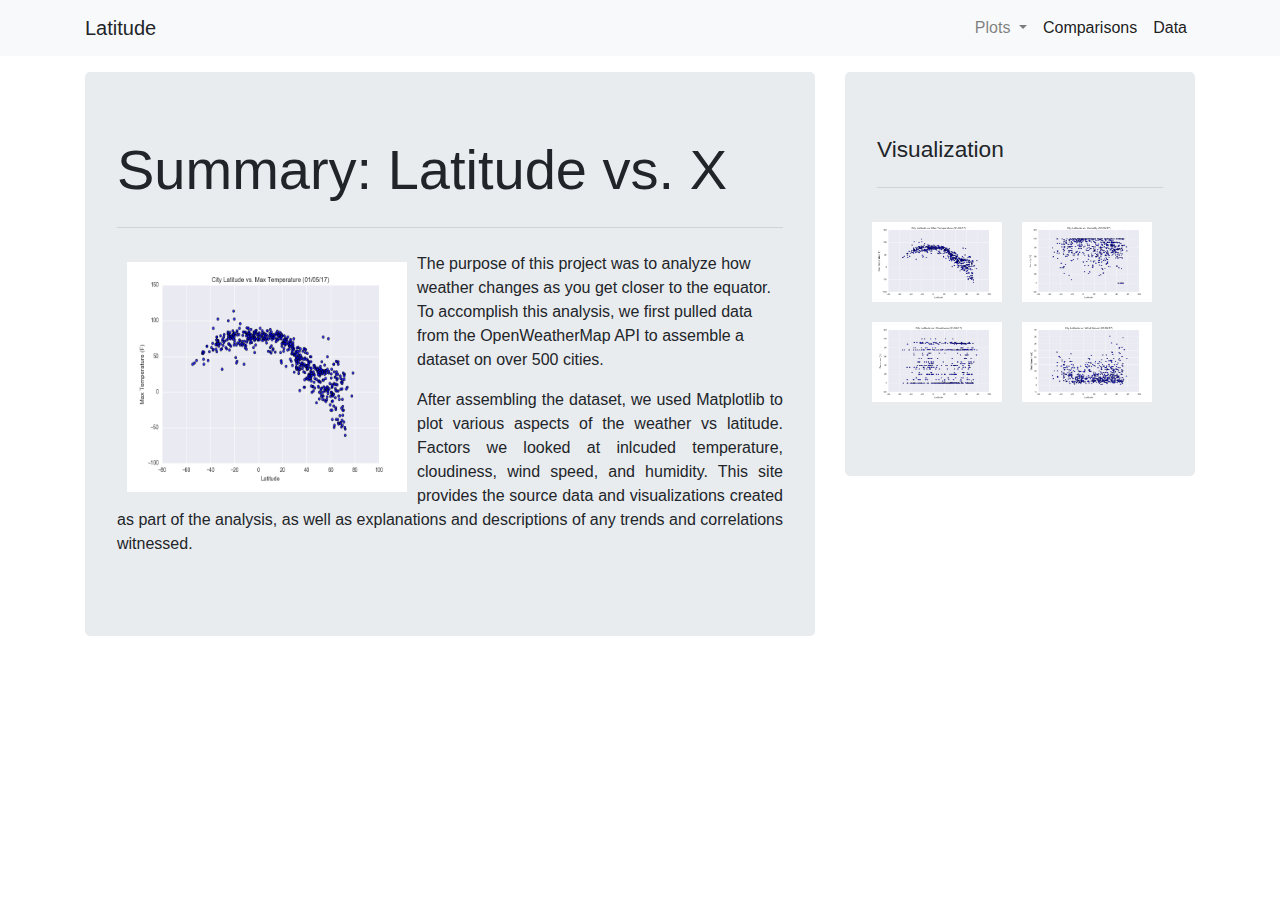
<file: index.html>
<!DOCTYPE html>
<html lang="en">

<head>
  <meta charset="UTF-8">
  <title>Weather: Latitude Analysis</title>
  <link rel="stylesheet" href="https://stackpath.bootstrapcdn.com/bootstrap/4.3.1/css/bootstrap.min.css" integrity="sha384-ggOyR0iXCbMQv3Xipma34MD+dH/1fQ784/j6cY/iJTQUOhcWr7x9JvoRxT2MZw1T" crossorigin="anonymous">
  <link rel="stylesheet" type = "text/css" ref="style.css">

  <script src="https://code.jquery.com/jquery-3.3.1.slim.min.js" integrity="sha384-q8i/X+965DzO0rT7abK41JStQIAqVgRVzpbzo5smXKp4YfRvH+8abtTE1Pi6jizo" crossorigin="anonymous"></script>
  <script src="https://cdnjs.cloudflare.com/ajax/libs/popper.js/1.14.7/umd/popper.min.js" integrity="sha384-UO2eT0CpHqdSJQ6hJty5KVphtPhzWj9WO1clHTMGa3JDZwrnQq4sF86dIHNDz0W1" crossorigin="anonymous"></script>
  <script src="https://stackpath.bootstrapcdn.com/bootstrap/4.3.1/js/bootstrap.min.js" integrity="sha384-JjSmVgyd0p3pXB1rRibZUAYoIIy6OrQ6VrjIEaFf/nJGzIxFDsf4x0xIM+B07jRM" crossorigin="anonymous"></script>

  
</head>
<body>
  
  <nav class="navbar navbar-expand-lg navbar-light bg-light .navbar-custom">
    <div class = "container">
    <a class="navbar-brand">Latitude</a>
      <button class="navbar-toggler collapsed" type="button" data-toggle="collapse" data-target="#navbarSupportedContent" aria-controls="navbarNavAltMarkup" aria-expanded="false" aria-label="Toggle navigation">
              <span class="navbar-toggler-icon"></span>
      </button>

      <div class="collapse navbar-collapse" id="navbarSupportedContent">
        <ul class="navbar-nav ml-auto">
          <li class="nav-item dropdown">
            <a class="nav-link dropdown-toggle" href="#" id="navbarDropdown" role="button" data-toggle="dropdown" aria-haspopup="true" aria-expanded="false">
              Plots
            </a>
            <div class="dropdown-menu" aria-labelledby="navbarDropdown">
              <a class="dropdown-item" href="pages/temp.html">Temperature</a>
              <a class="dropdown-item" href="pages/humidity.html">Humidity</a>
              <a class="dropdown-item" href="pages/cloudiness.html">Cloudiness</a>
              <a class="dropdown-item" href="pages/windspeed.html">Wind Speed</a>
            </div>
            <li class="nav-item active">
              <a class="nav-link" href="pages/comparison.html">Comparisons <span class="sr-only">(current)</span></a>
            </li>
            <li class="nav-item active">
              <a class="nav-link" href="pages/data.html">Data <span class="sr-only">(current)</span></a>
            </li>
        </ul>
      
      </div>
    </div>
  </nav>
  <p></p>
  <div class="container">
    <div class="row">
        <div class ="col-lg-8">
            <div class="jumbotron">
            <h1 class="display-4">Summary: Latitude vs. X</h1>
            <hr class="my-4">
            <img src="assets/images/Fig1.png" alt="My Image" style="float:left;padding: 10px;width:300px;height:250px;" >
            <p >The purpose of this project was to analyze how weather changes as you get
                closer to the equator. To accomplish this analysis, we first pulled data from the 
                OpenWeatherMap API to assemble a dataset on over 500 cities.
            </p>
            <p align="justify">After assembling the dataset, we used Matplotlib to plot various aspects of the 
                weather vs latitude. Factors we looked at inlcuded temperature, cloudiness, wind speed,
                and humidity. This site provides the source data and visualizations created as part of the
                analysis, as well as explanations and descriptions of any trends and correlations witnessed.
            </p>
            
            </div>
        </div>    
        <div class ="col-lg-4">
                <div class="jumbotron">
                    <h1 style="font-size: 17pt">Visualization</h1>
                    <hr class="my-4">
                        <div class="row">
                                    <a href="pages/temp.html"><img src="assets/images/Fig1.png"  alt="Temperature" style="padding: 10px;width:150px;height:100px;" ></a> 
                                    <a href="pages/humidity.html"><img src="assets/images/Fig2.png"  alt="Humidity" style="padding: 10px;width:150px;height:100px;" ></a> 
                        </div>    
                        <div class="row">
                                    <a href="pages/cloudiness.html"><img src="assets/images/Fig3.png"  alt="Cloudiness" style="padding: 10px;width:150px;height:100px;" ></a> 
                                    <a href="pages/windspeed.html"><img src="assets/images/Fig4.png"  alt="Wind Speed" style="padding: 10px;width:150px;height:100px;" ></a> 
                        </div>    
                    </div>    
                </div>
        </div>   
    </div>  
  </div>



</body>

</html>
</file>
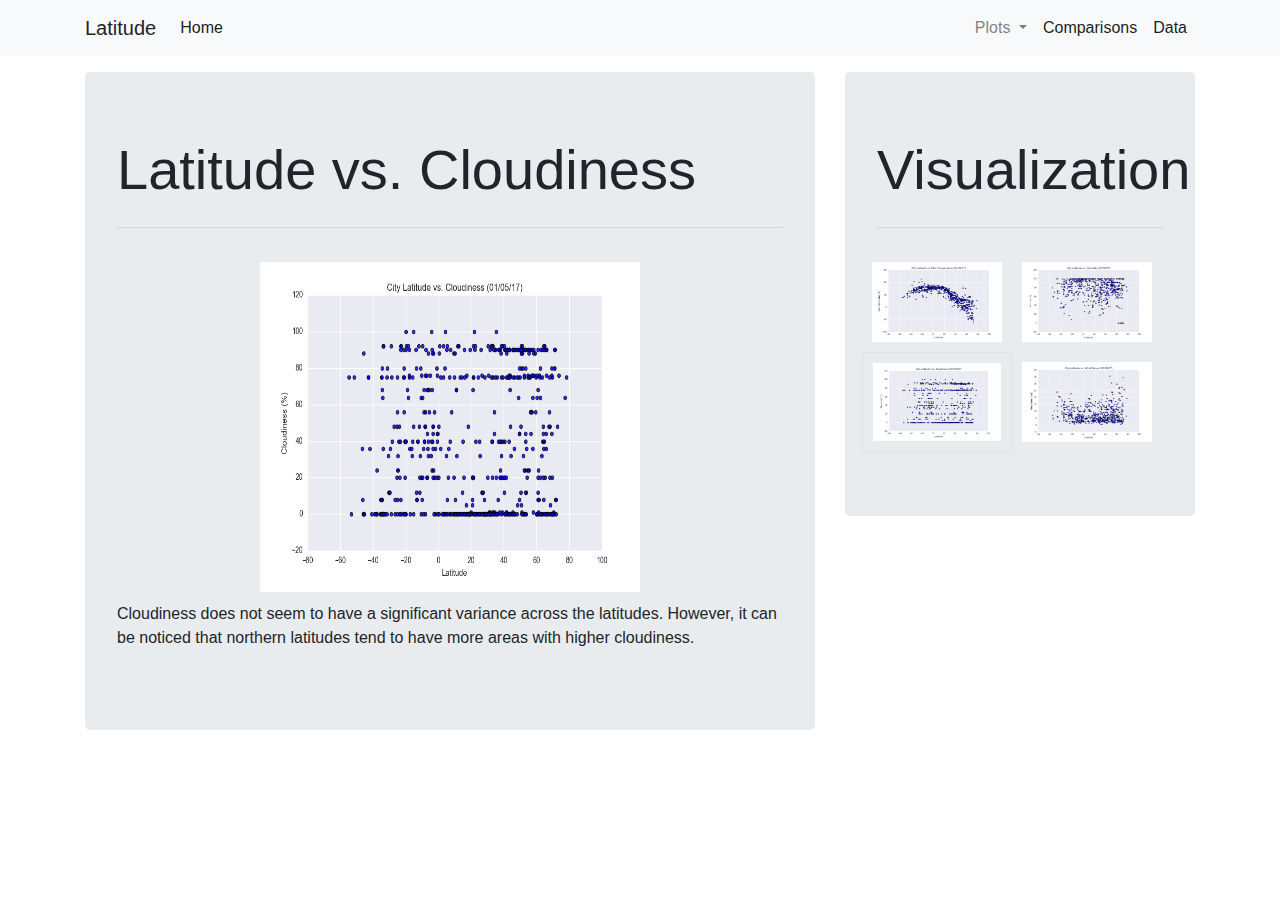
<file: pages/cloudiness.html>
<!DOCTYPE html>
<html lang="en">

<head>
  <meta charset="UTF-8">
  <title>Latitude vs. Cloudiness</title>
  <link rel="stylesheet" href="https://stackpath.bootstrapcdn.com/bootstrap/4.3.1/css/bootstrap.min.css" integrity="sha384-ggOyR0iXCbMQv3Xipma34MD+dH/1fQ784/j6cY/iJTQUOhcWr7x9JvoRxT2MZw1T" crossorigin="anonymous">
  <link rel="stylesheet" type="text/css" href="../style.css">

  <script src="https://code.jquery.com/jquery-3.3.1.slim.min.js" integrity="sha384-q8i/X+965DzO0rT7abK41JStQIAqVgRVzpbzo5smXKp4YfRvH+8abtTE1Pi6jizo" crossorigin="anonymous"></script>
  <script src="https://cdnjs.cloudflare.com/ajax/libs/popper.js/1.14.7/umd/popper.min.js" integrity="sha384-UO2eT0CpHqdSJQ6hJty5KVphtPhzWj9WO1clHTMGa3JDZwrnQq4sF86dIHNDz0W1" crossorigin="anonymous"></script>
  <script src="https://stackpath.bootstrapcdn.com/bootstrap/4.3.1/js/bootstrap.min.js" integrity="sha384-JjSmVgyd0p3pXB1rRibZUAYoIIy6OrQ6VrjIEaFf/nJGzIxFDsf4x0xIM+B07jRM" crossorigin="anonymous"></script>

  
</head>
<body>
    <nav class="navbar navbar-expand-lg navbar-light bg-light .navbar-custom">
        <div class = "container">
        <a class="navbar-brand">Latitude</a>
          <button class="navbar-toggler collapsed" type="button" data-toggle="collapse" data-target="#navbarSupportedContent" aria-controls="navbarNavAltMarkup" aria-expanded="false" aria-label="Toggle navigation">
                  <span class="navbar-toggler-icon"></span>
          </button>

          <div class="collapse navbar-collapse" id="navbarSupportedContent">
              <ul class="navbar-nav mr-auto">
                <li class="nav-item active">
                  <a class="nav-link" href="../index.html">Home <span class="sr-only">(current)</span></a>
                </li>
              </ul>  
    
          <div class="collapse navbar-collapse" id="navbarSupportedContent">
            <ul class="navbar-nav ml-auto">
              <li class="nav-item dropdown">
                <a class="nav-link dropdown-toggle" href="#" id="navbarDropdown" role="button" data-toggle="dropdown" aria-haspopup="true" aria-expanded="false">
                  Plots
                </a>
                <div class="dropdown-menu" aria-labelledby="navbarDropdown">
                  <a class="dropdown-item" href="../pages/temp.html">Temperature</a>
                  <a class="dropdown-item" href="../pages/humidity.html">Humidity</a>
                  <a class="dropdown-item" href="../pages/cloudiness.html">Cloudiness</a>
                  <a class="dropdown-item" href="../pages/windspeed.html">Wind Speed</a>
                </div>
                <li class="nav-item active">
                  <a class="nav-link" href="../pages/comparison.html">Comparisons <span class="sr-only">(current)</span></a>
                </li>
                <li class="nav-item active">
                  <a class="nav-link" href="../pages/data.html">Data <span class="sr-only">(current)</span></a>
                </li>
            </ul>
          
          </div>
        </div>
      </nav>
  <p></p>
  <div class="container">
    <div class="row">
          <div class ="col-md-8">
              <div class="jumbotron">
              <h1 class="display-4">Latitude vs. Cloudiness</h1>
              <hr class="my-4">
              <img src="../assets/images/Fig3.png" alt="My Image" style="padding: 10px;width:400px;height:350px;" class="center" >
              <p >Cloudiness does not seem to have a significant variance across the latitudes. However, it can be noticed that northern
                latitudes tend to have more areas with higher cloudiness.
              </p>
            </div>
          </div>   
          <div class ="col-md-4">
                  <div class="jumbotron">
                      <h1 class="display-4">Visualization</h1>
                      <hr class="my-4">
                          <div class="row">
                                      <a href="../pages/temp.html"><img src="../assets/images/Fig1.png"   alt="Temperature" style="padding: 10px;width:150px;height:100px;" ></a> 
                                      <a href="../pages/humidity.html"><img src="../assets/images/Fig2.png"   alt="Humidity" style="padding: 10px;width:150px;height:100px;" ></a> 
                          </div>    
                          <div class="row">
                                      <a href="../pages/cloudiness.html"><img src="../assets/images/Fig3.png"  class="border" alt="Cloudiness" style="padding: 10px;width:150px;height:100px;" ></a> 
                                      <a href="../pages/windspeed.html"><img src="../assets/images/Fig4.png"  alt="Wind Speed" style="padding: 10px;width:150px;height:100px;" ></a> 
                          </div>    
                      </div>    
                  </div>
          </div>   
    </div>  
  </div>



</body>

</html>
</file>
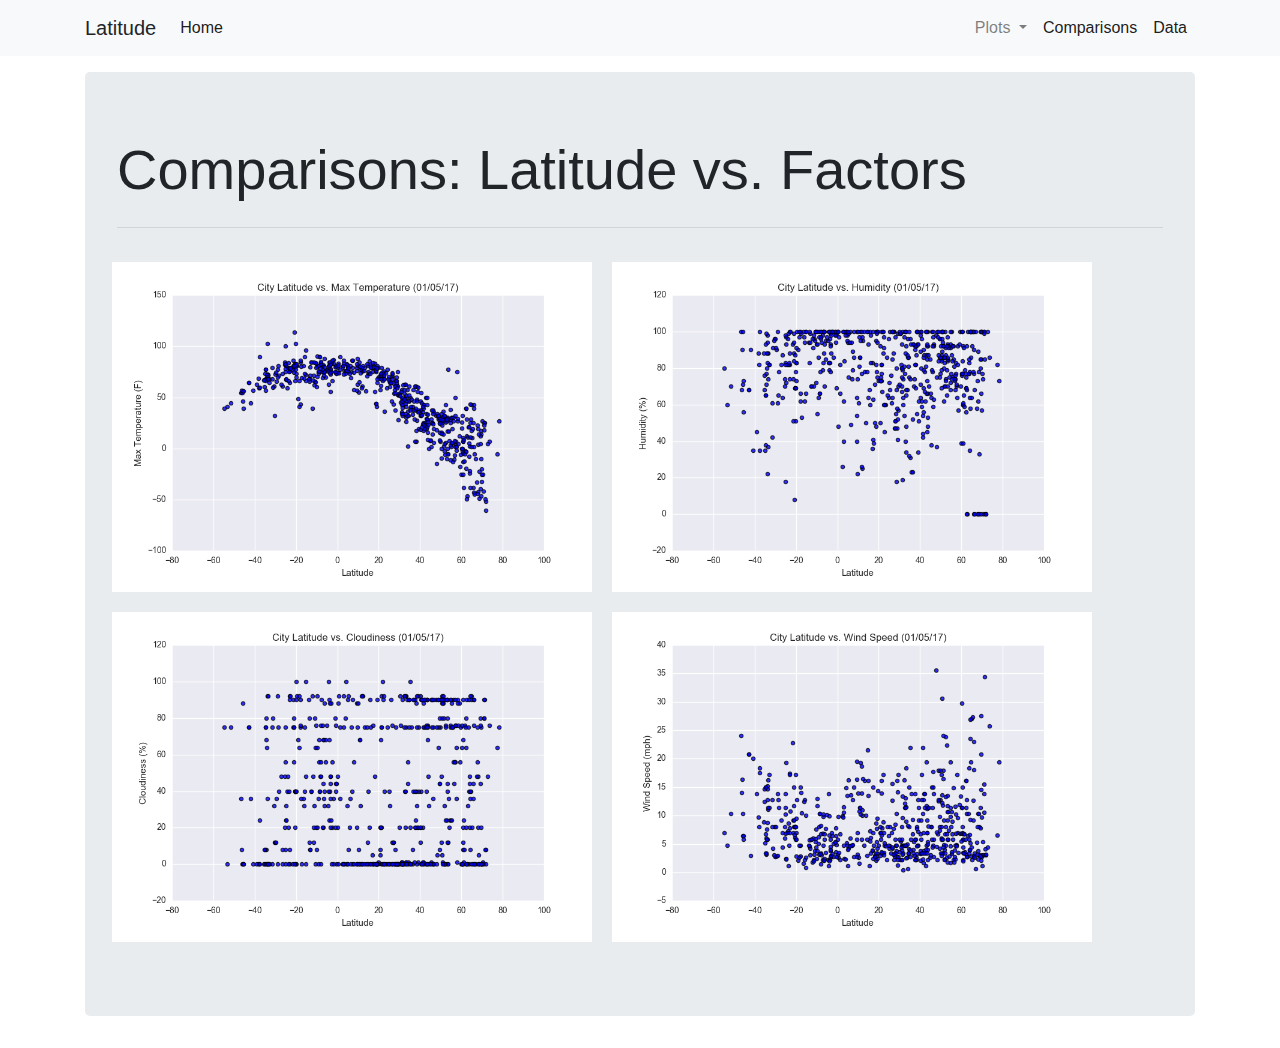
<file: pages/comparison.html>
<!DOCTYPE html>
<html lang="en">

<head>
  <meta charset="UTF-8">
  <title>Latitude vs. Temperature</title>
  <link rel="stylesheet" href="https://stackpath.bootstrapcdn.com/bootstrap/4.3.1/css/bootstrap.min.css" integrity="sha384-ggOyR0iXCbMQv3Xipma34MD+dH/1fQ784/j6cY/iJTQUOhcWr7x9JvoRxT2MZw1T" crossorigin="anonymous">
  <link rel="stylesheet" type="text/css" href="../style.css">

  <script src="https://code.jquery.com/jquery-3.3.1.slim.min.js" integrity="sha384-q8i/X+965DzO0rT7abK41JStQIAqVgRVzpbzo5smXKp4YfRvH+8abtTE1Pi6jizo" crossorigin="anonymous"></script>
  <script src="https://cdnjs.cloudflare.com/ajax/libs/popper.js/1.14.7/umd/popper.min.js" integrity="sha384-UO2eT0CpHqdSJQ6hJty5KVphtPhzWj9WO1clHTMGa3JDZwrnQq4sF86dIHNDz0W1" crossorigin="anonymous"></script>
  <script src="https://stackpath.bootstrapcdn.com/bootstrap/4.3.1/js/bootstrap.min.js" integrity="sha384-JjSmVgyd0p3pXB1rRibZUAYoIIy6OrQ6VrjIEaFf/nJGzIxFDsf4x0xIM+B07jRM" crossorigin="anonymous"></script>

  
</head>
<body>
    <nav class="navbar navbar-expand-lg navbar-light bg-light .navbar-custom">
        <div class = "container">
        <a class="navbar-brand">Latitude</a>
          <button class="navbar-toggler collapsed" type="button" data-toggle="collapse" data-target="#navbarSupportedContent" aria-controls="navbarNavAltMarkup" aria-expanded="false" aria-label="Toggle navigation">
                  <span class="navbar-toggler-icon"></span>
          </button>

          <div class="collapse navbar-collapse" id="navbarSupportedContent">
              <ul class="navbar-nav mr-auto">
                <li class="nav-item active">
                  <a class="nav-link" href="../index.html">Home <span class="sr-only">(current)</span></a>
                </li>
              </ul>  
    
          <div class="collapse navbar-collapse" id="navbarSupportedContent">
            <ul class="navbar-nav ml-auto">
              <li class="nav-item dropdown">
                <a class="nav-link dropdown-toggle" href="#" id="navbarDropdown" role="button" data-toggle="dropdown" aria-haspopup="true" aria-expanded="false">
                  Plots
                </a>
                <div class="dropdown-menu" aria-labelledby="navbarDropdown">
                  <a class="dropdown-item" href="../pages/temp.html">Temperature</a>
                  <a class="dropdown-item" href="../pages/humidity.html">Humidity</a>
                  <a class="dropdown-item" href="../pages/cloudiness.html">Cloudiness</a>
                  <a class="dropdown-item" href="../pages/windspeed.html">Wind Speed</a>
                </div>
                <li class="nav-item active">
                  <a class="nav-link" href="../pages/comparison.html">Comparisons <span class="sr-only">(current)</span></a>
                </li>
                <li class="nav-item active">
                  <a class="nav-link" href="../pages/data.html">Data <span class="sr-only">(current)</span></a>
                </li>
            </ul>
          
          </div>
        </div>
      </nav>
  <p></p>
  <div class="container">
    <div class="row">
          <div class ="col-lg-12">
                  <div class="jumbotron">
                      <h1 class="display-4">Comparisons: Latitude vs. Factors</h1>
                      <hr class="my-4">
                          <div class="row">
                                      <a href="temp.html"><img src="../assets/images/Fig1.png" alt="Temperature" style="padding: 10px;widows: 400px;;height:350px;" ></a> 
                                      <a href="humidity.html"><img src="../assets/images/Fig2.png"  alt="Humidity" style="padding: 10px;widows: 400px;;height:350px;" ></a> 
                          </div>    
                          <div class="row">
                                      <a href="cloudiness.html"><img src="../assets/images/Fig3.png"  alt="Cloudiness" style="padding: 10px;widows: 400px;;height:350px;" ></a> 
                                      <a href="windspeed.html"><img src="../assets/images/Fig4.png"  alt="Wind Speed" style="padding: 10px;widows: 400px;;height:350px;" ></a> 
                          </div>    
                  </div>    
                  
          </div>   
    </div>  
  </div>



</body>

</html>
</file>
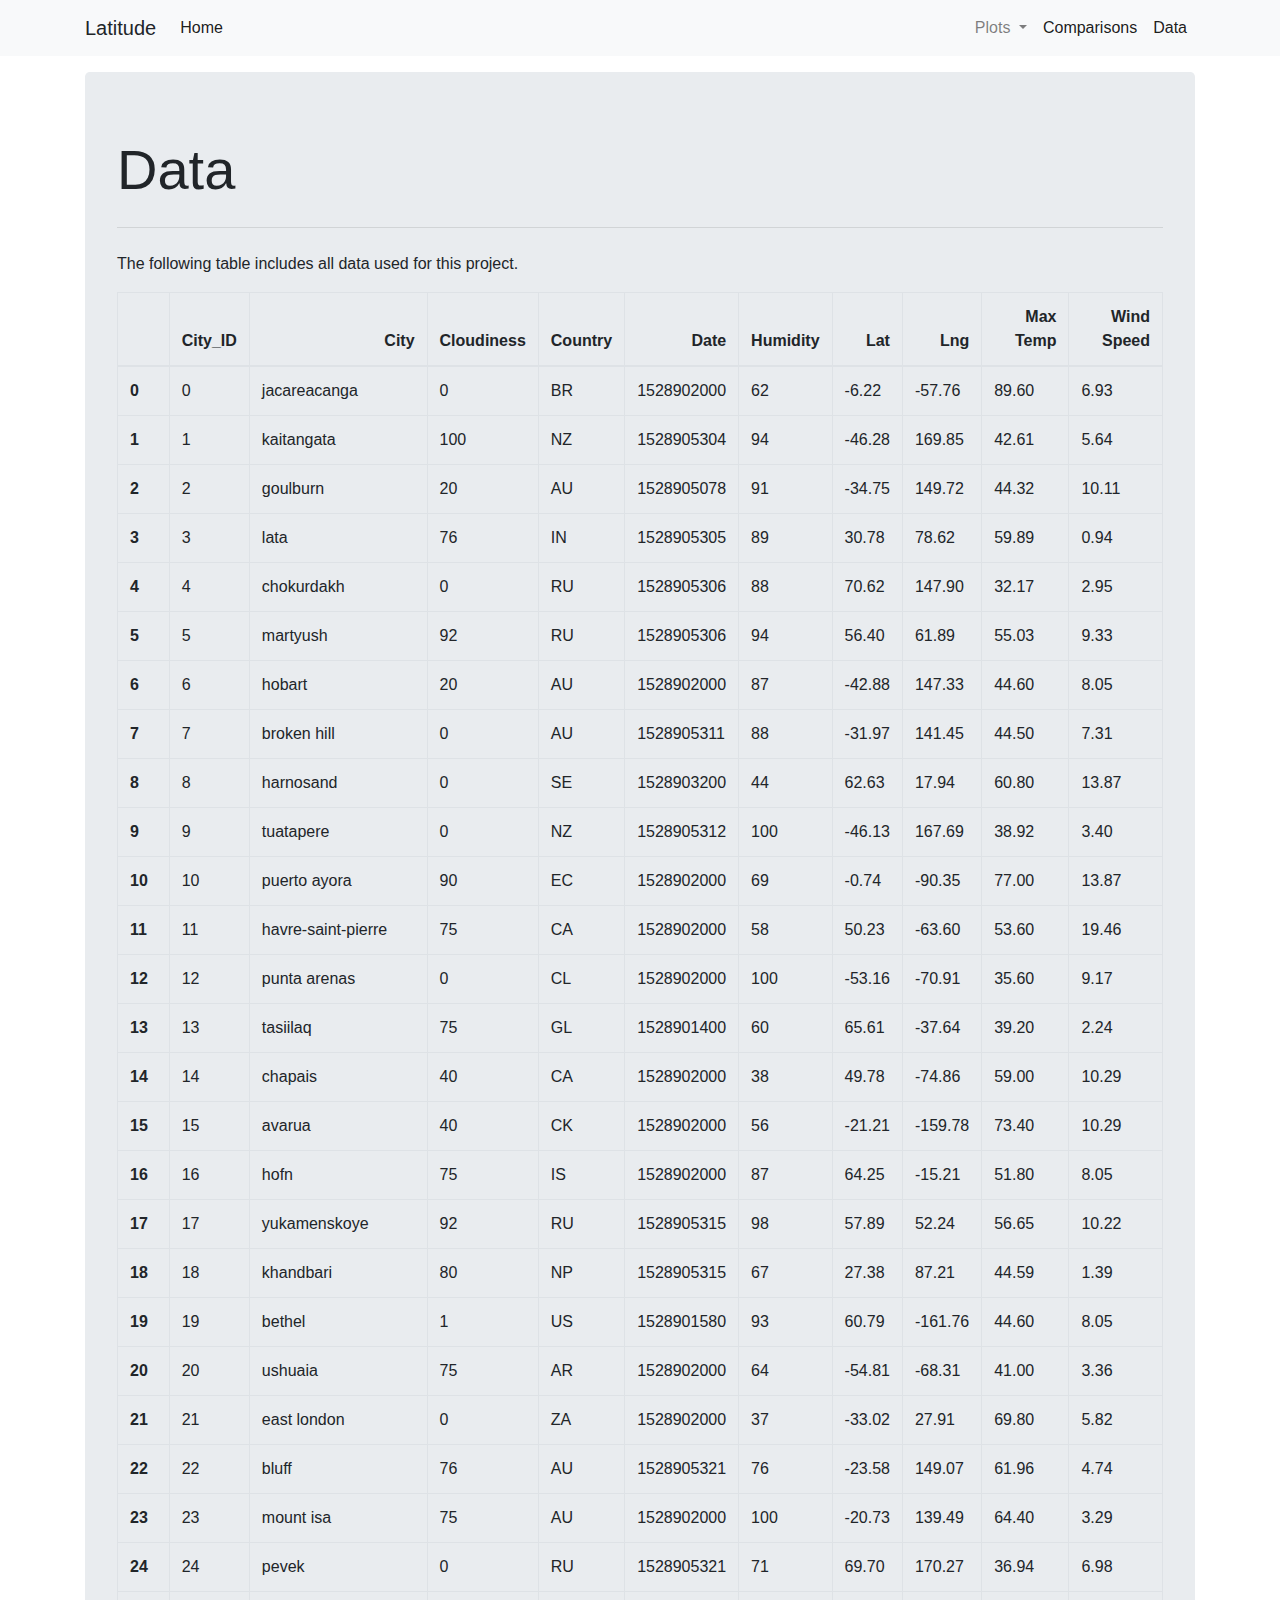
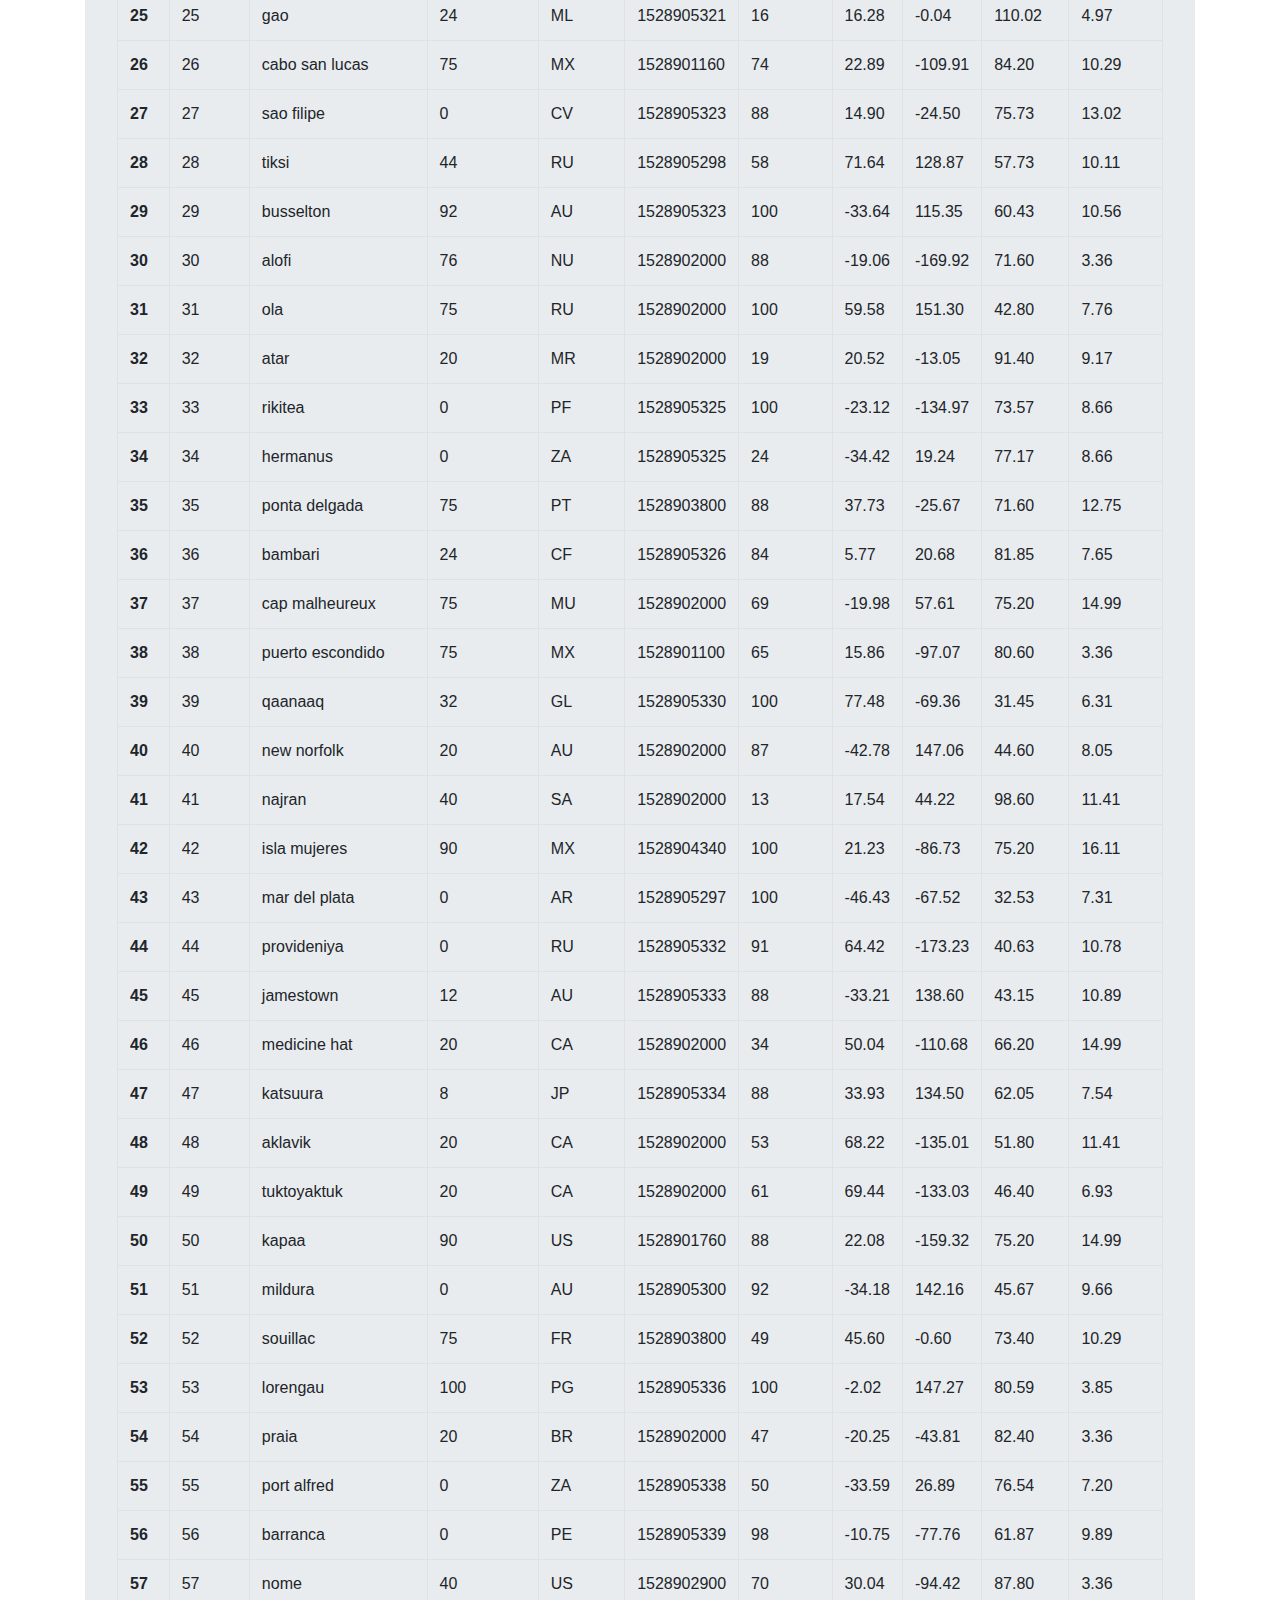
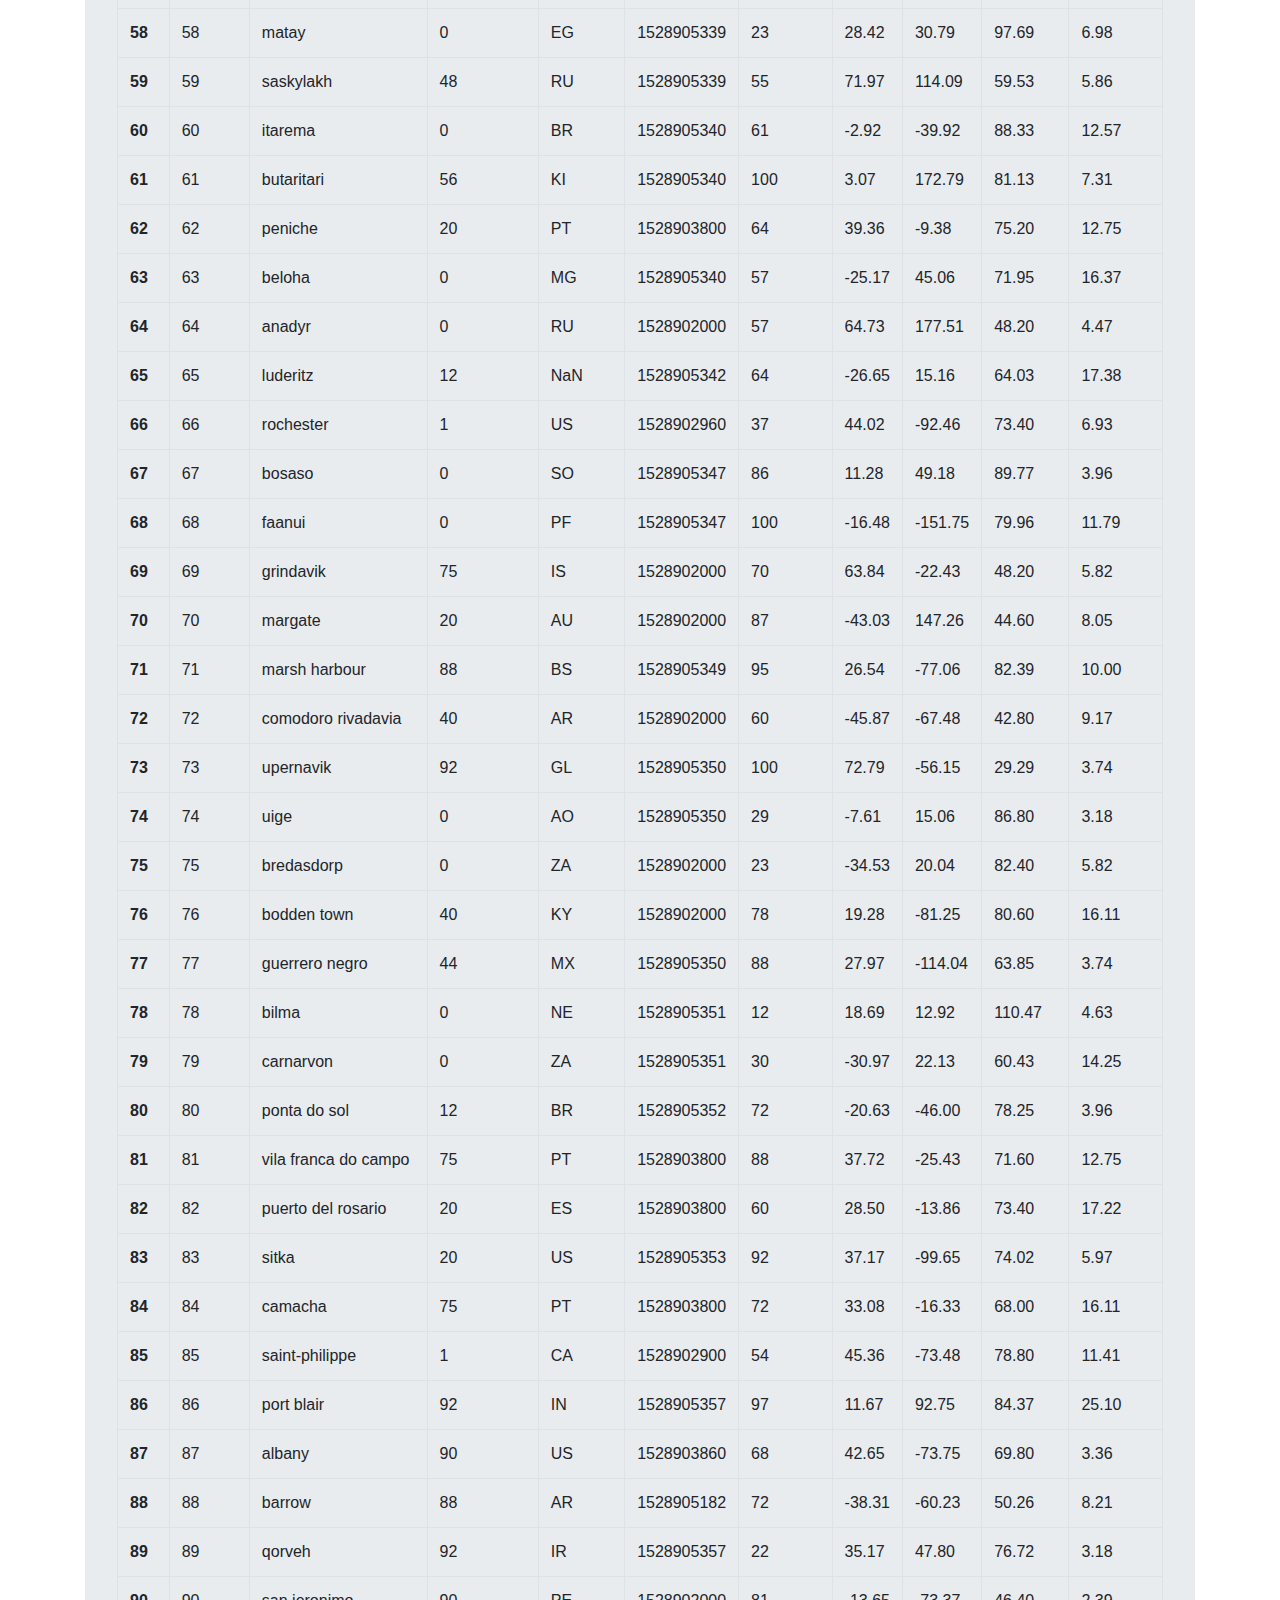
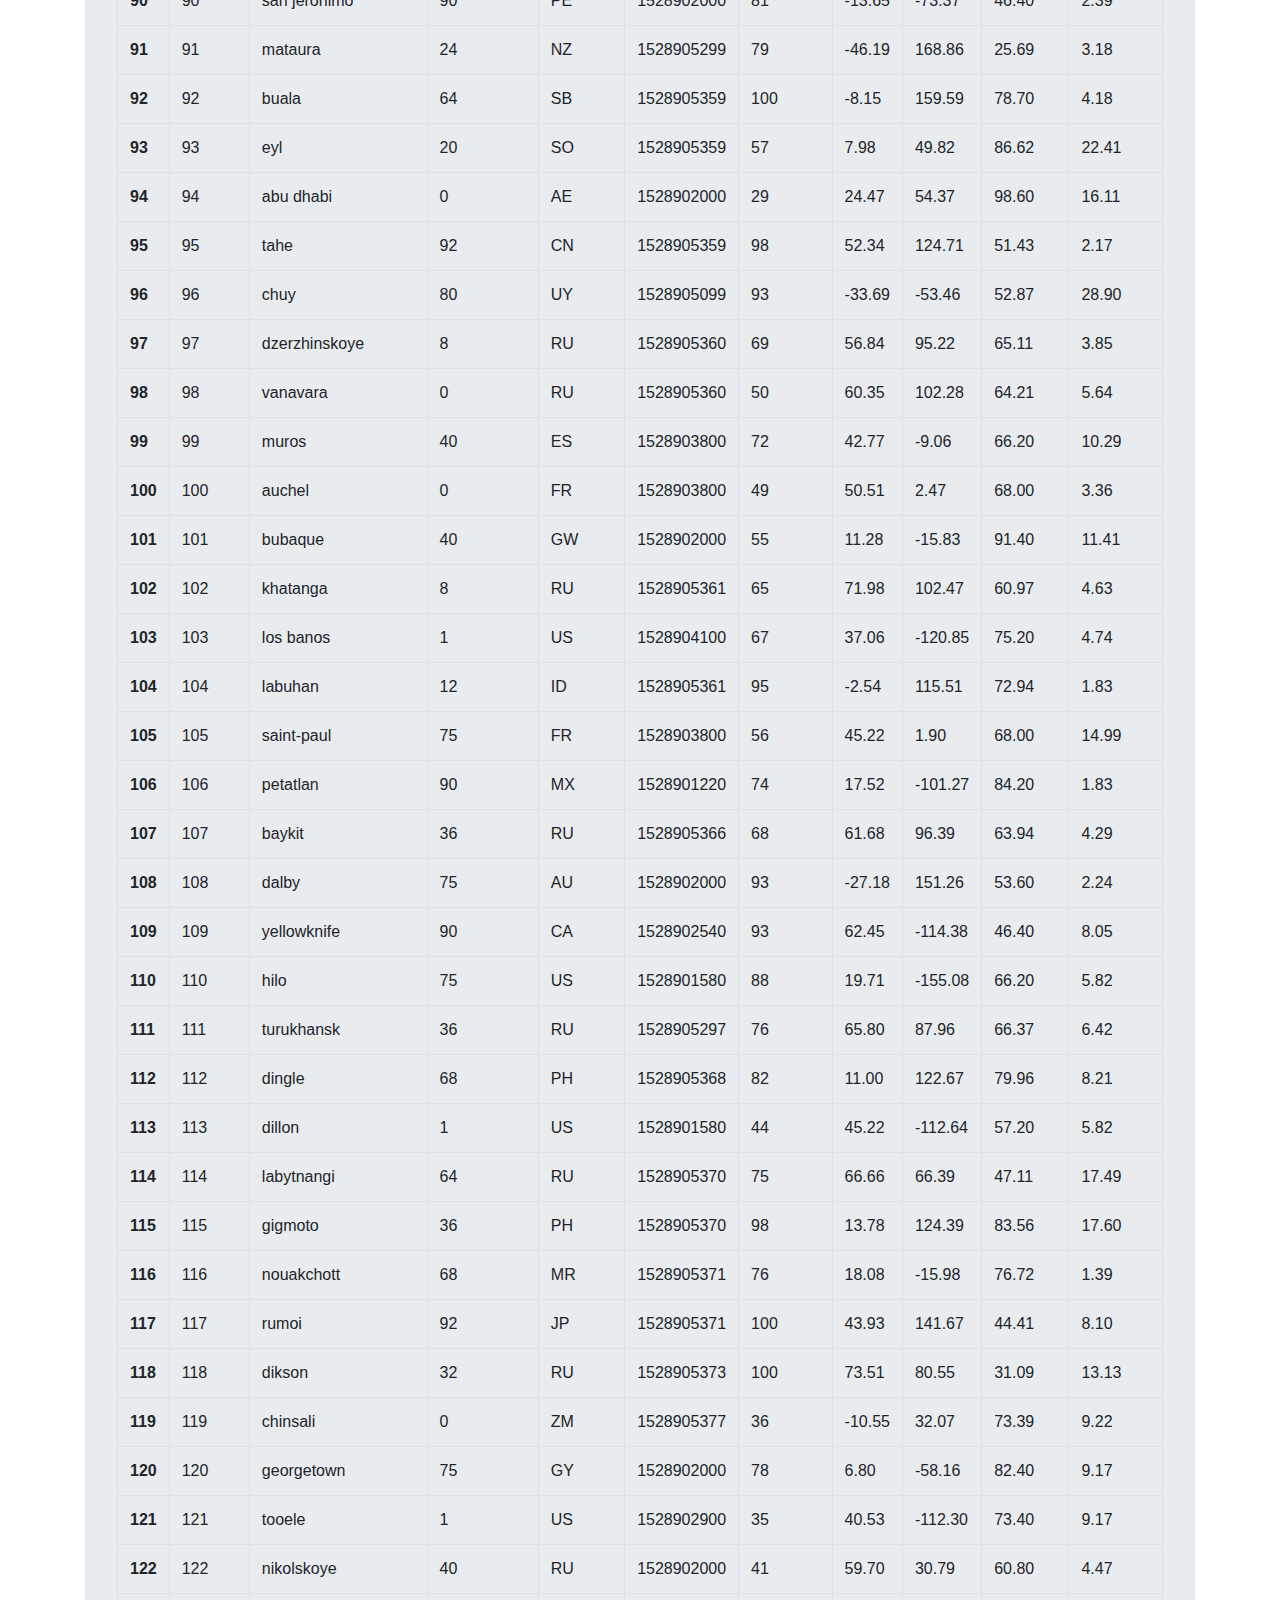
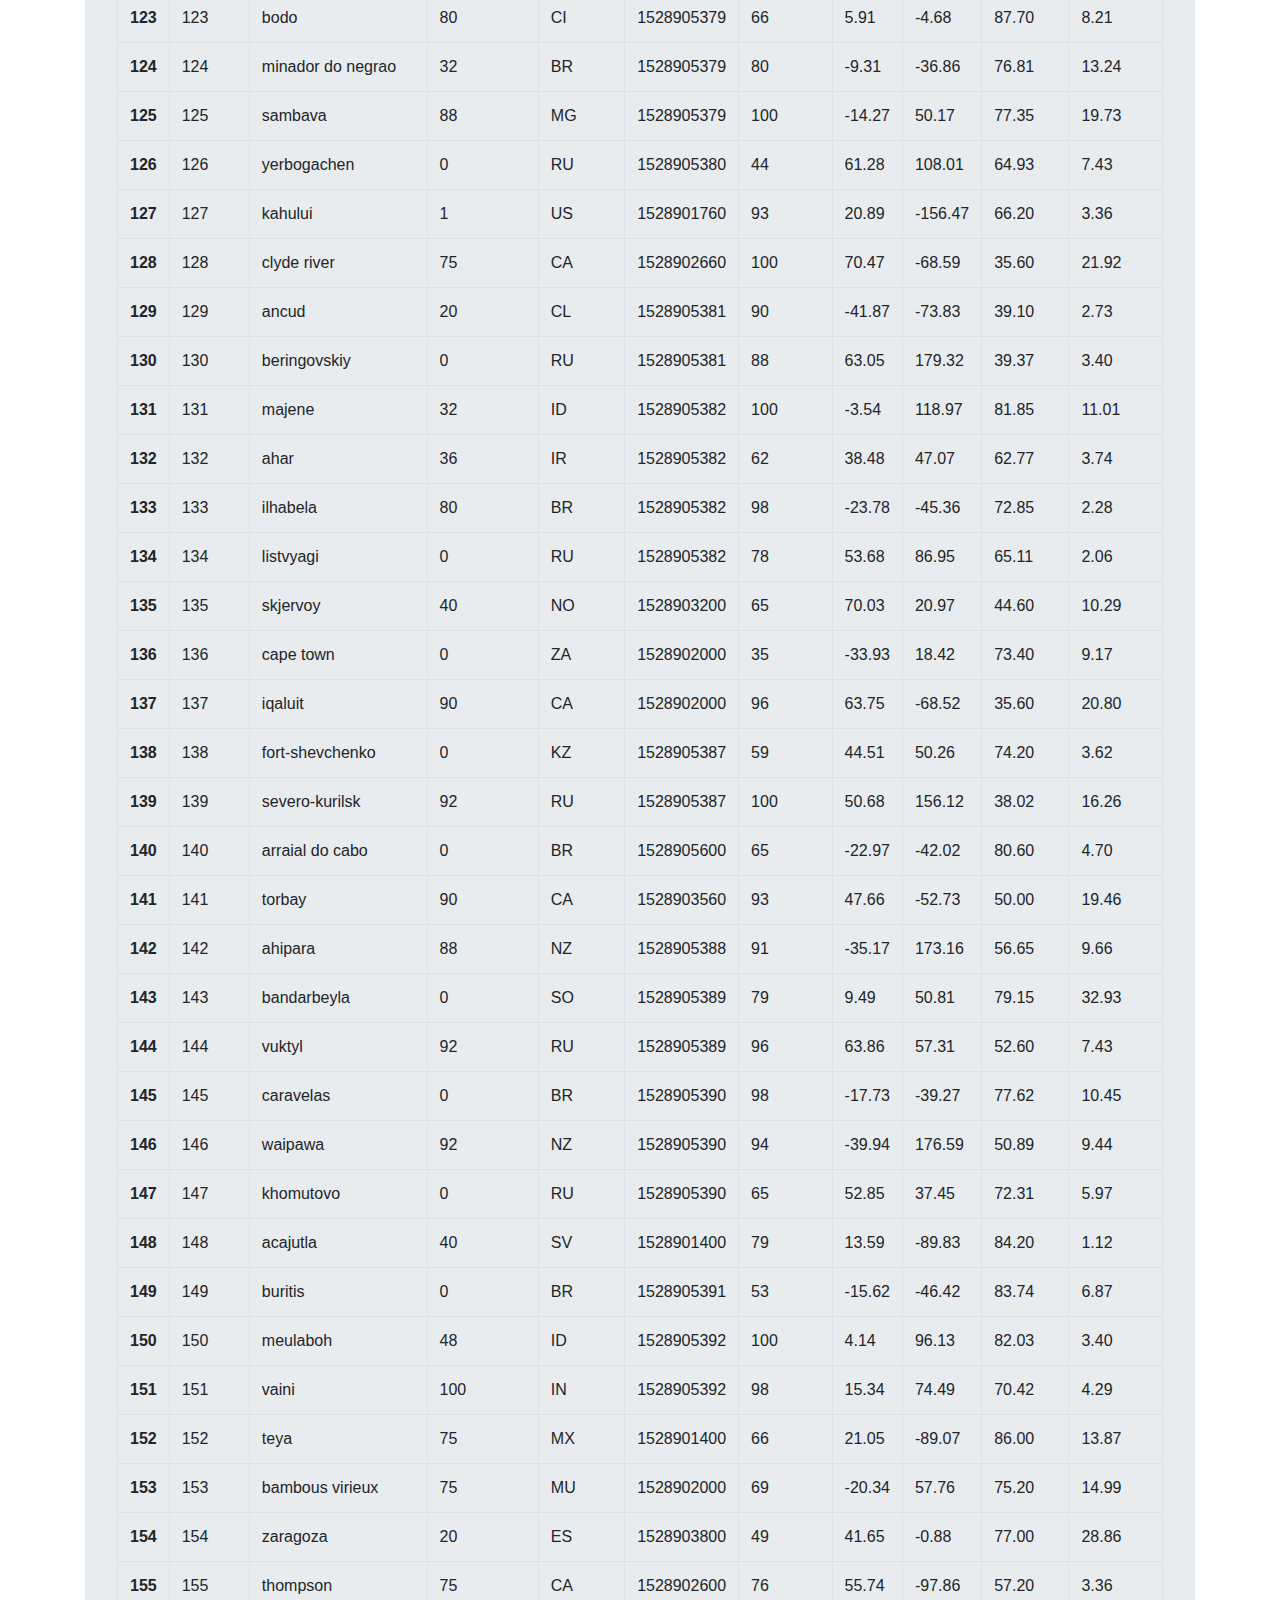
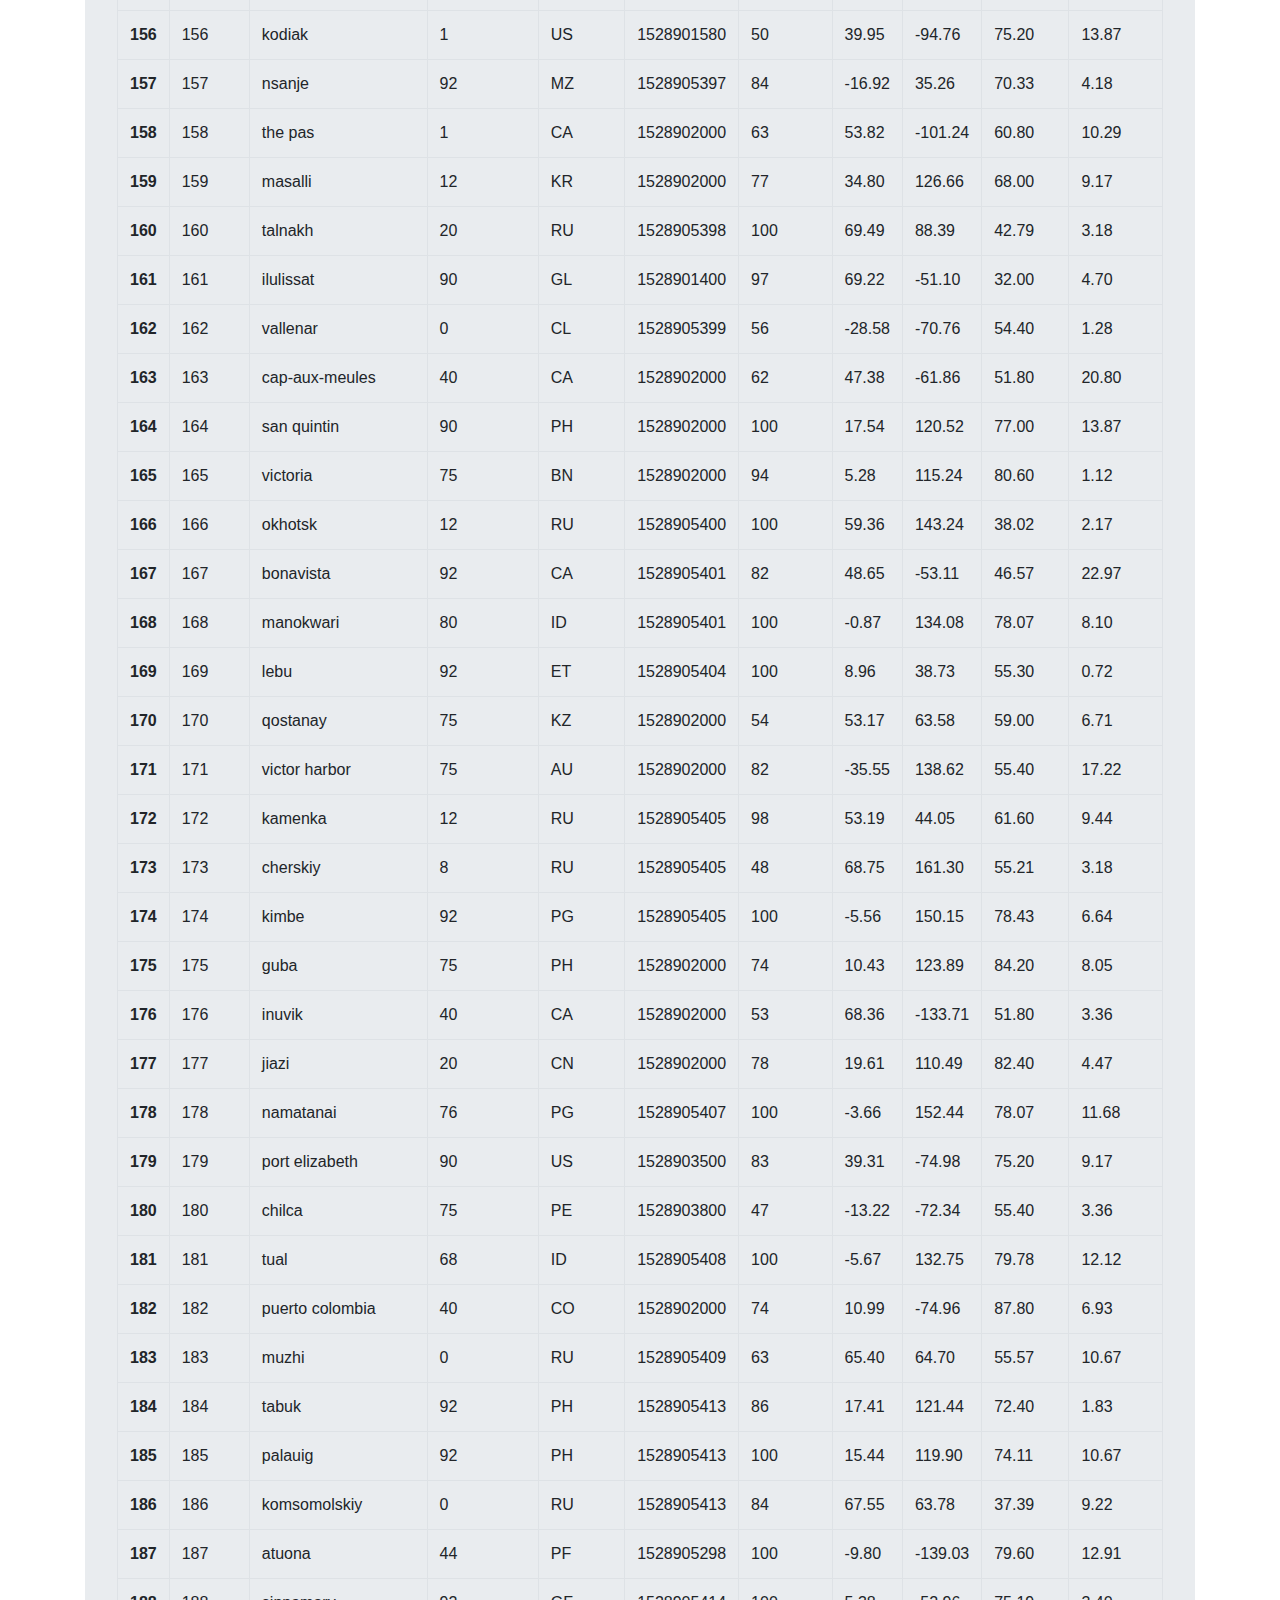
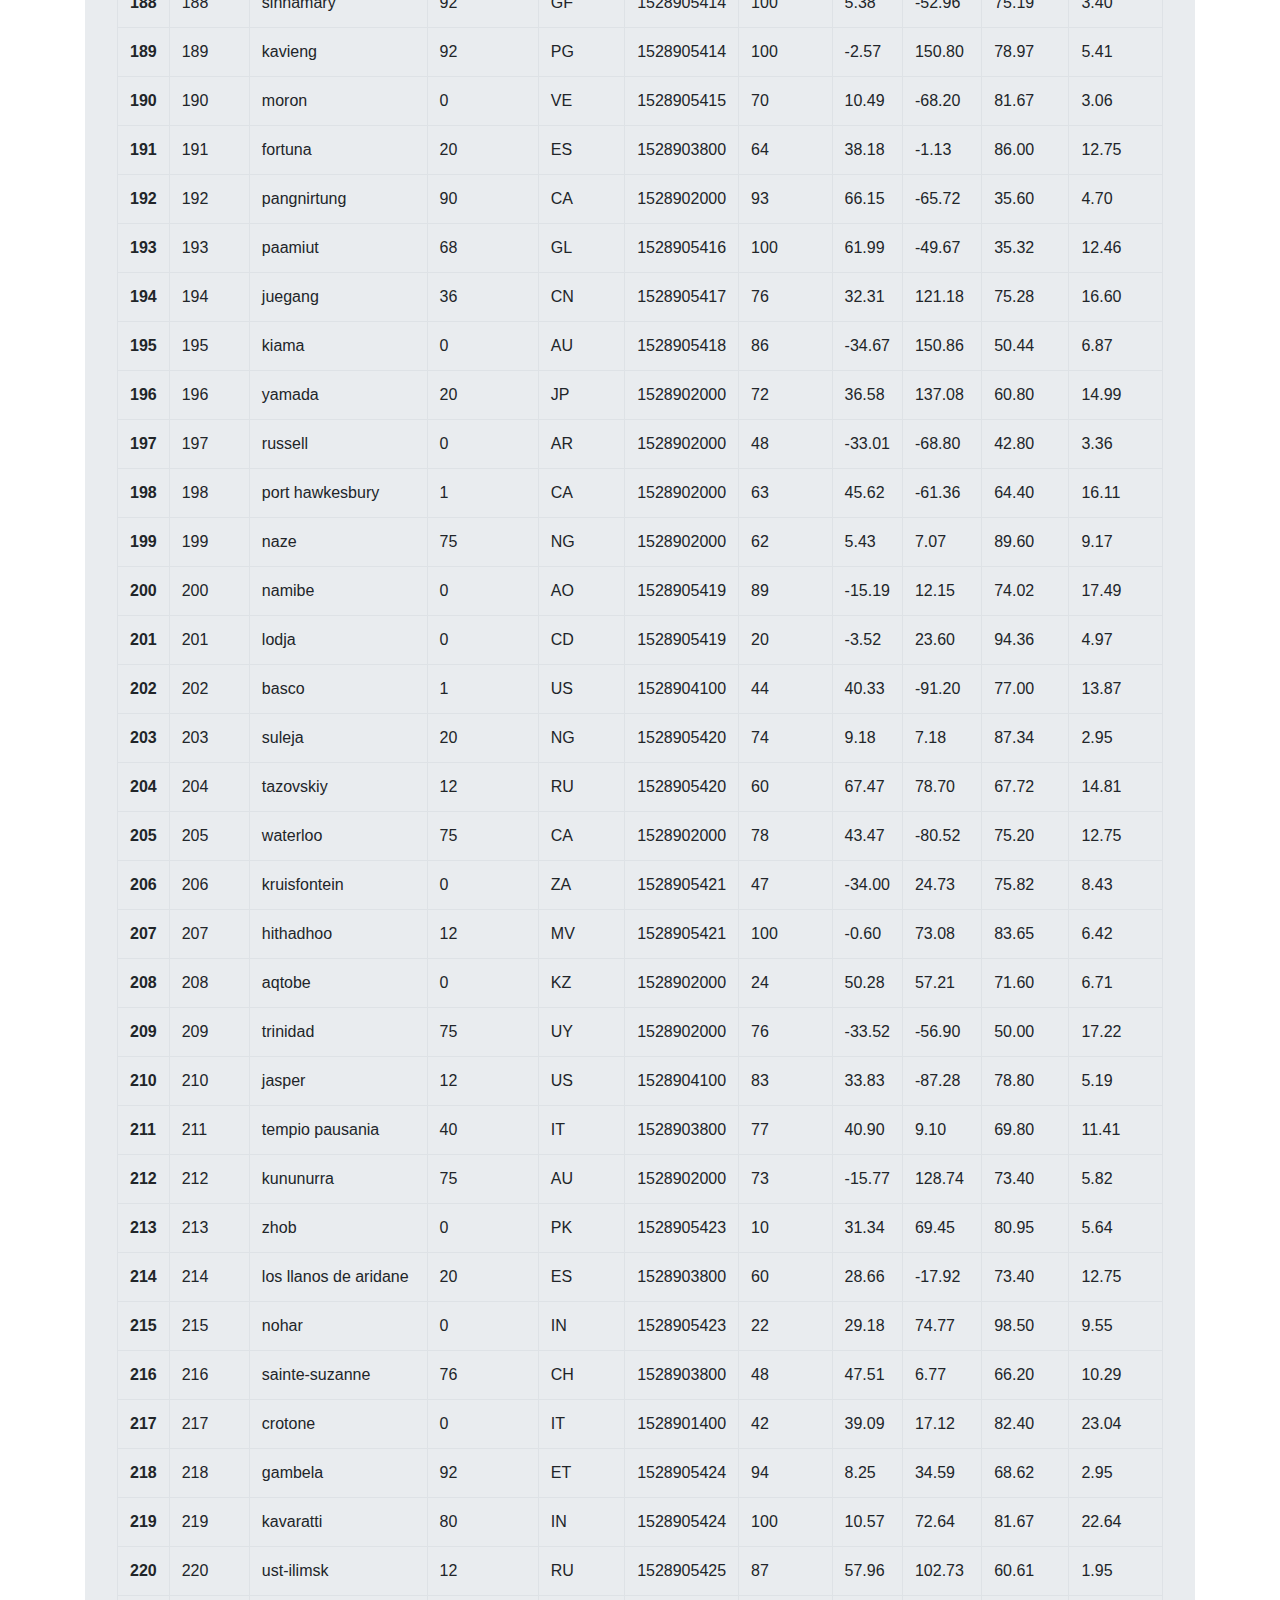
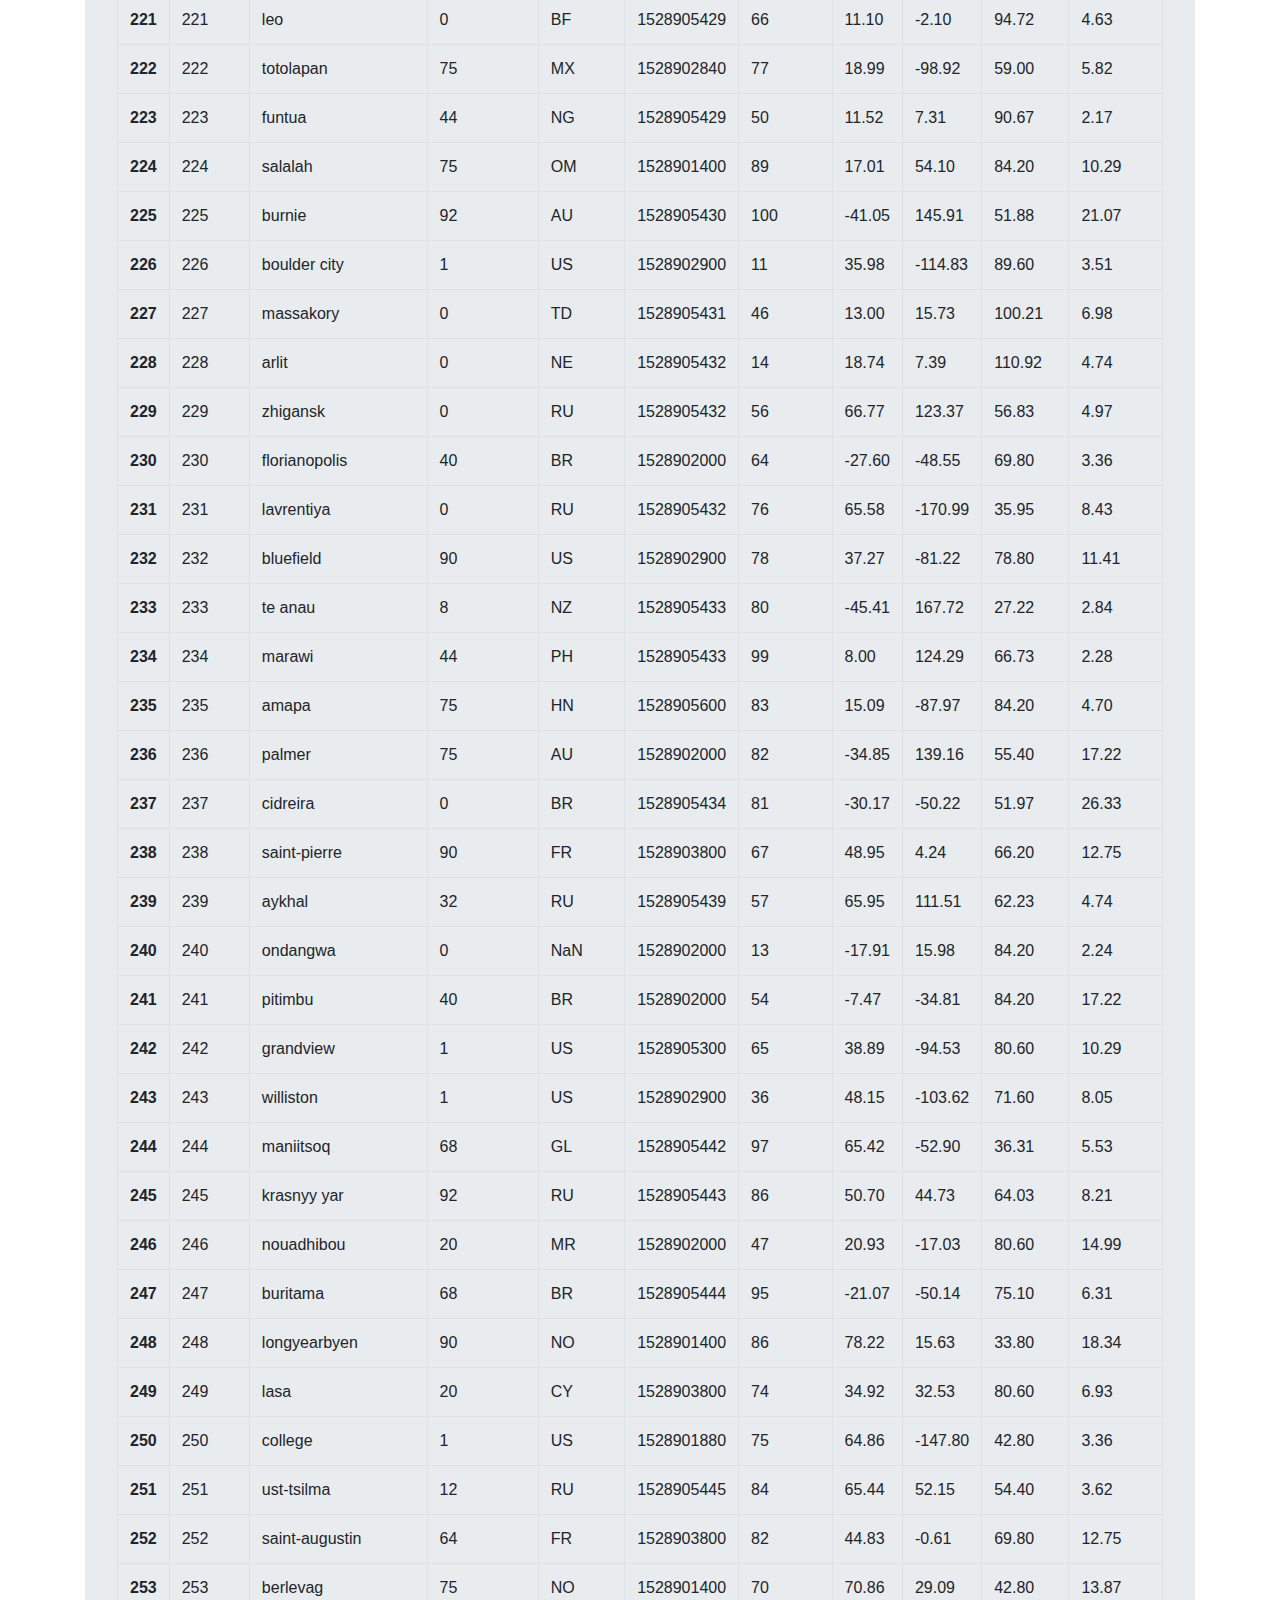
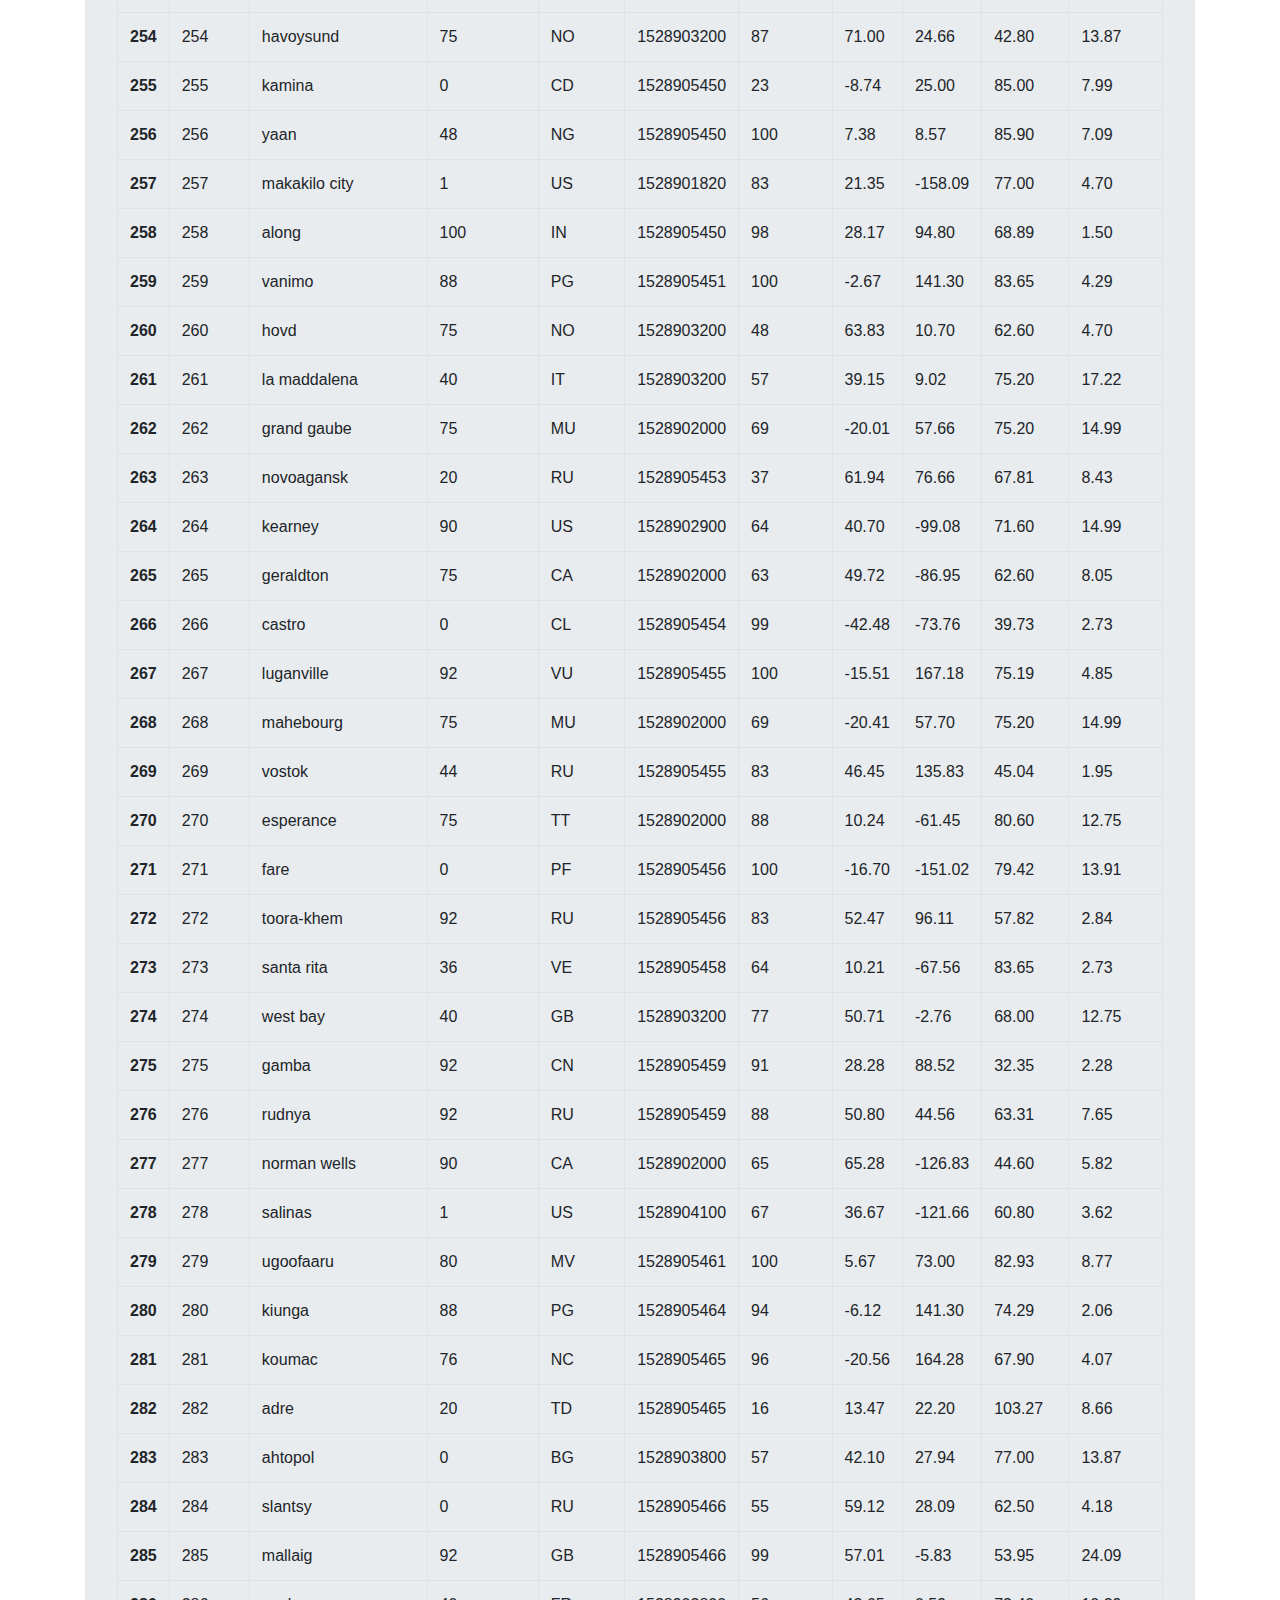
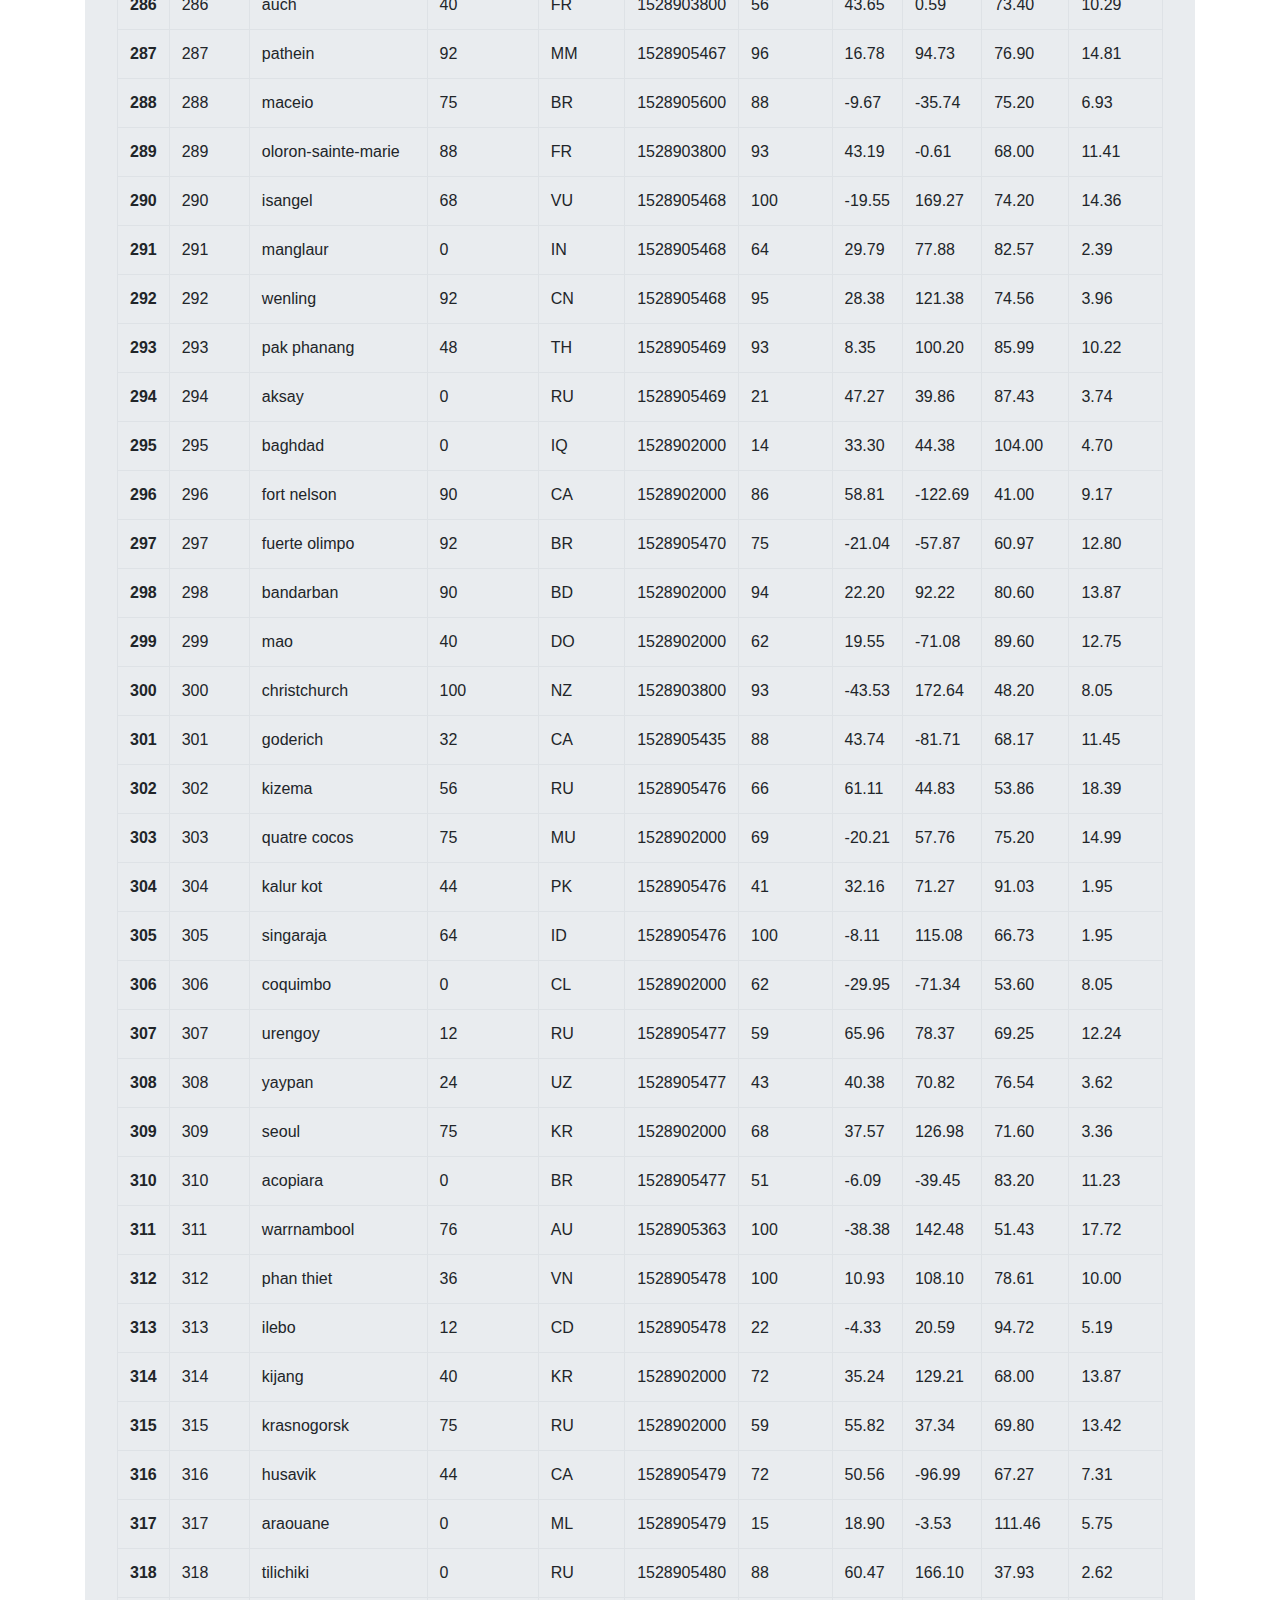
<file: pages/data.html>
<!DOCTYPE html>
<html lang="en">

<head>
  <meta charset="UTF-8">
  <title>Latitude vs. Temperature</title>
  <link rel="stylesheet" href="https://stackpath.bootstrapcdn.com/bootstrap/4.3.1/css/bootstrap.min.css" integrity="sha384-ggOyR0iXCbMQv3Xipma34MD+dH/1fQ784/j6cY/iJTQUOhcWr7x9JvoRxT2MZw1T" crossorigin="anonymous">
  <link rel="stylesheet" type="text/css" href="../style.css">

  <script src="https://code.jquery.com/jquery-3.3.1.slim.min.js" integrity="sha384-q8i/X+965DzO0rT7abK41JStQIAqVgRVzpbzo5smXKp4YfRvH+8abtTE1Pi6jizo" crossorigin="anonymous"></script>
  <script src="https://cdnjs.cloudflare.com/ajax/libs/popper.js/1.14.7/umd/popper.min.js" integrity="sha384-UO2eT0CpHqdSJQ6hJty5KVphtPhzWj9WO1clHTMGa3JDZwrnQq4sF86dIHNDz0W1" crossorigin="anonymous"></script>
  <script src="https://stackpath.bootstrapcdn.com/bootstrap/4.3.1/js/bootstrap.min.js" integrity="sha384-JjSmVgyd0p3pXB1rRibZUAYoIIy6OrQ6VrjIEaFf/nJGzIxFDsf4x0xIM+B07jRM" crossorigin="anonymous"></script>

  
</head>
<body>
    <nav class="navbar navbar-expand-lg navbar-light bg-light .navbar-custom">
        <div class = "container">
        <a class="navbar-brand">Latitude</a>
          <button class="navbar-toggler collapsed" type="button" data-toggle="collapse" data-target="#navbarSupportedContent" aria-controls="navbarNavAltMarkup" aria-expanded="false" aria-label="Toggle navigation">
                  <span class="navbar-toggler-icon"></span>
          </button>

          <div class="collapse navbar-collapse" id="navbarSupportedContent">
              <ul class="navbar-nav mr-auto">
                <li class="nav-item active">
                  <a class="nav-link" href="../index.html">Home <span class="sr-only">(current)</span></a>
                </li>
              </ul>  
    
          <div class="collapse navbar-collapse" id="navbarSupportedContent">
            <ul class="navbar-nav ml-auto">
              <li class="nav-item dropdown">
                <a class="nav-link dropdown-toggle" href="#" id="navbarDropdown" role="button" data-toggle="dropdown" aria-haspopup="true" aria-expanded="false">
                  Plots
                </a>
                <div class="dropdown-menu" aria-labelledby="navbarDropdown">
                  <a class="dropdown-item" href="../pages/temp.html">Temperature</a>
                  <a class="dropdown-item" href="../pages/humidity.html">Humidity</a>
                  <a class="dropdown-item" href="../pages/cloudiness.html">Cloudiness</a>
                  <a class="dropdown-item" href="../pages/windspeed.html">Wind Speed</a>
                </div>
                <li class="nav-item active">
                  <a class="nav-link" href="../pages/comparison.html">Comparisons <span class="sr-only">(current)</span></a>
                </li>
                <li class="nav-item active">
                  <a class="nav-link" href="../pages/data.html">Data <span class="sr-only">(current)</span></a>
                </li>
            </ul>
          
          </div>
        </div>
      </nav>
  <p></p>
  <div class="container">
    <div class="row">
          <div class ="col-lg-12">
                  <div class="jumbotron">
                      <h1 class="display-4">Data</h1>
                      <hr class="my-4">
                      <p>The following table includes all data used for this project.</p>
                      
                     <table class ="table table-bordered table-hover table-condensed">  <thead>    <tr style="text-align: right;">      <th></th>      <th>City_ID</th>      <th>City</th>      <th>Cloudiness</th>      <th>Country</th>      <th>Date</th>      <th>Humidity</th>      <th>Lat</th>      <th>Lng</th>      <th>Max Temp</th>      <th>Wind Speed</th>    </tr>  </thead>  <tbody>    <tr>      <th>0</th>      <td>0</td>      <td>jacareacanga</td>      <td>0</td>      <td>BR</td>      <td>1528902000</td>      <td>62</td>      <td>-6.22</td>      <td>-57.76</td>      <td>89.60</td>      <td>6.93</td>    </tr>    <tr>      <th>1</th>      <td>1</td>      <td>kaitangata</td>      <td>100</td>      <td>NZ</td>      <td>1528905304</td>      <td>94</td>      <td>-46.28</td>      <td>169.85</td>      <td>42.61</td>      <td>5.64</td>    </tr>    <tr>      <th>2</th>      <td>2</td>      <td>goulburn</td>      <td>20</td>      <td>AU</td>      <td>1528905078</td>      <td>91</td>      <td>-34.75</td>      <td>149.72</td>      <td>44.32</td>      <td>10.11</td>    </tr>    <tr>      <th>3</th>      <td>3</td>      <td>lata</td>      <td>76</td>      <td>IN</td>      <td>1528905305</td>      <td>89</td>      <td>30.78</td>      <td>78.62</td>      <td>59.89</td>      <td>0.94</td>    </tr>    <tr>      <th>4</th>      <td>4</td>      <td>chokurdakh</td>      <td>0</td>      <td>RU</td>      <td>1528905306</td>      <td>88</td>      <td>70.62</td>      <td>147.90</td>      <td>32.17</td>      <td>2.95</td>    </tr>    <tr>      <th>5</th>      <td>5</td>      <td>martyush</td>      <td>92</td>      <td>RU</td>      <td>1528905306</td>      <td>94</td>      <td>56.40</td>      <td>61.89</td>      <td>55.03</td>      <td>9.33</td>    </tr>    <tr>      <th>6</th>      <td>6</td>      <td>hobart</td>      <td>20</td>      <td>AU</td>      <td>1528902000</td>      <td>87</td>      <td>-42.88</td>      <td>147.33</td>      <td>44.60</td>      <td>8.05</td>    </tr>    <tr>      <th>7</th>      <td>7</td>      <td>broken hill</td>      <td>0</td>      <td>AU</td>      <td>1528905311</td>      <td>88</td>      <td>-31.97</td>      <td>141.45</td>      <td>44.50</td>      <td>7.31</td>    </tr>    <tr>      <th>8</th>      <td>8</td>      <td>harnosand</td>      <td>0</td>      <td>SE</td>      <td>1528903200</td>      <td>44</td>      <td>62.63</td>      <td>17.94</td>      <td>60.80</td>      <td>13.87</td>    </tr>    <tr>      <th>9</th>      <td>9</td>      <td>tuatapere</td>      <td>0</td>      <td>NZ</td>      <td>1528905312</td>      <td>100</td>      <td>-46.13</td>      <td>167.69</td>      <td>38.92</td>      <td>3.40</td>    </tr>    <tr>      <th>10</th>      <td>10</td>      <td>puerto ayora</td>      <td>90</td>      <td>EC</td>      <td>1528902000</td>      <td>69</td>      <td>-0.74</td>      <td>-90.35</td>      <td>77.00</td>      <td>13.87</td>    </tr>    <tr>      <th>11</th>      <td>11</td>      <td>havre-saint-pierre</td>      <td>75</td>      <td>CA</td>      <td>1528902000</td>      <td>58</td>      <td>50.23</td>      <td>-63.60</td>      <td>53.60</td>      <td>19.46</td>    </tr>    <tr>      <th>12</th>      <td>12</td>      <td>punta arenas</td>      <td>0</td>      <td>CL</td>      <td>1528902000</td>      <td>100</td>      <td>-53.16</td>      <td>-70.91</td>      <td>35.60</td>      <td>9.17</td>    </tr>    <tr>      <th>13</th>      <td>13</td>      <td>tasiilaq</td>      <td>75</td>      <td>GL</td>      <td>1528901400</td>      <td>60</td>      <td>65.61</td>      <td>-37.64</td>      <td>39.20</td>      <td>2.24</td>    </tr>    <tr>      <th>14</th>      <td>14</td>      <td>chapais</td>      <td>40</td>      <td>CA</td>      <td>1528902000</td>      <td>38</td>      <td>49.78</td>      <td>-74.86</td>      <td>59.00</td>      <td>10.29</td>    </tr>    <tr>      <th>15</th>      <td>15</td>      <td>avarua</td>      <td>40</td>      <td>CK</td>      <td>1528902000</td>      <td>56</td>      <td>-21.21</td>      <td>-159.78</td>      <td>73.40</td>      <td>10.29</td>    </tr>    <tr>      <th>16</th>      <td>16</td>      <td>hofn</td>      <td>75</td>      <td>IS</td>      <td>1528902000</td>      <td>87</td>      <td>64.25</td>      <td>-15.21</td>      <td>51.80</td>      <td>8.05</td>    </tr>    <tr>      <th>17</th>      <td>17</td>      <td>yukamenskoye</td>      <td>92</td>      <td>RU</td>      <td>1528905315</td>      <td>98</td>      <td>57.89</td>      <td>52.24</td>      <td>56.65</td>      <td>10.22</td>    </tr>    <tr>      <th>18</th>      <td>18</td>      <td>khandbari</td>      <td>80</td>      <td>NP</td>      <td>1528905315</td>      <td>67</td>      <td>27.38</td>      <td>87.21</td>      <td>44.59</td>      <td>1.39</td>    </tr>    <tr>      <th>19</th>      <td>19</td>      <td>bethel</td>      <td>1</td>      <td>US</td>      <td>1528901580</td>      <td>93</td>      <td>60.79</td>      <td>-161.76</td>      <td>44.60</td>      <td>8.05</td>    </tr>    <tr>      <th>20</th>      <td>20</td>      <td>ushuaia</td>      <td>75</td>      <td>AR</td>      <td>1528902000</td>      <td>64</td>      <td>-54.81</td>      <td>-68.31</td>      <td>41.00</td>      <td>3.36</td>    </tr>    <tr>      <th>21</th>      <td>21</td>      <td>east london</td>      <td>0</td>      <td>ZA</td>      <td>1528902000</td>      <td>37</td>      <td>-33.02</td>      <td>27.91</td>      <td>69.80</td>      <td>5.82</td>    </tr>    <tr>      <th>22</th>      <td>22</td>      <td>bluff</td>      <td>76</td>      <td>AU</td>      <td>1528905321</td>      <td>76</td>      <td>-23.58</td>      <td>149.07</td>      <td>61.96</td>      <td>4.74</td>    </tr>    <tr>      <th>23</th>      <td>23</td>      <td>mount isa</td>      <td>75</td>      <td>AU</td>      <td>1528902000</td>      <td>100</td>      <td>-20.73</td>      <td>139.49</td>      <td>64.40</td>      <td>3.29</td>    </tr>    <tr>      <th>24</th>      <td>24</td>      <td>pevek</td>      <td>0</td>      <td>RU</td>      <td>1528905321</td>      <td>71</td>      <td>69.70</td>      <td>170.27</td>      <td>36.94</td>      <td>6.98</td>    </tr>    <tr>      <th>25</th>      <td>25</td>      <td>gao</td>      <td>24</td>      <td>ML</td>      <td>1528905321</td>      <td>16</td>      <td>16.28</td>      <td>-0.04</td>      <td>110.02</td>      <td>4.97</td>    </tr>    <tr>      <th>26</th>      <td>26</td>      <td>cabo san lucas</td>      <td>75</td>      <td>MX</td>      <td>1528901160</td>      <td>74</td>      <td>22.89</td>      <td>-109.91</td>      <td>84.20</td>      <td>10.29</td>    </tr>    <tr>      <th>27</th>      <td>27</td>      <td>sao filipe</td>      <td>0</td>      <td>CV</td>      <td>1528905323</td>      <td>88</td>      <td>14.90</td>      <td>-24.50</td>      <td>75.73</td>      <td>13.02</td>    </tr>    <tr>      <th>28</th>      <td>28</td>      <td>tiksi</td>      <td>44</td>      <td>RU</td>      <td>1528905298</td>      <td>58</td>      <td>71.64</td>      <td>128.87</td>      <td>57.73</td>      <td>10.11</td>    </tr>    <tr>      <th>29</th>      <td>29</td>      <td>busselton</td>      <td>92</td>      <td>AU</td>      <td>1528905323</td>      <td>100</td>      <td>-33.64</td>      <td>115.35</td>      <td>60.43</td>      <td>10.56</td>    </tr>    <tr>      <th>30</th>      <td>30</td>      <td>alofi</td>      <td>76</td>      <td>NU</td>      <td>1528902000</td>      <td>88</td>      <td>-19.06</td>      <td>-169.92</td>      <td>71.60</td>      <td>3.36</td>    </tr>    <tr>      <th>31</th>      <td>31</td>      <td>ola</td>      <td>75</td>      <td>RU</td>      <td>1528902000</td>      <td>100</td>      <td>59.58</td>      <td>151.30</td>      <td>42.80</td>      <td>7.76</td>    </tr>    <tr>      <th>32</th>      <td>32</td>      <td>atar</td>      <td>20</td>      <td>MR</td>      <td>1528902000</td>      <td>19</td>      <td>20.52</td>      <td>-13.05</td>      <td>91.40</td>      <td>9.17</td>    </tr>    <tr>      <th>33</th>      <td>33</td>      <td>rikitea</td>      <td>0</td>      <td>PF</td>      <td>1528905325</td>      <td>100</td>      <td>-23.12</td>      <td>-134.97</td>      <td>73.57</td>      <td>8.66</td>    </tr>    <tr>      <th>34</th>      <td>34</td>      <td>hermanus</td>      <td>0</td>      <td>ZA</td>      <td>1528905325</td>      <td>24</td>      <td>-34.42</td>      <td>19.24</td>      <td>77.17</td>      <td>8.66</td>    </tr>    <tr>      <th>35</th>      <td>35</td>      <td>ponta delgada</td>      <td>75</td>      <td>PT</td>      <td>1528903800</td>      <td>88</td>      <td>37.73</td>      <td>-25.67</td>      <td>71.60</td>      <td>12.75</td>    </tr>    <tr>      <th>36</th>      <td>36</td>      <td>bambari</td>      <td>24</td>      <td>CF</td>      <td>1528905326</td>      <td>84</td>      <td>5.77</td>      <td>20.68</td>      <td>81.85</td>      <td>7.65</td>    </tr>    <tr>      <th>37</th>      <td>37</td>      <td>cap malheureux</td>      <td>75</td>      <td>MU</td>      <td>1528902000</td>      <td>69</td>      <td>-19.98</td>      <td>57.61</td>      <td>75.20</td>      <td>14.99</td>    </tr>    <tr>      <th>38</th>      <td>38</td>      <td>puerto escondido</td>      <td>75</td>      <td>MX</td>      <td>1528901100</td>      <td>65</td>      <td>15.86</td>      <td>-97.07</td>      <td>80.60</td>      <td>3.36</td>    </tr>    <tr>      <th>39</th>      <td>39</td>      <td>qaanaaq</td>      <td>32</td>      <td>GL</td>      <td>1528905330</td>      <td>100</td>      <td>77.48</td>      <td>-69.36</td>      <td>31.45</td>      <td>6.31</td>    </tr>    <tr>      <th>40</th>      <td>40</td>      <td>new norfolk</td>      <td>20</td>      <td>AU</td>      <td>1528902000</td>      <td>87</td>      <td>-42.78</td>      <td>147.06</td>      <td>44.60</td>      <td>8.05</td>    </tr>    <tr>      <th>41</th>      <td>41</td>      <td>najran</td>      <td>40</td>      <td>SA</td>      <td>1528902000</td>      <td>13</td>      <td>17.54</td>      <td>44.22</td>      <td>98.60</td>      <td>11.41</td>    </tr>    <tr>      <th>42</th>      <td>42</td>      <td>isla mujeres</td>      <td>90</td>      <td>MX</td>      <td>1528904340</td>      <td>100</td>      <td>21.23</td>      <td>-86.73</td>      <td>75.20</td>      <td>16.11</td>    </tr>    <tr>      <th>43</th>      <td>43</td>      <td>mar del plata</td>      <td>0</td>      <td>AR</td>      <td>1528905297</td>      <td>100</td>      <td>-46.43</td>      <td>-67.52</td>      <td>32.53</td>      <td>7.31</td>    </tr>    <tr>      <th>44</th>      <td>44</td>      <td>provideniya</td>      <td>0</td>      <td>RU</td>      <td>1528905332</td>      <td>91</td>      <td>64.42</td>      <td>-173.23</td>      <td>40.63</td>      <td>10.78</td>    </tr>    <tr>      <th>45</th>      <td>45</td>      <td>jamestown</td>      <td>12</td>      <td>AU</td>      <td>1528905333</td>      <td>88</td>      <td>-33.21</td>      <td>138.60</td>      <td>43.15</td>      <td>10.89</td>    </tr>    <tr>      <th>46</th>      <td>46</td>      <td>medicine hat</td>      <td>20</td>      <td>CA</td>      <td>1528902000</td>      <td>34</td>      <td>50.04</td>      <td>-110.68</td>      <td>66.20</td>      <td>14.99</td>    </tr>    <tr>      <th>47</th>      <td>47</td>      <td>katsuura</td>      <td>8</td>      <td>JP</td>      <td>1528905334</td>      <td>88</td>      <td>33.93</td>      <td>134.50</td>      <td>62.05</td>      <td>7.54</td>    </tr>    <tr>      <th>48</th>      <td>48</td>      <td>aklavik</td>      <td>20</td>      <td>CA</td>      <td>1528902000</td>      <td>53</td>      <td>68.22</td>      <td>-135.01</td>      <td>51.80</td>      <td>11.41</td>    </tr>    <tr>      <th>49</th>      <td>49</td>      <td>tuktoyaktuk</td>      <td>20</td>      <td>CA</td>      <td>1528902000</td>      <td>61</td>      <td>69.44</td>      <td>-133.03</td>      <td>46.40</td>      <td>6.93</td>    </tr>    <tr>      <th>50</th>      <td>50</td>      <td>kapaa</td>      <td>90</td>      <td>US</td>      <td>1528901760</td>      <td>88</td>      <td>22.08</td>      <td>-159.32</td>      <td>75.20</td>      <td>14.99</td>    </tr>    <tr>      <th>51</th>      <td>51</td>      <td>mildura</td>      <td>0</td>      <td>AU</td>      <td>1528905300</td>      <td>92</td>      <td>-34.18</td>      <td>142.16</td>      <td>45.67</td>      <td>9.66</td>    </tr>    <tr>      <th>52</th>      <td>52</td>      <td>souillac</td>      <td>75</td>      <td>FR</td>      <td>1528903800</td>      <td>49</td>      <td>45.60</td>      <td>-0.60</td>      <td>73.40</td>      <td>10.29</td>    </tr>    <tr>      <th>53</th>      <td>53</td>      <td>lorengau</td>      <td>100</td>      <td>PG</td>      <td>1528905336</td>      <td>100</td>      <td>-2.02</td>      <td>147.27</td>      <td>80.59</td>      <td>3.85</td>    </tr>    <tr>      <th>54</th>      <td>54</td>      <td>praia</td>      <td>20</td>      <td>BR</td>      <td>1528902000</td>      <td>47</td>      <td>-20.25</td>      <td>-43.81</td>      <td>82.40</td>      <td>3.36</td>    </tr>    <tr>      <th>55</th>      <td>55</td>      <td>port alfred</td>      <td>0</td>      <td>ZA</td>      <td>1528905338</td>      <td>50</td>      <td>-33.59</td>      <td>26.89</td>      <td>76.54</td>      <td>7.20</td>    </tr>    <tr>      <th>56</th>      <td>56</td>      <td>barranca</td>      <td>0</td>      <td>PE</td>      <td>1528905339</td>      <td>98</td>      <td>-10.75</td>      <td>-77.76</td>      <td>61.87</td>      <td>9.89</td>    </tr>    <tr>      <th>57</th>      <td>57</td>      <td>nome</td>      <td>40</td>      <td>US</td>      <td>1528902900</td>      <td>70</td>      <td>30.04</td>      <td>-94.42</td>      <td>87.80</td>      <td>3.36</td>    </tr>    <tr>      <th>58</th>      <td>58</td>      <td>matay</td>      <td>0</td>      <td>EG</td>      <td>1528905339</td>      <td>23</td>      <td>28.42</td>      <td>30.79</td>      <td>97.69</td>      <td>6.98</td>    </tr>    <tr>      <th>59</th>      <td>59</td>      <td>saskylakh</td>      <td>48</td>      <td>RU</td>      <td>1528905339</td>      <td>55</td>      <td>71.97</td>      <td>114.09</td>      <td>59.53</td>      <td>5.86</td>    </tr>    <tr>      <th>60</th>      <td>60</td>      <td>itarema</td>      <td>0</td>      <td>BR</td>      <td>1528905340</td>      <td>61</td>      <td>-2.92</td>      <td>-39.92</td>      <td>88.33</td>      <td>12.57</td>    </tr>    <tr>      <th>61</th>      <td>61</td>      <td>butaritari</td>      <td>56</td>      <td>KI</td>      <td>1528905340</td>      <td>100</td>      <td>3.07</td>      <td>172.79</td>      <td>81.13</td>      <td>7.31</td>    </tr>    <tr>      <th>62</th>      <td>62</td>      <td>peniche</td>      <td>20</td>      <td>PT</td>      <td>1528903800</td>      <td>64</td>      <td>39.36</td>      <td>-9.38</td>      <td>75.20</td>      <td>12.75</td>    </tr>    <tr>      <th>63</th>      <td>63</td>      <td>beloha</td>      <td>0</td>      <td>MG</td>      <td>1528905340</td>      <td>57</td>      <td>-25.17</td>      <td>45.06</td>      <td>71.95</td>      <td>16.37</td>    </tr>    <tr>      <th>64</th>      <td>64</td>      <td>anadyr</td>      <td>0</td>      <td>RU</td>      <td>1528902000</td>      <td>57</td>      <td>64.73</td>      <td>177.51</td>      <td>48.20</td>      <td>4.47</td>    </tr>    <tr>      <th>65</th>      <td>65</td>      <td>luderitz</td>      <td>12</td>      <td>NaN</td>      <td>1528905342</td>      <td>64</td>      <td>-26.65</td>      <td>15.16</td>      <td>64.03</td>      <td>17.38</td>    </tr>    <tr>      <th>66</th>      <td>66</td>      <td>rochester</td>      <td>1</td>      <td>US</td>      <td>1528902960</td>      <td>37</td>      <td>44.02</td>      <td>-92.46</td>      <td>73.40</td>      <td>6.93</td>    </tr>    <tr>      <th>67</th>      <td>67</td>      <td>bosaso</td>      <td>0</td>      <td>SO</td>      <td>1528905347</td>      <td>86</td>      <td>11.28</td>      <td>49.18</td>      <td>89.77</td>      <td>3.96</td>    </tr>    <tr>      <th>68</th>      <td>68</td>      <td>faanui</td>      <td>0</td>      <td>PF</td>      <td>1528905347</td>      <td>100</td>      <td>-16.48</td>      <td>-151.75</td>      <td>79.96</td>      <td>11.79</td>    </tr>    <tr>      <th>69</th>      <td>69</td>      <td>grindavik</td>      <td>75</td>      <td>IS</td>      <td>1528902000</td>      <td>70</td>      <td>63.84</td>      <td>-22.43</td>      <td>48.20</td>      <td>5.82</td>    </tr>    <tr>      <th>70</th>      <td>70</td>      <td>margate</td>      <td>20</td>      <td>AU</td>      <td>1528902000</td>      <td>87</td>      <td>-43.03</td>      <td>147.26</td>      <td>44.60</td>      <td>8.05</td>    </tr>    <tr>      <th>71</th>      <td>71</td>      <td>marsh harbour</td>      <td>88</td>      <td>BS</td>      <td>1528905349</td>      <td>95</td>      <td>26.54</td>      <td>-77.06</td>      <td>82.39</td>      <td>10.00</td>    </tr>    <tr>      <th>72</th>      <td>72</td>      <td>comodoro rivadavia</td>      <td>40</td>      <td>AR</td>      <td>1528902000</td>      <td>60</td>      <td>-45.87</td>      <td>-67.48</td>      <td>42.80</td>      <td>9.17</td>    </tr>    <tr>      <th>73</th>      <td>73</td>      <td>upernavik</td>      <td>92</td>      <td>GL</td>      <td>1528905350</td>      <td>100</td>      <td>72.79</td>      <td>-56.15</td>      <td>29.29</td>      <td>3.74</td>    </tr>    <tr>      <th>74</th>      <td>74</td>      <td>uige</td>      <td>0</td>      <td>AO</td>      <td>1528905350</td>      <td>29</td>      <td>-7.61</td>      <td>15.06</td>      <td>86.80</td>      <td>3.18</td>    </tr>    <tr>      <th>75</th>      <td>75</td>      <td>bredasdorp</td>      <td>0</td>      <td>ZA</td>      <td>1528902000</td>      <td>23</td>      <td>-34.53</td>      <td>20.04</td>      <td>82.40</td>      <td>5.82</td>    </tr>    <tr>      <th>76</th>      <td>76</td>      <td>bodden town</td>      <td>40</td>      <td>KY</td>      <td>1528902000</td>      <td>78</td>      <td>19.28</td>      <td>-81.25</td>      <td>80.60</td>      <td>16.11</td>    </tr>    <tr>      <th>77</th>      <td>77</td>      <td>guerrero negro</td>      <td>44</td>      <td>MX</td>      <td>1528905350</td>      <td>88</td>      <td>27.97</td>      <td>-114.04</td>      <td>63.85</td>      <td>3.74</td>    </tr>    <tr>      <th>78</th>      <td>78</td>      <td>bilma</td>      <td>0</td>      <td>NE</td>      <td>1528905351</td>      <td>12</td>      <td>18.69</td>      <td>12.92</td>      <td>110.47</td>      <td>4.63</td>    </tr>    <tr>      <th>79</th>      <td>79</td>      <td>carnarvon</td>      <td>0</td>      <td>ZA</td>      <td>1528905351</td>      <td>30</td>      <td>-30.97</td>      <td>22.13</td>      <td>60.43</td>      <td>14.25</td>    </tr>    <tr>      <th>80</th>      <td>80</td>      <td>ponta do sol</td>      <td>12</td>      <td>BR</td>      <td>1528905352</td>      <td>72</td>      <td>-20.63</td>      <td>-46.00</td>      <td>78.25</td>      <td>3.96</td>    </tr>    <tr>      <th>81</th>      <td>81</td>      <td>vila franca do campo</td>      <td>75</td>      <td>PT</td>      <td>1528903800</td>      <td>88</td>      <td>37.72</td>      <td>-25.43</td>      <td>71.60</td>      <td>12.75</td>    </tr>    <tr>      <th>82</th>      <td>82</td>      <td>puerto del rosario</td>      <td>20</td>      <td>ES</td>      <td>1528903800</td>      <td>60</td>      <td>28.50</td>      <td>-13.86</td>      <td>73.40</td>      <td>17.22</td>    </tr>    <tr>      <th>83</th>      <td>83</td>      <td>sitka</td>      <td>20</td>      <td>US</td>      <td>1528905353</td>      <td>92</td>      <td>37.17</td>      <td>-99.65</td>      <td>74.02</td>      <td>5.97</td>    </tr>    <tr>      <th>84</th>      <td>84</td>      <td>camacha</td>      <td>75</td>      <td>PT</td>      <td>1528903800</td>      <td>72</td>      <td>33.08</td>      <td>-16.33</td>      <td>68.00</td>      <td>16.11</td>    </tr>    <tr>      <th>85</th>      <td>85</td>      <td>saint-philippe</td>      <td>1</td>      <td>CA</td>      <td>1528902900</td>      <td>54</td>      <td>45.36</td>      <td>-73.48</td>      <td>78.80</td>      <td>11.41</td>    </tr>    <tr>      <th>86</th>      <td>86</td>      <td>port blair</td>      <td>92</td>      <td>IN</td>      <td>1528905357</td>      <td>97</td>      <td>11.67</td>      <td>92.75</td>      <td>84.37</td>      <td>25.10</td>    </tr>    <tr>      <th>87</th>      <td>87</td>      <td>albany</td>      <td>90</td>      <td>US</td>      <td>1528903860</td>      <td>68</td>      <td>42.65</td>      <td>-73.75</td>      <td>69.80</td>      <td>3.36</td>    </tr>    <tr>      <th>88</th>      <td>88</td>      <td>barrow</td>      <td>88</td>      <td>AR</td>      <td>1528905182</td>      <td>72</td>      <td>-38.31</td>      <td>-60.23</td>      <td>50.26</td>      <td>8.21</td>    </tr>    <tr>      <th>89</th>      <td>89</td>      <td>qorveh</td>      <td>92</td>      <td>IR</td>      <td>1528905357</td>      <td>22</td>      <td>35.17</td>      <td>47.80</td>      <td>76.72</td>      <td>3.18</td>    </tr>    <tr>      <th>90</th>      <td>90</td>      <td>san jeronimo</td>      <td>90</td>      <td>PE</td>      <td>1528902000</td>      <td>81</td>      <td>-13.65</td>      <td>-73.37</td>      <td>46.40</td>      <td>2.39</td>    </tr>    <tr>      <th>91</th>      <td>91</td>      <td>mataura</td>      <td>24</td>      <td>NZ</td>      <td>1528905299</td>      <td>79</td>      <td>-46.19</td>      <td>168.86</td>      <td>25.69</td>      <td>3.18</td>    </tr>    <tr>      <th>92</th>      <td>92</td>      <td>buala</td>      <td>64</td>      <td>SB</td>      <td>1528905359</td>      <td>100</td>      <td>-8.15</td>      <td>159.59</td>      <td>78.70</td>      <td>4.18</td>    </tr>    <tr>      <th>93</th>      <td>93</td>      <td>eyl</td>      <td>20</td>      <td>SO</td>      <td>1528905359</td>      <td>57</td>      <td>7.98</td>      <td>49.82</td>      <td>86.62</td>      <td>22.41</td>    </tr>    <tr>      <th>94</th>      <td>94</td>      <td>abu dhabi</td>      <td>0</td>      <td>AE</td>      <td>1528902000</td>      <td>29</td>      <td>24.47</td>      <td>54.37</td>      <td>98.60</td>      <td>16.11</td>    </tr>    <tr>      <th>95</th>      <td>95</td>      <td>tahe</td>      <td>92</td>      <td>CN</td>      <td>1528905359</td>      <td>98</td>      <td>52.34</td>      <td>124.71</td>      <td>51.43</td>      <td>2.17</td>    </tr>    <tr>      <th>96</th>      <td>96</td>      <td>chuy</td>      <td>80</td>      <td>UY</td>      <td>1528905099</td>      <td>93</td>      <td>-33.69</td>      <td>-53.46</td>      <td>52.87</td>      <td>28.90</td>    </tr>    <tr>      <th>97</th>      <td>97</td>      <td>dzerzhinskoye</td>      <td>8</td>      <td>RU</td>      <td>1528905360</td>      <td>69</td>      <td>56.84</td>      <td>95.22</td>      <td>65.11</td>      <td>3.85</td>    </tr>    <tr>      <th>98</th>      <td>98</td>      <td>vanavara</td>      <td>0</td>      <td>RU</td>      <td>1528905360</td>      <td>50</td>      <td>60.35</td>      <td>102.28</td>      <td>64.21</td>      <td>5.64</td>    </tr>    <tr>      <th>99</th>      <td>99</td>      <td>muros</td>      <td>40</td>      <td>ES</td>      <td>1528903800</td>      <td>72</td>      <td>42.77</td>      <td>-9.06</td>      <td>66.20</td>      <td>10.29</td>    </tr>    <tr>      <th>100</th>      <td>100</td>      <td>auchel</td>      <td>0</td>      <td>FR</td>      <td>1528903800</td>      <td>49</td>      <td>50.51</td>      <td>2.47</td>      <td>68.00</td>      <td>3.36</td>    </tr>    <tr>      <th>101</th>      <td>101</td>      <td>bubaque</td>      <td>40</td>      <td>GW</td>      <td>1528902000</td>      <td>55</td>      <td>11.28</td>      <td>-15.83</td>      <td>91.40</td>      <td>11.41</td>    </tr>    <tr>      <th>102</th>      <td>102</td>      <td>khatanga</td>      <td>8</td>      <td>RU</td>      <td>1528905361</td>      <td>65</td>      <td>71.98</td>      <td>102.47</td>      <td>60.97</td>      <td>4.63</td>    </tr>    <tr>      <th>103</th>      <td>103</td>      <td>los banos</td>      <td>1</td>      <td>US</td>      <td>1528904100</td>      <td>67</td>      <td>37.06</td>      <td>-120.85</td>      <td>75.20</td>      <td>4.74</td>    </tr>    <tr>      <th>104</th>      <td>104</td>      <td>labuhan</td>      <td>12</td>      <td>ID</td>      <td>1528905361</td>      <td>95</td>      <td>-2.54</td>      <td>115.51</td>      <td>72.94</td>      <td>1.83</td>    </tr>    <tr>      <th>105</th>      <td>105</td>      <td>saint-paul</td>      <td>75</td>      <td>FR</td>      <td>1528903800</td>      <td>56</td>      <td>45.22</td>      <td>1.90</td>      <td>68.00</td>      <td>14.99</td>    </tr>    <tr>      <th>106</th>      <td>106</td>      <td>petatlan</td>      <td>90</td>      <td>MX</td>      <td>1528901220</td>      <td>74</td>      <td>17.52</td>      <td>-101.27</td>      <td>84.20</td>      <td>1.83</td>    </tr>    <tr>      <th>107</th>      <td>107</td>      <td>baykit</td>      <td>36</td>      <td>RU</td>      <td>1528905366</td>      <td>68</td>      <td>61.68</td>      <td>96.39</td>      <td>63.94</td>      <td>4.29</td>    </tr>    <tr>      <th>108</th>      <td>108</td>      <td>dalby</td>      <td>75</td>      <td>AU</td>      <td>1528902000</td>      <td>93</td>      <td>-27.18</td>      <td>151.26</td>      <td>53.60</td>      <td>2.24</td>    </tr>    <tr>      <th>109</th>      <td>109</td>      <td>yellowknife</td>      <td>90</td>      <td>CA</td>      <td>1528902540</td>      <td>93</td>      <td>62.45</td>      <td>-114.38</td>      <td>46.40</td>      <td>8.05</td>    </tr>    <tr>      <th>110</th>      <td>110</td>      <td>hilo</td>      <td>75</td>      <td>US</td>      <td>1528901580</td>      <td>88</td>      <td>19.71</td>      <td>-155.08</td>      <td>66.20</td>      <td>5.82</td>    </tr>    <tr>      <th>111</th>      <td>111</td>      <td>turukhansk</td>      <td>36</td>      <td>RU</td>      <td>1528905297</td>      <td>76</td>      <td>65.80</td>      <td>87.96</td>      <td>66.37</td>      <td>6.42</td>    </tr>    <tr>      <th>112</th>      <td>112</td>      <td>dingle</td>      <td>68</td>      <td>PH</td>      <td>1528905368</td>      <td>82</td>      <td>11.00</td>      <td>122.67</td>      <td>79.96</td>      <td>8.21</td>    </tr>    <tr>      <th>113</th>      <td>113</td>      <td>dillon</td>      <td>1</td>      <td>US</td>      <td>1528901580</td>      <td>44</td>      <td>45.22</td>      <td>-112.64</td>      <td>57.20</td>      <td>5.82</td>    </tr>    <tr>      <th>114</th>      <td>114</td>      <td>labytnangi</td>      <td>64</td>      <td>RU</td>      <td>1528905370</td>      <td>75</td>      <td>66.66</td>      <td>66.39</td>      <td>47.11</td>      <td>17.49</td>    </tr>    <tr>      <th>115</th>      <td>115</td>      <td>gigmoto</td>      <td>36</td>      <td>PH</td>      <td>1528905370</td>      <td>98</td>      <td>13.78</td>      <td>124.39</td>      <td>83.56</td>      <td>17.60</td>    </tr>    <tr>      <th>116</th>      <td>116</td>      <td>nouakchott</td>      <td>68</td>      <td>MR</td>      <td>1528905371</td>      <td>76</td>      <td>18.08</td>      <td>-15.98</td>      <td>76.72</td>      <td>1.39</td>    </tr>    <tr>      <th>117</th>      <td>117</td>      <td>rumoi</td>      <td>92</td>      <td>JP</td>      <td>1528905371</td>      <td>100</td>      <td>43.93</td>      <td>141.67</td>      <td>44.41</td>      <td>8.10</td>    </tr>    <tr>      <th>118</th>      <td>118</td>      <td>dikson</td>      <td>32</td>      <td>RU</td>      <td>1528905373</td>      <td>100</td>      <td>73.51</td>      <td>80.55</td>      <td>31.09</td>      <td>13.13</td>    </tr>    <tr>      <th>119</th>      <td>119</td>      <td>chinsali</td>      <td>0</td>      <td>ZM</td>      <td>1528905377</td>      <td>36</td>      <td>-10.55</td>      <td>32.07</td>      <td>73.39</td>      <td>9.22</td>    </tr>    <tr>      <th>120</th>      <td>120</td>      <td>georgetown</td>      <td>75</td>      <td>GY</td>      <td>1528902000</td>      <td>78</td>      <td>6.80</td>      <td>-58.16</td>      <td>82.40</td>      <td>9.17</td>    </tr>    <tr>      <th>121</th>      <td>121</td>      <td>tooele</td>      <td>1</td>      <td>US</td>      <td>1528902900</td>      <td>35</td>      <td>40.53</td>      <td>-112.30</td>      <td>73.40</td>      <td>9.17</td>    </tr>    <tr>      <th>122</th>      <td>122</td>      <td>nikolskoye</td>      <td>40</td>      <td>RU</td>      <td>1528902000</td>      <td>41</td>      <td>59.70</td>      <td>30.79</td>      <td>60.80</td>      <td>4.47</td>    </tr>    <tr>      <th>123</th>      <td>123</td>      <td>bodo</td>      <td>80</td>      <td>CI</td>      <td>1528905379</td>      <td>66</td>      <td>5.91</td>      <td>-4.68</td>      <td>87.70</td>      <td>8.21</td>    </tr>    <tr>      <th>124</th>      <td>124</td>      <td>minador do negrao</td>      <td>32</td>      <td>BR</td>      <td>1528905379</td>      <td>80</td>      <td>-9.31</td>      <td>-36.86</td>      <td>76.81</td>      <td>13.24</td>    </tr>    <tr>      <th>125</th>      <td>125</td>      <td>sambava</td>      <td>88</td>      <td>MG</td>      <td>1528905379</td>      <td>100</td>      <td>-14.27</td>      <td>50.17</td>      <td>77.35</td>      <td>19.73</td>    </tr>    <tr>      <th>126</th>      <td>126</td>      <td>yerbogachen</td>      <td>0</td>      <td>RU</td>      <td>1528905380</td>      <td>44</td>      <td>61.28</td>      <td>108.01</td>      <td>64.93</td>      <td>7.43</td>    </tr>    <tr>      <th>127</th>      <td>127</td>      <td>kahului</td>      <td>1</td>      <td>US</td>      <td>1528901760</td>      <td>93</td>      <td>20.89</td>      <td>-156.47</td>      <td>66.20</td>      <td>3.36</td>    </tr>    <tr>      <th>128</th>      <td>128</td>      <td>clyde river</td>      <td>75</td>      <td>CA</td>      <td>1528902660</td>      <td>100</td>      <td>70.47</td>      <td>-68.59</td>      <td>35.60</td>      <td>21.92</td>    </tr>    <tr>      <th>129</th>      <td>129</td>      <td>ancud</td>      <td>20</td>      <td>CL</td>      <td>1528905381</td>      <td>90</td>      <td>-41.87</td>      <td>-73.83</td>      <td>39.10</td>      <td>2.73</td>    </tr>    <tr>      <th>130</th>      <td>130</td>      <td>beringovskiy</td>      <td>0</td>      <td>RU</td>      <td>1528905381</td>      <td>88</td>      <td>63.05</td>      <td>179.32</td>      <td>39.37</td>      <td>3.40</td>    </tr>    <tr>      <th>131</th>      <td>131</td>      <td>majene</td>      <td>32</td>      <td>ID</td>      <td>1528905382</td>      <td>100</td>      <td>-3.54</td>      <td>118.97</td>      <td>81.85</td>      <td>11.01</td>    </tr>    <tr>      <th>132</th>      <td>132</td>      <td>ahar</td>      <td>36</td>      <td>IR</td>      <td>1528905382</td>      <td>62</td>      <td>38.48</td>      <td>47.07</td>      <td>62.77</td>      <td>3.74</td>    </tr>    <tr>      <th>133</th>      <td>133</td>      <td>ilhabela</td>      <td>80</td>      <td>BR</td>      <td>1528905382</td>      <td>98</td>      <td>-23.78</td>      <td>-45.36</td>      <td>72.85</td>      <td>2.28</td>    </tr>    <tr>      <th>134</th>      <td>134</td>      <td>listvyagi</td>      <td>0</td>      <td>RU</td>      <td>1528905382</td>      <td>78</td>      <td>53.68</td>      <td>86.95</td>      <td>65.11</td>      <td>2.06</td>    </tr>    <tr>      <th>135</th>      <td>135</td>      <td>skjervoy</td>      <td>40</td>      <td>NO</td>      <td>1528903200</td>      <td>65</td>      <td>70.03</td>      <td>20.97</td>      <td>44.60</td>      <td>10.29</td>    </tr>    <tr>      <th>136</th>      <td>136</td>      <td>cape town</td>      <td>0</td>      <td>ZA</td>      <td>1528902000</td>      <td>35</td>      <td>-33.93</td>      <td>18.42</td>      <td>73.40</td>      <td>9.17</td>    </tr>    <tr>      <th>137</th>      <td>137</td>      <td>iqaluit</td>      <td>90</td>      <td>CA</td>      <td>1528902000</td>      <td>96</td>      <td>63.75</td>      <td>-68.52</td>      <td>35.60</td>      <td>20.80</td>    </tr>    <tr>      <th>138</th>      <td>138</td>      <td>fort-shevchenko</td>      <td>0</td>      <td>KZ</td>      <td>1528905387</td>      <td>59</td>      <td>44.51</td>      <td>50.26</td>      <td>74.20</td>      <td>3.62</td>    </tr>    <tr>      <th>139</th>      <td>139</td>      <td>severo-kurilsk</td>      <td>92</td>      <td>RU</td>      <td>1528905387</td>      <td>100</td>      <td>50.68</td>      <td>156.12</td>      <td>38.02</td>      <td>16.26</td>    </tr>    <tr>      <th>140</th>      <td>140</td>      <td>arraial do cabo</td>      <td>0</td>      <td>BR</td>      <td>1528905600</td>      <td>65</td>      <td>-22.97</td>      <td>-42.02</td>      <td>80.60</td>      <td>4.70</td>    </tr>    <tr>      <th>141</th>      <td>141</td>      <td>torbay</td>      <td>90</td>      <td>CA</td>      <td>1528903560</td>      <td>93</td>      <td>47.66</td>      <td>-52.73</td>      <td>50.00</td>      <td>19.46</td>    </tr>    <tr>      <th>142</th>      <td>142</td>      <td>ahipara</td>      <td>88</td>      <td>NZ</td>      <td>1528905388</td>      <td>91</td>      <td>-35.17</td>      <td>173.16</td>      <td>56.65</td>      <td>9.66</td>    </tr>    <tr>      <th>143</th>      <td>143</td>      <td>bandarbeyla</td>      <td>0</td>      <td>SO</td>      <td>1528905389</td>      <td>79</td>      <td>9.49</td>      <td>50.81</td>      <td>79.15</td>      <td>32.93</td>    </tr>    <tr>      <th>144</th>      <td>144</td>      <td>vuktyl</td>      <td>92</td>      <td>RU</td>      <td>1528905389</td>      <td>96</td>      <td>63.86</td>      <td>57.31</td>      <td>52.60</td>      <td>7.43</td>    </tr>    <tr>      <th>145</th>      <td>145</td>      <td>caravelas</td>      <td>0</td>      <td>BR</td>      <td>1528905390</td>      <td>98</td>      <td>-17.73</td>      <td>-39.27</td>      <td>77.62</td>      <td>10.45</td>    </tr>    <tr>      <th>146</th>      <td>146</td>      <td>waipawa</td>      <td>92</td>      <td>NZ</td>      <td>1528905390</td>      <td>94</td>      <td>-39.94</td>      <td>176.59</td>      <td>50.89</td>      <td>9.44</td>    </tr>    <tr>      <th>147</th>      <td>147</td>      <td>khomutovo</td>      <td>0</td>      <td>RU</td>      <td>1528905390</td>      <td>65</td>      <td>52.85</td>      <td>37.45</td>      <td>72.31</td>      <td>5.97</td>    </tr>    <tr>      <th>148</th>      <td>148</td>      <td>acajutla</td>      <td>40</td>      <td>SV</td>      <td>1528901400</td>      <td>79</td>      <td>13.59</td>      <td>-89.83</td>      <td>84.20</td>      <td>1.12</td>    </tr>    <tr>      <th>149</th>      <td>149</td>      <td>buritis</td>      <td>0</td>      <td>BR</td>      <td>1528905391</td>      <td>53</td>      <td>-15.62</td>      <td>-46.42</td>      <td>83.74</td>      <td>6.87</td>    </tr>    <tr>      <th>150</th>      <td>150</td>      <td>meulaboh</td>      <td>48</td>      <td>ID</td>      <td>1528905392</td>      <td>100</td>      <td>4.14</td>      <td>96.13</td>      <td>82.03</td>      <td>3.40</td>    </tr>    <tr>      <th>151</th>      <td>151</td>      <td>vaini</td>      <td>100</td>      <td>IN</td>      <td>1528905392</td>      <td>98</td>      <td>15.34</td>      <td>74.49</td>      <td>70.42</td>      <td>4.29</td>    </tr>    <tr>      <th>152</th>      <td>152</td>      <td>teya</td>      <td>75</td>      <td>MX</td>      <td>1528901400</td>      <td>66</td>      <td>21.05</td>      <td>-89.07</td>      <td>86.00</td>      <td>13.87</td>    </tr>    <tr>      <th>153</th>      <td>153</td>      <td>bambous virieux</td>      <td>75</td>      <td>MU</td>      <td>1528902000</td>      <td>69</td>      <td>-20.34</td>      <td>57.76</td>      <td>75.20</td>      <td>14.99</td>    </tr>    <tr>      <th>154</th>      <td>154</td>      <td>zaragoza</td>      <td>20</td>      <td>ES</td>      <td>1528903800</td>      <td>49</td>      <td>41.65</td>      <td>-0.88</td>      <td>77.00</td>      <td>28.86</td>    </tr>    <tr>      <th>155</th>      <td>155</td>      <td>thompson</td>      <td>75</td>      <td>CA</td>      <td>1528902600</td>      <td>76</td>      <td>55.74</td>      <td>-97.86</td>      <td>57.20</td>      <td>3.36</td>    </tr>    <tr>      <th>156</th>      <td>156</td>      <td>kodiak</td>      <td>1</td>      <td>US</td>      <td>1528901580</td>      <td>50</td>      <td>39.95</td>      <td>-94.76</td>      <td>75.20</td>      <td>13.87</td>    </tr>    <tr>      <th>157</th>      <td>157</td>      <td>nsanje</td>      <td>92</td>      <td>MZ</td>      <td>1528905397</td>      <td>84</td>      <td>-16.92</td>      <td>35.26</td>      <td>70.33</td>      <td>4.18</td>    </tr>    <tr>      <th>158</th>      <td>158</td>      <td>the pas</td>      <td>1</td>      <td>CA</td>      <td>1528902000</td>      <td>63</td>      <td>53.82</td>      <td>-101.24</td>      <td>60.80</td>      <td>10.29</td>    </tr>    <tr>      <th>159</th>      <td>159</td>      <td>masalli</td>      <td>12</td>      <td>KR</td>      <td>1528902000</td>      <td>77</td>      <td>34.80</td>      <td>126.66</td>      <td>68.00</td>      <td>9.17</td>    </tr>    <tr>      <th>160</th>      <td>160</td>      <td>talnakh</td>      <td>20</td>      <td>RU</td>      <td>1528905398</td>      <td>100</td>      <td>69.49</td>      <td>88.39</td>      <td>42.79</td>      <td>3.18</td>    </tr>    <tr>      <th>161</th>      <td>161</td>      <td>ilulissat</td>      <td>90</td>      <td>GL</td>      <td>1528901400</td>      <td>97</td>      <td>69.22</td>      <td>-51.10</td>      <td>32.00</td>      <td>4.70</td>    </tr>    <tr>      <th>162</th>      <td>162</td>      <td>vallenar</td>      <td>0</td>      <td>CL</td>      <td>1528905399</td>      <td>56</td>      <td>-28.58</td>      <td>-70.76</td>      <td>54.40</td>      <td>1.28</td>    </tr>    <tr>      <th>163</th>      <td>163</td>      <td>cap-aux-meules</td>      <td>40</td>      <td>CA</td>      <td>1528902000</td>      <td>62</td>      <td>47.38</td>      <td>-61.86</td>      <td>51.80</td>      <td>20.80</td>    </tr>    <tr>      <th>164</th>      <td>164</td>      <td>san quintin</td>      <td>90</td>      <td>PH</td>      <td>1528902000</td>      <td>100</td>      <td>17.54</td>      <td>120.52</td>      <td>77.00</td>      <td>13.87</td>    </tr>    <tr>      <th>165</th>      <td>165</td>      <td>victoria</td>      <td>75</td>      <td>BN</td>      <td>1528902000</td>      <td>94</td>      <td>5.28</td>      <td>115.24</td>      <td>80.60</td>      <td>1.12</td>    </tr>    <tr>      <th>166</th>      <td>166</td>      <td>okhotsk</td>      <td>12</td>      <td>RU</td>      <td>1528905400</td>      <td>100</td>      <td>59.36</td>      <td>143.24</td>      <td>38.02</td>      <td>2.17</td>    </tr>    <tr>      <th>167</th>      <td>167</td>      <td>bonavista</td>      <td>92</td>      <td>CA</td>      <td>1528905401</td>      <td>82</td>      <td>48.65</td>      <td>-53.11</td>      <td>46.57</td>      <td>22.97</td>    </tr>    <tr>      <th>168</th>      <td>168</td>      <td>manokwari</td>      <td>80</td>      <td>ID</td>      <td>1528905401</td>      <td>100</td>      <td>-0.87</td>      <td>134.08</td>      <td>78.07</td>      <td>8.10</td>    </tr>    <tr>      <th>169</th>      <td>169</td>      <td>lebu</td>      <td>92</td>      <td>ET</td>      <td>1528905404</td>      <td>100</td>      <td>8.96</td>      <td>38.73</td>      <td>55.30</td>      <td>0.72</td>    </tr>    <tr>      <th>170</th>      <td>170</td>      <td>qostanay</td>      <td>75</td>      <td>KZ</td>      <td>1528902000</td>      <td>54</td>      <td>53.17</td>      <td>63.58</td>      <td>59.00</td>      <td>6.71</td>    </tr>    <tr>      <th>171</th>      <td>171</td>      <td>victor harbor</td>      <td>75</td>      <td>AU</td>      <td>1528902000</td>      <td>82</td>      <td>-35.55</td>      <td>138.62</td>      <td>55.40</td>      <td>17.22</td>    </tr>    <tr>      <th>172</th>      <td>172</td>      <td>kamenka</td>      <td>12</td>      <td>RU</td>      <td>1528905405</td>      <td>98</td>      <td>53.19</td>      <td>44.05</td>      <td>61.60</td>      <td>9.44</td>    </tr>    <tr>      <th>173</th>      <td>173</td>      <td>cherskiy</td>      <td>8</td>      <td>RU</td>      <td>1528905405</td>      <td>48</td>      <td>68.75</td>      <td>161.30</td>      <td>55.21</td>      <td>3.18</td>    </tr>    <tr>      <th>174</th>      <td>174</td>      <td>kimbe</td>      <td>92</td>      <td>PG</td>      <td>1528905405</td>      <td>100</td>      <td>-5.56</td>      <td>150.15</td>      <td>78.43</td>      <td>6.64</td>    </tr>    <tr>      <th>175</th>      <td>175</td>      <td>guba</td>      <td>75</td>      <td>PH</td>      <td>1528902000</td>      <td>74</td>      <td>10.43</td>      <td>123.89</td>      <td>84.20</td>      <td>8.05</td>    </tr>    <tr>      <th>176</th>      <td>176</td>      <td>inuvik</td>      <td>40</td>      <td>CA</td>      <td>1528902000</td>      <td>53</td>      <td>68.36</td>      <td>-133.71</td>      <td>51.80</td>      <td>3.36</td>    </tr>    <tr>      <th>177</th>      <td>177</td>      <td>jiazi</td>      <td>20</td>      <td>CN</td>      <td>1528902000</td>      <td>78</td>      <td>19.61</td>      <td>110.49</td>      <td>82.40</td>      <td>4.47</td>    </tr>    <tr>      <th>178</th>      <td>178</td>      <td>namatanai</td>      <td>76</td>      <td>PG</td>      <td>1528905407</td>      <td>100</td>      <td>-3.66</td>      <td>152.44</td>      <td>78.07</td>      <td>11.68</td>    </tr>    <tr>      <th>179</th>      <td>179</td>      <td>port elizabeth</td>      <td>90</td>      <td>US</td>      <td>1528903500</td>      <td>83</td>      <td>39.31</td>      <td>-74.98</td>      <td>75.20</td>      <td>9.17</td>    </tr>    <tr>      <th>180</th>      <td>180</td>      <td>chilca</td>      <td>75</td>      <td>PE</td>      <td>1528903800</td>      <td>47</td>      <td>-13.22</td>      <td>-72.34</td>      <td>55.40</td>      <td>3.36</td>    </tr>    <tr>      <th>181</th>      <td>181</td>      <td>tual</td>      <td>68</td>      <td>ID</td>      <td>1528905408</td>      <td>100</td>      <td>-5.67</td>      <td>132.75</td>      <td>79.78</td>      <td>12.12</td>    </tr>    <tr>      <th>182</th>      <td>182</td>      <td>puerto colombia</td>      <td>40</td>      <td>CO</td>      <td>1528902000</td>      <td>74</td>      <td>10.99</td>      <td>-74.96</td>      <td>87.80</td>      <td>6.93</td>    </tr>    <tr>      <th>183</th>      <td>183</td>      <td>muzhi</td>      <td>0</td>      <td>RU</td>      <td>1528905409</td>      <td>63</td>      <td>65.40</td>      <td>64.70</td>      <td>55.57</td>      <td>10.67</td>    </tr>    <tr>      <th>184</th>      <td>184</td>      <td>tabuk</td>      <td>92</td>      <td>PH</td>      <td>1528905413</td>      <td>86</td>      <td>17.41</td>      <td>121.44</td>      <td>72.40</td>      <td>1.83</td>    </tr>    <tr>      <th>185</th>      <td>185</td>      <td>palauig</td>      <td>92</td>      <td>PH</td>      <td>1528905413</td>      <td>100</td>      <td>15.44</td>      <td>119.90</td>      <td>74.11</td>      <td>10.67</td>    </tr>    <tr>      <th>186</th>      <td>186</td>      <td>komsomolskiy</td>      <td>0</td>      <td>RU</td>      <td>1528905413</td>      <td>84</td>      <td>67.55</td>      <td>63.78</td>      <td>37.39</td>      <td>9.22</td>    </tr>    <tr>      <th>187</th>      <td>187</td>      <td>atuona</td>      <td>44</td>      <td>PF</td>      <td>1528905298</td>      <td>100</td>      <td>-9.80</td>      <td>-139.03</td>      <td>79.60</td>      <td>12.91</td>    </tr>    <tr>      <th>188</th>      <td>188</td>      <td>sinnamary</td>      <td>92</td>      <td>GF</td>      <td>1528905414</td>      <td>100</td>      <td>5.38</td>      <td>-52.96</td>      <td>75.19</td>      <td>3.40</td>    </tr>    <tr>      <th>189</th>      <td>189</td>      <td>kavieng</td>      <td>92</td>      <td>PG</td>      <td>1528905414</td>      <td>100</td>      <td>-2.57</td>      <td>150.80</td>      <td>78.97</td>      <td>5.41</td>    </tr>    <tr>      <th>190</th>      <td>190</td>      <td>moron</td>      <td>0</td>      <td>VE</td>      <td>1528905415</td>      <td>70</td>      <td>10.49</td>      <td>-68.20</td>      <td>81.67</td>      <td>3.06</td>    </tr>    <tr>      <th>191</th>      <td>191</td>      <td>fortuna</td>      <td>20</td>      <td>ES</td>      <td>1528903800</td>      <td>64</td>      <td>38.18</td>      <td>-1.13</td>      <td>86.00</td>      <td>12.75</td>    </tr>    <tr>      <th>192</th>      <td>192</td>      <td>pangnirtung</td>      <td>90</td>      <td>CA</td>      <td>1528902000</td>      <td>93</td>      <td>66.15</td>      <td>-65.72</td>      <td>35.60</td>      <td>4.70</td>    </tr>    <tr>      <th>193</th>      <td>193</td>      <td>paamiut</td>      <td>68</td>      <td>GL</td>      <td>1528905416</td>      <td>100</td>      <td>61.99</td>      <td>-49.67</td>      <td>35.32</td>      <td>12.46</td>    </tr>    <tr>      <th>194</th>      <td>194</td>      <td>juegang</td>      <td>36</td>      <td>CN</td>      <td>1528905417</td>      <td>76</td>      <td>32.31</td>      <td>121.18</td>      <td>75.28</td>      <td>16.60</td>    </tr>    <tr>      <th>195</th>      <td>195</td>      <td>kiama</td>      <td>0</td>      <td>AU</td>      <td>1528905418</td>      <td>86</td>      <td>-34.67</td>      <td>150.86</td>      <td>50.44</td>      <td>6.87</td>    </tr>    <tr>      <th>196</th>      <td>196</td>      <td>yamada</td>      <td>20</td>      <td>JP</td>      <td>1528902000</td>      <td>72</td>      <td>36.58</td>      <td>137.08</td>      <td>60.80</td>      <td>14.99</td>    </tr>    <tr>      <th>197</th>      <td>197</td>      <td>russell</td>      <td>0</td>      <td>AR</td>      <td>1528902000</td>      <td>48</td>      <td>-33.01</td>      <td>-68.80</td>      <td>42.80</td>      <td>3.36</td>    </tr>    <tr>      <th>198</th>      <td>198</td>      <td>port hawkesbury</td>      <td>1</td>      <td>CA</td>      <td>1528902000</td>      <td>63</td>      <td>45.62</td>      <td>-61.36</td>      <td>64.40</td>      <td>16.11</td>    </tr>    <tr>      <th>199</th>      <td>199</td>      <td>naze</td>      <td>75</td>      <td>NG</td>      <td>1528902000</td>      <td>62</td>      <td>5.43</td>      <td>7.07</td>      <td>89.60</td>      <td>9.17</td>    </tr>    <tr>      <th>200</th>      <td>200</td>      <td>namibe</td>      <td>0</td>      <td>AO</td>      <td>1528905419</td>      <td>89</td>      <td>-15.19</td>      <td>12.15</td>      <td>74.02</td>      <td>17.49</td>    </tr>    <tr>      <th>201</th>      <td>201</td>      <td>lodja</td>      <td>0</td>      <td>CD</td>      <td>1528905419</td>      <td>20</td>      <td>-3.52</td>      <td>23.60</td>      <td>94.36</td>      <td>4.97</td>    </tr>    <tr>      <th>202</th>      <td>202</td>      <td>basco</td>      <td>1</td>      <td>US</td>      <td>1528904100</td>      <td>44</td>      <td>40.33</td>      <td>-91.20</td>      <td>77.00</td>      <td>13.87</td>    </tr>    <tr>      <th>203</th>      <td>203</td>      <td>suleja</td>      <td>20</td>      <td>NG</td>      <td>1528905420</td>      <td>74</td>      <td>9.18</td>      <td>7.18</td>      <td>87.34</td>      <td>2.95</td>    </tr>    <tr>      <th>204</th>      <td>204</td>      <td>tazovskiy</td>      <td>12</td>      <td>RU</td>      <td>1528905420</td>      <td>60</td>      <td>67.47</td>      <td>78.70</td>      <td>67.72</td>      <td>14.81</td>    </tr>    <tr>      <th>205</th>      <td>205</td>      <td>waterloo</td>      <td>75</td>      <td>CA</td>      <td>1528902000</td>      <td>78</td>      <td>43.47</td>      <td>-80.52</td>      <td>75.20</td>      <td>12.75</td>    </tr>    <tr>      <th>206</th>      <td>206</td>      <td>kruisfontein</td>      <td>0</td>      <td>ZA</td>      <td>1528905421</td>      <td>47</td>      <td>-34.00</td>      <td>24.73</td>      <td>75.82</td>      <td>8.43</td>    </tr>    <tr>      <th>207</th>      <td>207</td>      <td>hithadhoo</td>      <td>12</td>      <td>MV</td>      <td>1528905421</td>      <td>100</td>      <td>-0.60</td>      <td>73.08</td>      <td>83.65</td>      <td>6.42</td>    </tr>    <tr>      <th>208</th>      <td>208</td>      <td>aqtobe</td>      <td>0</td>      <td>KZ</td>      <td>1528902000</td>      <td>24</td>      <td>50.28</td>      <td>57.21</td>      <td>71.60</td>      <td>6.71</td>    </tr>    <tr>      <th>209</th>      <td>209</td>      <td>trinidad</td>      <td>75</td>      <td>UY</td>      <td>1528902000</td>      <td>76</td>      <td>-33.52</td>      <td>-56.90</td>      <td>50.00</td>      <td>17.22</td>    </tr>    <tr>      <th>210</th>      <td>210</td>      <td>jasper</td>      <td>12</td>      <td>US</td>      <td>1528904100</td>      <td>83</td>      <td>33.83</td>      <td>-87.28</td>      <td>78.80</td>      <td>5.19</td>    </tr>    <tr>      <th>211</th>      <td>211</td>      <td>tempio pausania</td>      <td>40</td>      <td>IT</td>      <td>1528903800</td>      <td>77</td>      <td>40.90</td>      <td>9.10</td>      <td>69.80</td>      <td>11.41</td>    </tr>    <tr>      <th>212</th>      <td>212</td>      <td>kununurra</td>      <td>75</td>      <td>AU</td>      <td>1528902000</td>      <td>73</td>      <td>-15.77</td>      <td>128.74</td>      <td>73.40</td>      <td>5.82</td>    </tr>    <tr>      <th>213</th>      <td>213</td>      <td>zhob</td>      <td>0</td>      <td>PK</td>      <td>1528905423</td>      <td>10</td>      <td>31.34</td>      <td>69.45</td>      <td>80.95</td>      <td>5.64</td>    </tr>    <tr>      <th>214</th>      <td>214</td>      <td>los llanos de aridane</td>      <td>20</td>      <td>ES</td>      <td>1528903800</td>      <td>60</td>      <td>28.66</td>      <td>-17.92</td>      <td>73.40</td>      <td>12.75</td>    </tr>    <tr>      <th>215</th>      <td>215</td>      <td>nohar</td>      <td>0</td>      <td>IN</td>      <td>1528905423</td>      <td>22</td>      <td>29.18</td>      <td>74.77</td>      <td>98.50</td>      <td>9.55</td>    </tr>    <tr>      <th>216</th>      <td>216</td>      <td>sainte-suzanne</td>      <td>76</td>      <td>CH</td>      <td>1528903800</td>      <td>48</td>      <td>47.51</td>      <td>6.77</td>      <td>66.20</td>      <td>10.29</td>    </tr>    <tr>      <th>217</th>      <td>217</td>      <td>crotone</td>      <td>0</td>      <td>IT</td>      <td>1528901400</td>      <td>42</td>      <td>39.09</td>      <td>17.12</td>      <td>82.40</td>      <td>23.04</td>    </tr>    <tr>      <th>218</th>      <td>218</td>      <td>gambela</td>      <td>92</td>      <td>ET</td>      <td>1528905424</td>      <td>94</td>      <td>8.25</td>      <td>34.59</td>      <td>68.62</td>      <td>2.95</td>    </tr>    <tr>      <th>219</th>      <td>219</td>      <td>kavaratti</td>      <td>80</td>      <td>IN</td>      <td>1528905424</td>      <td>100</td>      <td>10.57</td>      <td>72.64</td>      <td>81.67</td>      <td>22.64</td>    </tr>    <tr>      <th>220</th>      <td>220</td>      <td>ust-ilimsk</td>      <td>12</td>      <td>RU</td>      <td>1528905425</td>      <td>87</td>      <td>57.96</td>      <td>102.73</td>      <td>60.61</td>      <td>1.95</td>    </tr>    <tr>      <th>221</th>      <td>221</td>      <td>leo</td>      <td>0</td>      <td>BF</td>      <td>1528905429</td>      <td>66</td>      <td>11.10</td>      <td>-2.10</td>      <td>94.72</td>      <td>4.63</td>    </tr>    <tr>      <th>222</th>      <td>222</td>      <td>totolapan</td>      <td>75</td>      <td>MX</td>      <td>1528902840</td>      <td>77</td>      <td>18.99</td>      <td>-98.92</td>      <td>59.00</td>      <td>5.82</td>    </tr>    <tr>      <th>223</th>      <td>223</td>      <td>funtua</td>      <td>44</td>      <td>NG</td>      <td>1528905429</td>      <td>50</td>      <td>11.52</td>      <td>7.31</td>      <td>90.67</td>      <td>2.17</td>    </tr>    <tr>      <th>224</th>      <td>224</td>      <td>salalah</td>      <td>75</td>      <td>OM</td>      <td>1528901400</td>      <td>89</td>      <td>17.01</td>      <td>54.10</td>      <td>84.20</td>      <td>10.29</td>    </tr>    <tr>      <th>225</th>      <td>225</td>      <td>burnie</td>      <td>92</td>      <td>AU</td>      <td>1528905430</td>      <td>100</td>      <td>-41.05</td>      <td>145.91</td>      <td>51.88</td>      <td>21.07</td>    </tr>    <tr>      <th>226</th>      <td>226</td>      <td>boulder city</td>      <td>1</td>      <td>US</td>      <td>1528902900</td>      <td>11</td>      <td>35.98</td>      <td>-114.83</td>      <td>89.60</td>      <td>3.51</td>    </tr>    <tr>      <th>227</th>      <td>227</td>      <td>massakory</td>      <td>0</td>      <td>TD</td>      <td>1528905431</td>      <td>46</td>      <td>13.00</td>      <td>15.73</td>      <td>100.21</td>      <td>6.98</td>    </tr>    <tr>      <th>228</th>      <td>228</td>      <td>arlit</td>      <td>0</td>      <td>NE</td>      <td>1528905432</td>      <td>14</td>      <td>18.74</td>      <td>7.39</td>      <td>110.92</td>      <td>4.74</td>    </tr>    <tr>      <th>229</th>      <td>229</td>      <td>zhigansk</td>      <td>0</td>      <td>RU</td>      <td>1528905432</td>      <td>56</td>      <td>66.77</td>      <td>123.37</td>      <td>56.83</td>      <td>4.97</td>    </tr>    <tr>      <th>230</th>      <td>230</td>      <td>florianopolis</td>      <td>40</td>      <td>BR</td>      <td>1528902000</td>      <td>64</td>      <td>-27.60</td>      <td>-48.55</td>      <td>69.80</td>      <td>3.36</td>    </tr>    <tr>      <th>231</th>      <td>231</td>      <td>lavrentiya</td>      <td>0</td>      <td>RU</td>      <td>1528905432</td>      <td>76</td>      <td>65.58</td>      <td>-170.99</td>      <td>35.95</td>      <td>8.43</td>    </tr>    <tr>      <th>232</th>      <td>232</td>      <td>bluefield</td>      <td>90</td>      <td>US</td>      <td>1528902900</td>      <td>78</td>      <td>37.27</td>      <td>-81.22</td>      <td>78.80</td>      <td>11.41</td>    </tr>    <tr>      <th>233</th>      <td>233</td>      <td>te anau</td>      <td>8</td>      <td>NZ</td>      <td>1528905433</td>      <td>80</td>      <td>-45.41</td>      <td>167.72</td>      <td>27.22</td>      <td>2.84</td>    </tr>    <tr>      <th>234</th>      <td>234</td>      <td>marawi</td>      <td>44</td>      <td>PH</td>      <td>1528905433</td>      <td>99</td>      <td>8.00</td>      <td>124.29</td>      <td>66.73</td>      <td>2.28</td>    </tr>    <tr>      <th>235</th>      <td>235</td>      <td>amapa</td>      <td>75</td>      <td>HN</td>      <td>1528905600</td>      <td>83</td>      <td>15.09</td>      <td>-87.97</td>      <td>84.20</td>      <td>4.70</td>    </tr>    <tr>      <th>236</th>      <td>236</td>      <td>palmer</td>      <td>75</td>      <td>AU</td>      <td>1528902000</td>      <td>82</td>      <td>-34.85</td>      <td>139.16</td>      <td>55.40</td>      <td>17.22</td>    </tr>    <tr>      <th>237</th>      <td>237</td>      <td>cidreira</td>      <td>0</td>      <td>BR</td>      <td>1528905434</td>      <td>81</td>      <td>-30.17</td>      <td>-50.22</td>      <td>51.97</td>      <td>26.33</td>    </tr>    <tr>      <th>238</th>      <td>238</td>      <td>saint-pierre</td>      <td>90</td>      <td>FR</td>      <td>1528903800</td>      <td>67</td>      <td>48.95</td>      <td>4.24</td>      <td>66.20</td>      <td>12.75</td>    </tr>    <tr>      <th>239</th>      <td>239</td>      <td>aykhal</td>      <td>32</td>      <td>RU</td>      <td>1528905439</td>      <td>57</td>      <td>65.95</td>      <td>111.51</td>      <td>62.23</td>      <td>4.74</td>    </tr>    <tr>      <th>240</th>      <td>240</td>      <td>ondangwa</td>      <td>0</td>      <td>NaN</td>      <td>1528902000</td>      <td>13</td>      <td>-17.91</td>      <td>15.98</td>      <td>84.20</td>      <td>2.24</td>    </tr>    <tr>      <th>241</th>      <td>241</td>      <td>pitimbu</td>      <td>40</td>      <td>BR</td>      <td>1528902000</td>      <td>54</td>      <td>-7.47</td>      <td>-34.81</td>      <td>84.20</td>      <td>17.22</td>    </tr>    <tr>      <th>242</th>      <td>242</td>      <td>grandview</td>      <td>1</td>      <td>US</td>      <td>1528905300</td>      <td>65</td>      <td>38.89</td>      <td>-94.53</td>      <td>80.60</td>      <td>10.29</td>    </tr>    <tr>      <th>243</th>      <td>243</td>      <td>williston</td>      <td>1</td>      <td>US</td>      <td>1528902900</td>      <td>36</td>      <td>48.15</td>      <td>-103.62</td>      <td>71.60</td>      <td>8.05</td>    </tr>    <tr>      <th>244</th>      <td>244</td>      <td>maniitsoq</td>      <td>68</td>      <td>GL</td>      <td>1528905442</td>      <td>97</td>      <td>65.42</td>      <td>-52.90</td>      <td>36.31</td>      <td>5.53</td>    </tr>    <tr>      <th>245</th>      <td>245</td>      <td>krasnyy yar</td>      <td>92</td>      <td>RU</td>      <td>1528905443</td>      <td>86</td>      <td>50.70</td>      <td>44.73</td>      <td>64.03</td>      <td>8.21</td>    </tr>    <tr>      <th>246</th>      <td>246</td>      <td>nouadhibou</td>      <td>20</td>      <td>MR</td>      <td>1528902000</td>      <td>47</td>      <td>20.93</td>      <td>-17.03</td>      <td>80.60</td>      <td>14.99</td>    </tr>    <tr>      <th>247</th>      <td>247</td>      <td>buritama</td>      <td>68</td>      <td>BR</td>      <td>1528905444</td>      <td>95</td>      <td>-21.07</td>      <td>-50.14</td>      <td>75.10</td>      <td>6.31</td>    </tr>    <tr>      <th>248</th>      <td>248</td>      <td>longyearbyen</td>      <td>90</td>      <td>NO</td>      <td>1528901400</td>      <td>86</td>      <td>78.22</td>      <td>15.63</td>      <td>33.80</td>      <td>18.34</td>    </tr>    <tr>      <th>249</th>      <td>249</td>      <td>lasa</td>      <td>20</td>      <td>CY</td>      <td>1528903800</td>      <td>74</td>      <td>34.92</td>      <td>32.53</td>      <td>80.60</td>      <td>6.93</td>    </tr>    <tr>      <th>250</th>      <td>250</td>      <td>college</td>      <td>1</td>      <td>US</td>      <td>1528901880</td>      <td>75</td>      <td>64.86</td>      <td>-147.80</td>      <td>42.80</td>      <td>3.36</td>    </tr>    <tr>      <th>251</th>      <td>251</td>      <td>ust-tsilma</td>      <td>12</td>      <td>RU</td>      <td>1528905445</td>      <td>84</td>      <td>65.44</td>      <td>52.15</td>      <td>54.40</td>      <td>3.62</td>    </tr>    <tr>      <th>252</th>      <td>252</td>      <td>saint-augustin</td>      <td>64</td>      <td>FR</td>      <td>1528903800</td>      <td>82</td>      <td>44.83</td>      <td>-0.61</td>      <td>69.80</td>      <td>12.75</td>    </tr>    <tr>      <th>253</th>      <td>253</td>      <td>berlevag</td>      <td>75</td>      <td>NO</td>      <td>1528901400</td>      <td>70</td>      <td>70.86</td>      <td>29.09</td>      <td>42.80</td>      <td>13.87</td>    </tr>    <tr>      <th>254</th>      <td>254</td>      <td>havoysund</td>      <td>75</td>      <td>NO</td>      <td>1528903200</td>      <td>87</td>      <td>71.00</td>      <td>24.66</td>      <td>42.80</td>      <td>13.87</td>    </tr>    <tr>      <th>255</th>      <td>255</td>      <td>kamina</td>      <td>0</td>      <td>CD</td>      <td>1528905450</td>      <td>23</td>      <td>-8.74</td>      <td>25.00</td>      <td>85.00</td>      <td>7.99</td>    </tr>    <tr>      <th>256</th>      <td>256</td>      <td>yaan</td>      <td>48</td>      <td>NG</td>      <td>1528905450</td>      <td>100</td>      <td>7.38</td>      <td>8.57</td>      <td>85.90</td>      <td>7.09</td>    </tr>    <tr>      <th>257</th>      <td>257</td>      <td>makakilo city</td>      <td>1</td>      <td>US</td>      <td>1528901820</td>      <td>83</td>      <td>21.35</td>      <td>-158.09</td>      <td>77.00</td>      <td>4.70</td>    </tr>    <tr>      <th>258</th>      <td>258</td>      <td>along</td>      <td>100</td>      <td>IN</td>      <td>1528905450</td>      <td>98</td>      <td>28.17</td>      <td>94.80</td>      <td>68.89</td>      <td>1.50</td>    </tr>    <tr>      <th>259</th>      <td>259</td>      <td>vanimo</td>      <td>88</td>      <td>PG</td>      <td>1528905451</td>      <td>100</td>      <td>-2.67</td>      <td>141.30</td>      <td>83.65</td>      <td>4.29</td>    </tr>    <tr>      <th>260</th>      <td>260</td>      <td>hovd</td>      <td>75</td>      <td>NO</td>      <td>1528903200</td>      <td>48</td>      <td>63.83</td>      <td>10.70</td>      <td>62.60</td>      <td>4.70</td>    </tr>    <tr>      <th>261</th>      <td>261</td>      <td>la maddalena</td>      <td>40</td>      <td>IT</td>      <td>1528903200</td>      <td>57</td>      <td>39.15</td>      <td>9.02</td>      <td>75.20</td>      <td>17.22</td>    </tr>    <tr>      <th>262</th>      <td>262</td>      <td>grand gaube</td>      <td>75</td>      <td>MU</td>      <td>1528902000</td>      <td>69</td>      <td>-20.01</td>      <td>57.66</td>      <td>75.20</td>      <td>14.99</td>    </tr>    <tr>      <th>263</th>      <td>263</td>      <td>novoagansk</td>      <td>20</td>      <td>RU</td>      <td>1528905453</td>      <td>37</td>      <td>61.94</td>      <td>76.66</td>      <td>67.81</td>      <td>8.43</td>    </tr>    <tr>      <th>264</th>      <td>264</td>      <td>kearney</td>      <td>90</td>      <td>US</td>      <td>1528902900</td>      <td>64</td>      <td>40.70</td>      <td>-99.08</td>      <td>71.60</td>      <td>14.99</td>    </tr>    <tr>      <th>265</th>      <td>265</td>      <td>geraldton</td>      <td>75</td>      <td>CA</td>      <td>1528902000</td>      <td>63</td>      <td>49.72</td>      <td>-86.95</td>      <td>62.60</td>      <td>8.05</td>    </tr>    <tr>      <th>266</th>      <td>266</td>      <td>castro</td>      <td>0</td>      <td>CL</td>      <td>1528905454</td>      <td>99</td>      <td>-42.48</td>      <td>-73.76</td>      <td>39.73</td>      <td>2.73</td>    </tr>    <tr>      <th>267</th>      <td>267</td>      <td>luganville</td>      <td>92</td>      <td>VU</td>      <td>1528905455</td>      <td>100</td>      <td>-15.51</td>      <td>167.18</td>      <td>75.19</td>      <td>4.85</td>    </tr>    <tr>      <th>268</th>      <td>268</td>      <td>mahebourg</td>      <td>75</td>      <td>MU</td>      <td>1528902000</td>      <td>69</td>      <td>-20.41</td>      <td>57.70</td>      <td>75.20</td>      <td>14.99</td>    </tr>    <tr>      <th>269</th>      <td>269</td>      <td>vostok</td>      <td>44</td>      <td>RU</td>      <td>1528905455</td>      <td>83</td>      <td>46.45</td>      <td>135.83</td>      <td>45.04</td>      <td>1.95</td>    </tr>    <tr>      <th>270</th>      <td>270</td>      <td>esperance</td>      <td>75</td>      <td>TT</td>      <td>1528902000</td>      <td>88</td>      <td>10.24</td>      <td>-61.45</td>      <td>80.60</td>      <td>12.75</td>    </tr>    <tr>      <th>271</th>      <td>271</td>      <td>fare</td>      <td>0</td>      <td>PF</td>      <td>1528905456</td>      <td>100</td>      <td>-16.70</td>      <td>-151.02</td>      <td>79.42</td>      <td>13.91</td>    </tr>    <tr>      <th>272</th>      <td>272</td>      <td>toora-khem</td>      <td>92</td>      <td>RU</td>      <td>1528905456</td>      <td>83</td>      <td>52.47</td>      <td>96.11</td>      <td>57.82</td>      <td>2.84</td>    </tr>    <tr>      <th>273</th>      <td>273</td>      <td>santa rita</td>      <td>36</td>      <td>VE</td>      <td>1528905458</td>      <td>64</td>      <td>10.21</td>      <td>-67.56</td>      <td>83.65</td>      <td>2.73</td>    </tr>    <tr>      <th>274</th>      <td>274</td>      <td>west bay</td>      <td>40</td>      <td>GB</td>      <td>1528903200</td>      <td>77</td>      <td>50.71</td>      <td>-2.76</td>      <td>68.00</td>      <td>12.75</td>    </tr>    <tr>      <th>275</th>      <td>275</td>      <td>gamba</td>      <td>92</td>      <td>CN</td>      <td>1528905459</td>      <td>91</td>      <td>28.28</td>      <td>88.52</td>      <td>32.35</td>      <td>2.28</td>    </tr>    <tr>      <th>276</th>      <td>276</td>      <td>rudnya</td>      <td>92</td>      <td>RU</td>      <td>1528905459</td>      <td>88</td>      <td>50.80</td>      <td>44.56</td>      <td>63.31</td>      <td>7.65</td>    </tr>    <tr>      <th>277</th>      <td>277</td>      <td>norman wells</td>      <td>90</td>      <td>CA</td>      <td>1528902000</td>      <td>65</td>      <td>65.28</td>      <td>-126.83</td>      <td>44.60</td>      <td>5.82</td>    </tr>    <tr>      <th>278</th>      <td>278</td>      <td>salinas</td>      <td>1</td>      <td>US</td>      <td>1528904100</td>      <td>67</td>      <td>36.67</td>      <td>-121.66</td>      <td>60.80</td>      <td>3.62</td>    </tr>    <tr>      <th>279</th>      <td>279</td>      <td>ugoofaaru</td>      <td>80</td>      <td>MV</td>      <td>1528905461</td>      <td>100</td>      <td>5.67</td>      <td>73.00</td>      <td>82.93</td>      <td>8.77</td>    </tr>    <tr>      <th>280</th>      <td>280</td>      <td>kiunga</td>      <td>88</td>      <td>PG</td>      <td>1528905464</td>      <td>94</td>      <td>-6.12</td>      <td>141.30</td>      <td>74.29</td>      <td>2.06</td>    </tr>    <tr>      <th>281</th>      <td>281</td>      <td>koumac</td>      <td>76</td>      <td>NC</td>      <td>1528905465</td>      <td>96</td>      <td>-20.56</td>      <td>164.28</td>      <td>67.90</td>      <td>4.07</td>    </tr>    <tr>      <th>282</th>      <td>282</td>      <td>adre</td>      <td>20</td>      <td>TD</td>      <td>1528905465</td>      <td>16</td>      <td>13.47</td>      <td>22.20</td>      <td>103.27</td>      <td>8.66</td>    </tr>    <tr>      <th>283</th>      <td>283</td>      <td>ahtopol</td>      <td>0</td>      <td>BG</td>      <td>1528903800</td>      <td>57</td>      <td>42.10</td>      <td>27.94</td>      <td>77.00</td>      <td>13.87</td>    </tr>    <tr>      <th>284</th>      <td>284</td>      <td>slantsy</td>      <td>0</td>      <td>RU</td>      <td>1528905466</td>      <td>55</td>      <td>59.12</td>      <td>28.09</td>      <td>62.50</td>      <td>4.18</td>    </tr>    <tr>      <th>285</th>      <td>285</td>      <td>mallaig</td>      <td>92</td>      <td>GB</td>      <td>1528905466</td>      <td>99</td>      <td>57.01</td>      <td>-5.83</td>      <td>53.95</td>      <td>24.09</td>    </tr>    <tr>      <th>286</th>      <td>286</td>      <td>auch</td>      <td>40</td>      <td>FR</td>      <td>1528903800</td>      <td>56</td>      <td>43.65</td>      <td>0.59</td>      <td>73.40</td>      <td>10.29</td>    </tr>    <tr>      <th>287</th>      <td>287</td>      <td>pathein</td>      <td>92</td>      <td>MM</td>      <td>1528905467</td>      <td>96</td>      <td>16.78</td>      <td>94.73</td>      <td>76.90</td>      <td>14.81</td>    </tr>    <tr>      <th>288</th>      <td>288</td>      <td>maceio</td>      <td>75</td>      <td>BR</td>      <td>1528905600</td>      <td>88</td>      <td>-9.67</td>      <td>-35.74</td>      <td>75.20</td>      <td>6.93</td>    </tr>    <tr>      <th>289</th>      <td>289</td>      <td>oloron-sainte-marie</td>      <td>88</td>      <td>FR</td>      <td>1528903800</td>      <td>93</td>      <td>43.19</td>      <td>-0.61</td>      <td>68.00</td>      <td>11.41</td>    </tr>    <tr>      <th>290</th>      <td>290</td>      <td>isangel</td>      <td>68</td>      <td>VU</td>      <td>1528905468</td>      <td>100</td>      <td>-19.55</td>      <td>169.27</td>      <td>74.20</td>      <td>14.36</td>    </tr>    <tr>      <th>291</th>      <td>291</td>      <td>manglaur</td>      <td>0</td>      <td>IN</td>      <td>1528905468</td>      <td>64</td>      <td>29.79</td>      <td>77.88</td>      <td>82.57</td>      <td>2.39</td>    </tr>    <tr>      <th>292</th>      <td>292</td>      <td>wenling</td>      <td>92</td>      <td>CN</td>      <td>1528905468</td>      <td>95</td>      <td>28.38</td>      <td>121.38</td>      <td>74.56</td>      <td>3.96</td>    </tr>    <tr>      <th>293</th>      <td>293</td>      <td>pak phanang</td>      <td>48</td>      <td>TH</td>      <td>1528905469</td>      <td>93</td>      <td>8.35</td>      <td>100.20</td>      <td>85.99</td>      <td>10.22</td>    </tr>    <tr>      <th>294</th>      <td>294</td>      <td>aksay</td>      <td>0</td>      <td>RU</td>      <td>1528905469</td>      <td>21</td>      <td>47.27</td>      <td>39.86</td>      <td>87.43</td>      <td>3.74</td>    </tr>    <tr>      <th>295</th>      <td>295</td>      <td>baghdad</td>      <td>0</td>      <td>IQ</td>      <td>1528902000</td>      <td>14</td>      <td>33.30</td>      <td>44.38</td>      <td>104.00</td>      <td>4.70</td>    </tr>    <tr>      <th>296</th>      <td>296</td>      <td>fort nelson</td>      <td>90</td>      <td>CA</td>      <td>1528902000</td>      <td>86</td>      <td>58.81</td>      <td>-122.69</td>      <td>41.00</td>      <td>9.17</td>    </tr>    <tr>      <th>297</th>      <td>297</td>      <td>fuerte olimpo</td>      <td>92</td>      <td>BR</td>      <td>1528905470</td>      <td>75</td>      <td>-21.04</td>      <td>-57.87</td>      <td>60.97</td>      <td>12.80</td>    </tr>    <tr>      <th>298</th>      <td>298</td>      <td>bandarban</td>      <td>90</td>      <td>BD</td>      <td>1528902000</td>      <td>94</td>      <td>22.20</td>      <td>92.22</td>      <td>80.60</td>      <td>13.87</td>    </tr>    <tr>      <th>299</th>      <td>299</td>      <td>mao</td>      <td>40</td>      <td>DO</td>      <td>1528902000</td>      <td>62</td>      <td>19.55</td>      <td>-71.08</td>      <td>89.60</td>      <td>12.75</td>    </tr>    <tr>      <th>300</th>      <td>300</td>      <td>christchurch</td>      <td>100</td>      <td>NZ</td>      <td>1528903800</td>      <td>93</td>      <td>-43.53</td>      <td>172.64</td>      <td>48.20</td>      <td>8.05</td>    </tr>    <tr>      <th>301</th>      <td>301</td>      <td>goderich</td>      <td>32</td>      <td>CA</td>      <td>1528905435</td>      <td>88</td>      <td>43.74</td>      <td>-81.71</td>      <td>68.17</td>      <td>11.45</td>    </tr>    <tr>      <th>302</th>      <td>302</td>      <td>kizema</td>      <td>56</td>      <td>RU</td>      <td>1528905476</td>      <td>66</td>      <td>61.11</td>      <td>44.83</td>      <td>53.86</td>      <td>18.39</td>    </tr>    <tr>      <th>303</th>      <td>303</td>      <td>quatre cocos</td>      <td>75</td>      <td>MU</td>      <td>1528902000</td>      <td>69</td>      <td>-20.21</td>      <td>57.76</td>      <td>75.20</td>      <td>14.99</td>    </tr>    <tr>      <th>304</th>      <td>304</td>      <td>kalur kot</td>      <td>44</td>      <td>PK</td>      <td>1528905476</td>      <td>41</td>      <td>32.16</td>      <td>71.27</td>      <td>91.03</td>      <td>1.95</td>    </tr>    <tr>      <th>305</th>      <td>305</td>      <td>singaraja</td>      <td>64</td>      <td>ID</td>      <td>1528905476</td>      <td>100</td>      <td>-8.11</td>      <td>115.08</td>      <td>66.73</td>      <td>1.95</td>    </tr>    <tr>      <th>306</th>      <td>306</td>      <td>coquimbo</td>      <td>0</td>      <td>CL</td>      <td>1528902000</td>      <td>62</td>      <td>-29.95</td>      <td>-71.34</td>      <td>53.60</td>      <td>8.05</td>    </tr>    <tr>      <th>307</th>      <td>307</td>      <td>urengoy</td>      <td>12</td>      <td>RU</td>      <td>1528905477</td>      <td>59</td>      <td>65.96</td>      <td>78.37</td>      <td>69.25</td>      <td>12.24</td>    </tr>    <tr>      <th>308</th>      <td>308</td>      <td>yaypan</td>      <td>24</td>      <td>UZ</td>      <td>1528905477</td>      <td>43</td>      <td>40.38</td>      <td>70.82</td>      <td>76.54</td>      <td>3.62</td>    </tr>    <tr>      <th>309</th>      <td>309</td>      <td>seoul</td>      <td>75</td>      <td>KR</td>      <td>1528902000</td>      <td>68</td>      <td>37.57</td>      <td>126.98</td>      <td>71.60</td>      <td>3.36</td>    </tr>    <tr>      <th>310</th>      <td>310</td>      <td>acopiara</td>      <td>0</td>      <td>BR</td>      <td>1528905477</td>      <td>51</td>      <td>-6.09</td>      <td>-39.45</td>      <td>83.20</td>      <td>11.23</td>    </tr>    <tr>      <th>311</th>      <td>311</td>      <td>warrnambool</td>      <td>76</td>      <td>AU</td>      <td>1528905363</td>      <td>100</td>      <td>-38.38</td>      <td>142.48</td>      <td>51.43</td>      <td>17.72</td>    </tr>    <tr>      <th>312</th>      <td>312</td>      <td>phan thiet</td>      <td>36</td>      <td>VN</td>      <td>1528905478</td>      <td>100</td>      <td>10.93</td>      <td>108.10</td>      <td>78.61</td>      <td>10.00</td>    </tr>    <tr>      <th>313</th>      <td>313</td>      <td>ilebo</td>      <td>12</td>      <td>CD</td>      <td>1528905478</td>      <td>22</td>      <td>-4.33</td>      <td>20.59</td>      <td>94.72</td>      <td>5.19</td>    </tr>    <tr>      <th>314</th>      <td>314</td>      <td>kijang</td>      <td>40</td>      <td>KR</td>      <td>1528902000</td>      <td>72</td>      <td>35.24</td>      <td>129.21</td>      <td>68.00</td>      <td>13.87</td>    </tr>    <tr>      <th>315</th>      <td>315</td>      <td>krasnogorsk</td>      <td>75</td>      <td>RU</td>      <td>1528902000</td>      <td>59</td>      <td>55.82</td>      <td>37.34</td>      <td>69.80</td>      <td>13.42</td>    </tr>    <tr>      <th>316</th>      <td>316</td>      <td>husavik</td>      <td>44</td>      <td>CA</td>      <td>1528905479</td>      <td>72</td>      <td>50.56</td>      <td>-96.99</td>      <td>67.27</td>      <td>7.31</td>    </tr>    <tr>      <th>317</th>      <td>317</td>      <td>araouane</td>      <td>0</td>      <td>ML</td>      <td>1528905479</td>      <td>15</td>      <td>18.90</td>      <td>-3.53</td>      <td>111.46</td>      <td>5.75</td>    </tr>    <tr>      <th>318</th>      <td>318</td>      <td>tilichiki</td>      <td>0</td>      <td>RU</td>      <td>1528905480</td>      <td>88</td>      <td>60.47</td>      <td>166.10</td>      <td>37.93</td>      <td>2.62</td>    </tr>    <tr>      <th>319</th>      <td>319</td>      <td>bosobolo</td>      <td>20</td>      <td>CD</td>      <td>1528905481</td>      <td>70</td>      <td>4.19</td>      <td>19.88</td>      <td>84.19</td>      <td>6.42</td>    </tr>    <tr>      <th>320</th>      <td>320</td>      <td>villarrobledo</td>      <td>0</td>      <td>ES</td>      <td>1528905482</td>      <td>28</td>      <td>39.27</td>      <td>-2.60</td>      <td>76.99</td>      <td>12.01</td>    </tr>    <tr>      <th>321</th>      <td>321</td>      <td>ribeira grande</td>      <td>40</td>      <td>PT</td>      <td>1528903800</td>      <td>83</td>      <td>38.52</td>      <td>-28.70</td>      <td>75.20</td>      <td>11.41</td>    </tr>    <tr>      <th>322</th>      <td>322</td>      <td>shakawe</td>      <td>0</td>      <td>BW</td>      <td>1528905485</td>      <td>23</td>      <td>-18.36</td>      <td>21.84</td>      <td>73.93</td>      <td>5.19</td>    </tr>    <tr>      <th>323</th>      <td>323</td>      <td>nemuro</td>      <td>80</td>      <td>JP</td>      <td>1528905486</td>      <td>100</td>      <td>43.32</td>      <td>145.57</td>      <td>48.64</td>      <td>17.83</td>    </tr>    <tr>      <th>324</th>      <td>324</td>      <td>miramar</td>      <td>0</td>      <td>CR</td>      <td>1528902000</td>      <td>61</td>      <td>10.09</td>      <td>-84.73</td>      <td>80.60</td>      <td>3.36</td>    </tr>    <tr>      <th>325</th>      <td>325</td>      <td>kerman</td>      <td>20</td>      <td>IR</td>      <td>1528902000</td>      <td>5</td>      <td>30.29</td>      <td>57.06</td>      <td>91.40</td>      <td>13.87</td>    </tr>    <tr>      <th>326</th>      <td>326</td>      <td>davidson</td>      <td>40</td>      <td>US</td>      <td>1528905600</td>      <td>65</td>      <td>35.50</td>      <td>-80.85</td>      <td>78.80</td>      <td>4.70</td>    </tr>    <tr>      <th>327</th>      <td>327</td>      <td>oksfjord</td>      <td>40</td>      <td>NO</td>      <td>1528903200</td>      <td>65</td>      <td>70.24</td>      <td>22.35</td>      <td>46.40</td>      <td>10.29</td>    </tr>    <tr>      <th>328</th>      <td>328</td>      <td>wattegama</td>      <td>92</td>      <td>LK</td>      <td>1528905487</td>      <td>97</td>      <td>7.35</td>      <td>80.68</td>      <td>71.41</td>      <td>5.75</td>    </tr>    <tr>      <th>329</th>      <td>329</td>      <td>inyonga</td>      <td>0</td>      <td>TZ</td>      <td>1528905487</td>      <td>32</td>      <td>-6.72</td>      <td>32.06</td>      <td>79.42</td>      <td>3.18</td>    </tr>    <tr>      <th>330</th>      <td>330</td>      <td>saint george</td>      <td>40</td>      <td>GR</td>      <td>1528903200</td>      <td>54</td>      <td>39.45</td>      <td>22.34</td>      <td>80.60</td>      <td>8.05</td>    </tr>    <tr>      <th>331</th>      <td>331</td>      <td>jabinyanah</td>      <td>0</td>      <td>TN</td>      <td>1528902000</td>      <td>47</td>      <td>35.03</td>      <td>10.91</td>      <td>80.60</td>      <td>13.87</td>    </tr>    <tr>      <th>332</th>      <td>332</td>      <td>siddipet</td>      <td>56</td>      <td>IN</td>      <td>1528905488</td>      <td>58</td>      <td>18.10</td>      <td>78.85</td>      <td>84.10</td>      <td>11.68</td>    </tr>    <tr>      <th>333</th>      <td>333</td>      <td>praia da vitoria</td>      <td>40</td>      <td>PT</td>      <td>1528902000</td>      <td>78</td>      <td>38.73</td>      <td>-27.07</td>      <td>75.20</td>      <td>10.22</td>    </tr>    <tr>      <th>334</th>      <td>334</td>      <td>duluth</td>      <td>1</td>      <td>US</td>      <td>1528904100</td>      <td>46</td>      <td>46.77</td>      <td>-92.13</td>      <td>73.40</td>      <td>8.05</td>    </tr>    <tr>      <th>335</th>      <td>335</td>      <td>oistins</td>      <td>20</td>      <td>BB</td>      <td>1528902000</td>      <td>66</td>      <td>13.07</td>      <td>-59.53</td>      <td>86.00</td>      <td>25.28</td>    </tr>    <tr>      <th>336</th>      <td>336</td>      <td>san onofre</td>      <td>0</td>      <td>CO</td>      <td>1528905495</td>      <td>93</td>      <td>9.74</td>      <td>-75.52</td>      <td>86.44</td>      <td>5.30</td>    </tr>    <tr>      <th>337</th>      <td>337</td>      <td>avera</td>      <td>90</td>      <td>US</td>      <td>1528904100</td>      <td>83</td>      <td>33.19</td>      <td>-82.53</td>      <td>78.80</td>      <td>3.74</td>    </tr>    <tr>      <th>338</th>      <td>338</td>      <td>alizai</td>      <td>0</td>      <td>PK</td>      <td>1528905496</td>      <td>30</td>      <td>33.94</td>      <td>71.55</td>      <td>89.77</td>      <td>3.29</td>    </tr>    <tr>      <th>339</th>      <td>339</td>      <td>bela</td>      <td>36</td>      <td>PK</td>      <td>1528905496</td>      <td>29</td>      <td>26.23</td>      <td>66.31</td>      <td>93.37</td>      <td>10.33</td>    </tr>    <tr>      <th>340</th>      <td>340</td>      <td>kalas</td>      <td>0</td>      <td>PK</td>      <td>1528903800</td>      <td>25</td>      <td>33.49</td>      <td>72.96</td>      <td>98.60</td>      <td>4.97</td>    </tr>    <tr>      <th>341</th>      <td>341</td>      <td>gisborne</td>      <td>12</td>      <td>NZ</td>      <td>1528905498</td>      <td>86</td>      <td>-38.66</td>      <td>178.02</td>      <td>52.60</td>      <td>10.67</td>    </tr>    <tr>      <th>342</th>      <td>342</td>      <td>yuryevets</td>      <td>24</td>      <td>RU</td>      <td>1528905498</td>      <td>69</td>      <td>57.32</td>      <td>43.11</td>      <td>60.70</td>      <td>15.03</td>    </tr>    <tr>      <th>343</th>      <td>343</td>      <td>bundaberg</td>      <td>88</td>      <td>AU</td>      <td>1528905498</td>      <td>100</td>      <td>-24.87</td>      <td>152.35</td>      <td>64.66</td>      <td>12.01</td>    </tr>    <tr>      <th>344</th>      <td>344</td>      <td>griffith</td>      <td>80</td>      <td>AU</td>      <td>1528905499</td>      <td>90</td>      <td>-34.29</td>      <td>146.06</td>      <td>50.62</td>      <td>8.88</td>    </tr>    <tr>      <th>345</th>      <td>345</td>      <td>raudeberg</td>      <td>75</td>      <td>NO</td>      <td>1528903200</td>      <td>71</td>      <td>61.99</td>      <td>5.14</td>      <td>60.80</td>      <td>11.41</td>    </tr>    <tr>      <th>346</th>      <td>346</td>      <td>rio gallegos</td>      <td>20</td>      <td>AR</td>      <td>1528902000</td>      <td>86</td>      <td>-51.62</td>      <td>-69.22</td>      <td>33.80</td>      <td>5.82</td>    </tr>    <tr>      <th>347</th>      <td>347</td>      <td>antalaha</td>      <td>88</td>      <td>MG</td>      <td>1528905500</td>      <td>85</td>      <td>-14.90</td>      <td>50.28</td>      <td>75.01</td>      <td>14.14</td>    </tr>    <tr>      <th>348</th>      <td>348</td>      <td>houma</td>      <td>0</td>      <td>CN</td>      <td>1528905500</td>      <td>58</td>      <td>35.63</td>      <td>111.36</td>      <td>62.32</td>      <td>2.51</td>    </tr>    <tr>      <th>349</th>      <td>349</td>      <td>verkhoyansk</td>      <td>0</td>      <td>RU</td>      <td>1528905500</td>      <td>63</td>      <td>67.55</td>      <td>133.39</td>      <td>56.29</td>      <td>2.62</td>    </tr>    <tr>      <th>350</th>      <td>350</td>      <td>donskoye</td>      <td>0</td>      <td>RU</td>      <td>1528902000</td>      <td>30</td>      <td>45.45</td>      <td>41.98</td>      <td>80.60</td>      <td>6.71</td>    </tr>    <tr>      <th>351</th>      <td>351</td>      <td>mogadishu</td>      <td>64</td>      <td>SO</td>      <td>1528905402</td>      <td>100</td>      <td>2.04</td>      <td>45.34</td>      <td>78.25</td>      <td>22.08</td>    </tr>    <tr>      <th>352</th>      <td>352</td>      <td>lewistown</td>      <td>1</td>      <td>US</td>      <td>1528904100</td>      <td>53</td>      <td>40.39</td>      <td>-90.15</td>      <td>78.80</td>      <td>12.75</td>    </tr>    <tr>      <th>353</th>      <td>353</td>      <td>leningradskiy</td>      <td>0</td>      <td>RU</td>      <td>1528905501</td>      <td>88</td>      <td>69.38</td>      <td>178.42</td>      <td>33.79</td>      <td>21.74</td>    </tr>    <tr>      <th>354</th>      <td>354</td>      <td>airai</td>      <td>76</td>      <td>TL</td>      <td>1528905503</td>      <td>93</td>      <td>-8.93</td>      <td>125.41</td>      <td>68.98</td>      <td>1.72</td>    </tr>    <tr>      <th>355</th>      <td>355</td>      <td>nantucket</td>      <td>90</td>      <td>US</td>      <td>1528904100</td>      <td>77</td>      <td>41.28</td>      <td>-70.10</td>      <td>69.80</td>      <td>17.22</td>    </tr>    <tr>      <th>356</th>      <td>356</td>      <td>mount gambier</td>      <td>92</td>      <td>AU</td>      <td>1528905506</td>      <td>81</td>      <td>-37.83</td>      <td>140.78</td>      <td>49.72</td>      <td>6.87</td>    </tr>    <tr>      <th>357</th>      <td>357</td>      <td>katobu</td>      <td>24</td>      <td>ID</td>      <td>1528905506</td>      <td>100</td>      <td>-4.94</td>      <td>122.53</td>      <td>77.98</td>      <td>2.62</td>    </tr>    <tr>      <th>358</th>      <td>358</td>      <td>baiyin</td>      <td>0</td>      <td>CN</td>      <td>1528902000</td>      <td>31</td>      <td>36.55</td>      <td>104.13</td>      <td>60.80</td>      <td>4.47</td>    </tr>    <tr>      <th>359</th>      <td>359</td>      <td>jumla</td>      <td>88</td>      <td>NP</td>      <td>1528905507</td>      <td>95</td>      <td>29.28</td>      <td>82.18</td>      <td>37.75</td>      <td>2.51</td>    </tr>    <tr>      <th>360</th>      <td>360</td>      <td>voh</td>      <td>8</td>      <td>NC</td>      <td>1528905507</td>      <td>100</td>      <td>-20.95</td>      <td>164.69</td>      <td>71.59</td>      <td>14.81</td>    </tr>    <tr>      <th>361</th>      <td>361</td>      <td>kamaishi</td>      <td>0</td>      <td>JP</td>      <td>1528905507</td>      <td>78</td>      <td>39.28</td>      <td>141.86</td>      <td>53.95</td>      <td>12.80</td>    </tr>    <tr>      <th>362</th>      <td>362</td>      <td>jurm</td>      <td>56</td>      <td>AF</td>      <td>1528905508</td>      <td>100</td>      <td>36.86</td>      <td>70.83</td>      <td>40.09</td>      <td>1.61</td>    </tr>    <tr>      <th>363</th>      <td>363</td>      <td>la ronge</td>      <td>75</td>      <td>CA</td>      <td>1528902000</td>      <td>76</td>      <td>55.10</td>      <td>-105.30</td>      <td>53.60</td>      <td>8.05</td>    </tr>    <tr>      <th>364</th>      <td>364</td>      <td>paragominas</td>      <td>20</td>      <td>BR</td>      <td>1528905508</td>      <td>56</td>      <td>-3.00</td>      <td>-47.35</td>      <td>91.93</td>      <td>5.41</td>    </tr>    <tr>      <th>365</th>      <td>365</td>      <td>fairbanks</td>      <td>1</td>      <td>US</td>      <td>1528901880</td>      <td>75</td>      <td>64.84</td>      <td>-147.72</td>      <td>42.80</td>      <td>3.36</td>    </tr>    <tr>      <th>366</th>      <td>366</td>      <td>poum</td>      <td>40</td>      <td>MK</td>      <td>1528903800</td>      <td>47</td>      <td>41.28</td>      <td>20.71</td>      <td>78.80</td>      <td>8.05</td>    </tr>    <tr>      <th>367</th>      <td>367</td>      <td>boyle</td>      <td>75</td>      <td>IE</td>      <td>1528902000</td>      <td>100</td>      <td>53.97</td>      <td>-8.30</td>      <td>55.40</td>      <td>18.34</td>    </tr>    <tr>      <th>368</th>      <td>368</td>      <td>klaksvik</td>      <td>92</td>      <td>FO</td>      <td>1528903200</td>      <td>93</td>      <td>62.23</td>      <td>-6.59</td>      <td>48.20</td>      <td>19.46</td>    </tr>    <tr>      <th>369</th>      <td>369</td>      <td>aleksandro-nevskiy</td>      <td>0</td>      <td>RU</td>      <td>1528905510</td>      <td>49</td>      <td>53.48</td>      <td>40.21</td>      <td>74.20</td>      <td>9.78</td>    </tr>    <tr>      <th>370</th>      <td>370</td>      <td>graham</td>      <td>75</td>      <td>US</td>      <td>1528905240</td>      <td>78</td>      <td>36.07</td>      <td>-79.40</td>      <td>75.20</td>      <td>9.17</td>    </tr>    <tr>      <th>371</th>      <td>371</td>      <td>paraiso</td>      <td>75</td>      <td>MX</td>      <td>1528901040</td>      <td>68</td>      <td>24.01</td>      <td>-104.61</td>      <td>66.20</td>      <td>3.36</td>    </tr>    <tr>      <th>372</th>      <td>372</td>      <td>nishihara</td>      <td>75</td>      <td>JP</td>      <td>1528902000</td>      <td>68</td>      <td>35.74</td>      <td>139.53</td>      <td>69.80</td>      <td>3.36</td>    </tr>    <tr>      <th>373</th>      <td>373</td>      <td>charyshskoye</td>      <td>8</td>      <td>RU</td>      <td>1528905511</td>      <td>37</td>      <td>51.40</td>      <td>83.56</td>      <td>69.70</td>      <td>3.40</td>    </tr>    <tr>      <th>374</th>      <td>374</td>      <td>struer</td>      <td>8</td>      <td>DK</td>      <td>1528903200</td>      <td>63</td>      <td>56.48</td>      <td>8.60</td>      <td>60.80</td>      <td>17.22</td>    </tr>    <tr>      <th>375</th>      <td>375</td>      <td>hualmay</td>      <td>12</td>      <td>PE</td>      <td>1528905511</td>      <td>77</td>      <td>-11.10</td>      <td>-77.61</td>      <td>65.02</td>      <td>3.62</td>    </tr>    <tr>      <th>376</th>      <td>376</td>      <td>ystad</td>      <td>75</td>      <td>SE</td>      <td>1528903200</td>      <td>60</td>      <td>55.43</td>      <td>13.82</td>      <td>68.00</td>      <td>13.87</td>    </tr>    <tr>      <th>377</th>      <td>377</td>      <td>buin</td>      <td>0</td>      <td>CL</td>      <td>1528905600</td>      <td>65</td>      <td>-33.73</td>      <td>-70.74</td>      <td>46.40</td>      <td>3.36</td>    </tr>    <tr>      <th>378</th>      <td>378</td>      <td>gamboma</td>      <td>0</td>      <td>CG</td>      <td>1528905516</td>      <td>64</td>      <td>-1.87</td>      <td>15.88</td>      <td>87.34</td>      <td>6.53</td>    </tr>    <tr>      <th>379</th>      <td>379</td>      <td>bristol</td>      <td>75</td>      <td>GB</td>      <td>1528903200</td>      <td>77</td>      <td>51.45</td>      <td>-2.60</td>      <td>68.00</td>      <td>10.29</td>    </tr>    <tr>      <th>380</th>      <td>380</td>      <td>imbituba</td>      <td>40</td>      <td>BR</td>      <td>1528902000</td>      <td>64</td>      <td>-28.24</td>      <td>-48.67</td>      <td>69.80</td>      <td>3.36</td>    </tr>    <tr>      <th>381</th>      <td>381</td>      <td>comrie</td>      <td>40</td>      <td>GB</td>      <td>1528903200</td>      <td>72</td>      <td>56.09</td>      <td>-3.58</td>      <td>60.80</td>      <td>14.99</td>    </tr>    <tr>      <th>382</th>      <td>382</td>      <td>esil</td>      <td>0</td>      <td>KZ</td>      <td>1528905517</td>      <td>50</td>      <td>51.96</td>      <td>66.41</td>      <td>60.25</td>      <td>7.65</td>    </tr>    <tr>      <th>383</th>      <td>383</td>      <td>lompoc</td>      <td>1</td>      <td>US</td>      <td>1528904100</td>      <td>63</td>      <td>34.64</td>      <td>-120.46</td>      <td>62.60</td>      <td>2.51</td>    </tr>    <tr>      <th>384</th>      <td>384</td>      <td>coihaique</td>      <td>80</td>      <td>CL</td>      <td>1528902000</td>      <td>85</td>      <td>-45.58</td>      <td>-72.07</td>      <td>33.80</td>      <td>2.24</td>    </tr>    <tr>      <th>385</th>      <td>385</td>      <td>hamilton</td>      <td>40</td>      <td>BM</td>      <td>1528901700</td>      <td>73</td>      <td>32.30</td>      <td>-64.78</td>      <td>77.00</td>      <td>10.29</td>    </tr>    <tr>      <th>386</th>      <td>386</td>      <td>hasaki</td>      <td>75</td>      <td>JP</td>      <td>1528902000</td>      <td>93</td>      <td>35.73</td>      <td>140.83</td>      <td>64.40</td>      <td>3.36</td>    </tr>    <tr>      <th>387</th>      <td>387</td>      <td>kajaani</td>      <td>0</td>      <td>FI</td>      <td>1528903200</td>      <td>52</td>      <td>64.22</td>      <td>27.73</td>      <td>53.60</td>      <td>4.70</td>    </tr>    <tr>      <th>388</th>      <td>388</td>      <td>tupik</td>      <td>0</td>      <td>RU</td>      <td>1528905520</td>      <td>63</td>      <td>54.43</td>      <td>119.94</td>      <td>51.25</td>      <td>4.63</td>    </tr>    <tr>      <th>389</th>      <td>389</td>      <td>kloulklubed</td>      <td>90</td>      <td>PW</td>      <td>1528901700</td>      <td>83</td>      <td>7.04</td>      <td>134.26</td>      <td>82.40</td>      <td>9.17</td>    </tr>    <tr>      <th>390</th>      <td>390</td>      <td>kieta</td>      <td>32</td>      <td>PG</td>      <td>1528905520</td>      <td>100</td>      <td>-6.22</td>      <td>155.63</td>      <td>76.81</td>      <td>2.73</td>    </tr>    <tr>      <th>391</th>      <td>391</td>      <td>maldonado</td>      <td>75</td>      <td>UY</td>      <td>1528902000</td>      <td>76</td>      <td>-34.91</td>      <td>-54.96</td>      <td>51.80</td>      <td>19.46</td>    </tr>    <tr>      <th>392</th>      <td>392</td>      <td>smithers</td>      <td>75</td>      <td>CA</td>      <td>1528902000</td>      <td>81</td>      <td>54.78</td>      <td>-127.17</td>      <td>48.20</td>      <td>2.62</td>    </tr>    <tr>      <th>393</th>      <td>393</td>      <td>mareeba</td>      <td>0</td>      <td>AU</td>      <td>1528902000</td>      <td>93</td>      <td>-16.99</td>      <td>145.42</td>      <td>60.80</td>      <td>3.40</td>    </tr>    <tr>      <th>394</th>      <td>394</td>      <td>kaputa</td>      <td>0</td>      <td>ZM</td>      <td>1528905521</td>      <td>29</td>      <td>-8.47</td>      <td>29.66</td>      <td>78.88</td>      <td>3.62</td>    </tr>    <tr>      <th>395</th>      <td>395</td>      <td>lira</td>      <td>68</td>      <td>UG</td>      <td>1528905521</td>      <td>45</td>      <td>2.25</td>      <td>32.90</td>      <td>82.39</td>      <td>8.21</td>    </tr>    <tr>      <th>396</th>      <td>396</td>      <td>constitucion</td>      <td>75</td>      <td>MX</td>      <td>1528901040</td>      <td>68</td>      <td>23.99</td>      <td>-104.67</td>      <td>66.20</td>      <td>3.36</td>    </tr>    <tr>      <th>397</th>      <td>397</td>      <td>ternate</td>      <td>90</td>      <td>PH</td>      <td>1528902000</td>      <td>100</td>      <td>14.29</td>      <td>120.72</td>      <td>77.00</td>      <td>10.29</td>    </tr>    <tr>      <th>398</th>      <td>398</td>      <td>haines junction</td>      <td>68</td>      <td>CA</td>      <td>1528905526</td>      <td>52</td>      <td>60.75</td>      <td>-137.51</td>      <td>42.79</td>      <td>2.62</td>    </tr>    <tr>      <th>399</th>      <td>399</td>      <td>zagora</td>      <td>75</td>      <td>HR</td>      <td>1528903800</td>      <td>73</td>      <td>46.19</td>      <td>15.87</td>      <td>71.60</td>      <td>2.24</td>    </tr>    <tr>      <th>400</th>      <td>400</td>      <td>zhongxing</td>      <td>8</td>      <td>CN</td>      <td>1528905527</td>      <td>69</td>      <td>32.02</td>      <td>116.14</td>      <td>74.29</td>      <td>7.99</td>    </tr>    <tr>      <th>401</th>      <td>401</td>      <td>snezhnogorsk</td>      <td>75</td>      <td>RU</td>      <td>1528903800</td>      <td>70</td>      <td>69.19</td>      <td>33.23</td>      <td>42.80</td>      <td>2.24</td>    </tr>    <tr>      <th>402</th>      <td>402</td>      <td>sola</td>      <td>75</td>      <td>FI</td>      <td>1528903200</td>      <td>76</td>      <td>62.78</td>      <td>29.36</td>      <td>50.00</td>      <td>10.29</td>    </tr>    <tr>      <th>403</th>      <td>403</td>      <td>sioux lookout</td>      <td>20</td>      <td>CA</td>      <td>1528902000</td>      <td>59</td>      <td>50.10</td>      <td>-91.92</td>      <td>66.20</td>      <td>4.70</td>    </tr>    <tr>      <th>404</th>      <td>404</td>      <td>sur</td>      <td>0</td>      <td>OM</td>      <td>1528905530</td>      <td>82</td>      <td>22.57</td>      <td>59.53</td>      <td>89.32</td>      <td>4.85</td>    </tr>    <tr>      <th>405</th>      <td>405</td>      <td>utete</td>      <td>12</td>      <td>TZ</td>      <td>1528905531</td>      <td>51</td>      <td>-7.99</td>      <td>38.76</td>      <td>81.76</td>      <td>6.08</td>    </tr>    <tr>      <th>406</th>      <td>406</td>      <td>saint-joseph</td>      <td>75</td>      <td>FR</td>      <td>1528903800</td>      <td>60</td>      <td>43.56</td>      <td>6.97</td>      <td>71.60</td>      <td>4.70</td>    </tr>    <tr>      <th>407</th>      <td>407</td>      <td>sadao</td>      <td>75</td>      <td>TH</td>      <td>1528902000</td>      <td>83</td>      <td>6.63</td>      <td>100.42</td>      <td>82.40</td>      <td>2.24</td>    </tr>    <tr>      <th>408</th>      <td>408</td>      <td>petropavlovsk-kamchatskiy</td>      <td>90</td>      <td>RU</td>      <td>1528902000</td>      <td>86</td>      <td>53.05</td>      <td>158.65</td>      <td>41.00</td>      <td>2.24</td>    </tr>    <tr>      <th>409</th>      <td>409</td>      <td>vestmanna</td>      <td>92</td>      <td>FO</td>      <td>1528903200</td>      <td>93</td>      <td>62.16</td>      <td>-7.17</td>      <td>48.20</td>      <td>19.46</td>    </tr>    <tr>      <th>410</th>      <td>410</td>      <td>chifeng</td>      <td>8</td>      <td>CN</td>      <td>1528905536</td>      <td>90</td>      <td>42.27</td>      <td>118.96</td>      <td>52.42</td>      <td>0.72</td>    </tr>    <tr>      <th>411</th>      <td>411</td>      <td>grants pass</td>      <td>90</td>      <td>US</td>      <td>1528901760</td>      <td>50</td>      <td>42.44</td>      <td>-123.33</td>      <td>59.00</td>      <td>2.62</td>    </tr>    <tr>      <th>412</th>      <td>412</td>      <td>lampazos de naranjo</td>      <td>0</td>      <td>MX</td>      <td>1528905536</td>      <td>57</td>      <td>27.02</td>      <td>-100.51</td>      <td>82.93</td>      <td>6.76</td>    </tr>    <tr>      <th>413</th>      <td>413</td>      <td>salym</td>      <td>48</td>      <td>RU</td>      <td>1528905536</td>      <td>51</td>      <td>60.06</td>      <td>71.48</td>      <td>60.61</td>      <td>5.08</td>    </tr>    <tr>      <th>414</th>      <td>414</td>      <td>verkh-chebula</td>      <td>0</td>      <td>RU</td>      <td>1528905536</td>      <td>75</td>      <td>56.03</td>      <td>87.61</td>      <td>67.36</td>      <td>2.73</td>    </tr>    <tr>      <th>415</th>      <td>415</td>      <td>tsiroanomandidy</td>      <td>64</td>      <td>MG</td>      <td>1528905537</td>      <td>36</td>      <td>-18.77</td>      <td>46.05</td>      <td>71.86</td>      <td>4.97</td>    </tr>    <tr>      <th>416</th>      <td>416</td>      <td>lagoa</td>      <td>20</td>      <td>PT</td>      <td>1528903800</td>      <td>56</td>      <td>37.14</td>      <td>-8.45</td>      <td>71.60</td>      <td>10.29</td>    </tr>    <tr>      <th>417</th>      <td>417</td>      <td>les cayes</td>      <td>88</td>      <td>HT</td>      <td>1528905538</td>      <td>92</td>      <td>18.19</td>      <td>-73.75</td>      <td>82.93</td>      <td>22.41</td>    </tr>    <tr>      <th>418</th>      <td>418</td>      <td>mackay</td>      <td>75</td>      <td>CA</td>      <td>1528902000</td>      <td>81</td>      <td>53.65</td>      <td>-115.58</td>      <td>50.00</td>      <td>3.36</td>    </tr>    <tr>      <th>419</th>      <td>419</td>      <td>treuchtlingen</td>      <td>75</td>      <td>DE</td>      <td>1528903200</td>      <td>67</td>      <td>48.96</td>      <td>10.91</td>      <td>60.80</td>      <td>8.05</td>    </tr>    <tr>      <th>420</th>      <td>420</td>      <td>witney</td>      <td>40</td>      <td>GB</td>      <td>1528903200</td>      <td>56</td>      <td>51.78</td>      <td>-1.49</td>      <td>69.80</td>      <td>16.11</td>    </tr>    <tr>      <th>421</th>      <td>421</td>      <td>tabou</td>      <td>0</td>      <td>CI</td>      <td>1528905538</td>      <td>100</td>      <td>4.42</td>      <td>-7.36</td>      <td>80.86</td>      <td>9.78</td>    </tr>    <tr>      <th>422</th>      <td>422</td>      <td>koson</td>      <td>0</td>      <td>UZ</td>      <td>1528902000</td>      <td>19</td>      <td>39.04</td>      <td>65.59</td>      <td>89.60</td>      <td>9.17</td>    </tr>    <tr>      <th>423</th>      <td>423</td>      <td>burewala</td>      <td>0</td>      <td>PK</td>      <td>1528905539</td>      <td>34</td>      <td>30.16</td>      <td>72.68</td>      <td>95.62</td>      <td>7.20</td>    </tr>    <tr>      <th>424</th>      <td>424</td>      <td>aksum</td>      <td>80</td>      <td>ET</td>      <td>1528905539</td>      <td>94</td>      <td>14.12</td>      <td>38.72</td>      <td>61.15</td>      <td>3.40</td>    </tr>    <tr>      <th>425</th>      <td>425</td>      <td>iquitos</td>      <td>20</td>      <td>PE</td>      <td>1528902000</td>      <td>74</td>      <td>-3.75</td>      <td>-73.25</td>      <td>84.20</td>      <td>4.70</td>    </tr>    <tr>      <th>426</th>      <td>426</td>      <td>bealanana</td>      <td>20</td>      <td>MG</td>      <td>1528905541</td>      <td>53</td>      <td>-14.54</td>      <td>48.75</td>      <td>69.07</td>      <td>6.98</td>    </tr>    <tr>      <th>427</th>      <td>427</td>      <td>linqiong</td>      <td>92</td>      <td>CN</td>      <td>1528902000</td>      <td>83</td>      <td>30.42</td>      <td>103.46</td>      <td>75.20</td>      <td>6.71</td>    </tr>    <tr>      <th>428</th>      <td>428</td>      <td>bonaventure</td>      <td>75</td>      <td>CA</td>      <td>1528902000</td>      <td>32</td>      <td>48.04</td>      <td>-65.49</td>      <td>66.20</td>      <td>8.05</td>    </tr>    <tr>      <th>429</th>      <td>429</td>      <td>ostrovnoy</td>      <td>92</td>      <td>RU</td>      <td>1528905546</td>      <td>82</td>      <td>68.05</td>      <td>39.51</td>      <td>36.58</td>      <td>18.28</td>    </tr>    <tr>      <th>430</th>      <td>430</td>      <td>narsaq</td>      <td>40</td>      <td>GL</td>      <td>1528905000</td>      <td>43</td>      <td>60.91</td>      <td>-46.05</td>      <td>55.40</td>      <td>9.17</td>    </tr>    <tr>      <th>431</th>      <td>431</td>      <td>richards bay</td>      <td>0</td>      <td>ZA</td>      <td>1528905547</td>      <td>75</td>      <td>-28.77</td>      <td>32.06</td>      <td>68.53</td>      <td>1.72</td>    </tr>    <tr>      <th>432</th>      <td>432</td>      <td>antofagasta</td>      <td>40</td>      <td>CL</td>      <td>1528902000</td>      <td>67</td>      <td>-23.65</td>      <td>-70.40</td>      <td>57.20</td>      <td>8.05</td>    </tr>    <tr>      <th>433</th>      <td>433</td>      <td>yeniseysk</td>      <td>8</td>      <td>RU</td>      <td>1528905547</td>      <td>71</td>      <td>58.45</td>      <td>92.17</td>      <td>63.49</td>      <td>2.84</td>    </tr>    <tr>      <th>434</th>      <td>434</td>      <td>taguatinga</td>      <td>20</td>      <td>BR</td>      <td>1528902000</td>      <td>36</td>      <td>-15.83</td>      <td>-48.06</td>      <td>78.80</td>      <td>5.82</td>    </tr>    <tr>      <th>435</th>      <td>435</td>      <td>port-gentil</td>      <td>20</td>      <td>GA</td>      <td>1528902000</td>      <td>78</td>      <td>-0.72</td>      <td>8.78</td>      <td>82.40</td>      <td>16.11</td>    </tr>    <tr>      <th>436</th>      <td>436</td>      <td>yulara</td>      <td>0</td>      <td>AU</td>      <td>1528902000</td>      <td>56</td>      <td>-25.24</td>      <td>130.99</td>      <td>41.00</td>      <td>4.70</td>    </tr>    <tr>      <th>437</th>      <td>437</td>      <td>adrar</td>      <td>0</td>      <td>DZ</td>      <td>1528902000</td>      <td>12</td>      <td>27.87</td>      <td>-0.29</td>      <td>109.40</td>      <td>11.41</td>    </tr>    <tr>      <th>438</th>      <td>438</td>      <td>samur</td>      <td>0</td>      <td>RU</td>      <td>1528905549</td>      <td>84</td>      <td>41.83</td>      <td>48.49</td>      <td>71.23</td>      <td>13.13</td>    </tr>    <tr>      <th>439</th>      <td>439</td>      <td>chicla</td>      <td>20</td>      <td>PE</td>      <td>1528905550</td>      <td>74</td>      <td>-11.71</td>      <td>-76.27</td>      <td>43.69</td>      <td>2.39</td>    </tr>    <tr>      <th>440</th>      <td>440</td>      <td>tombouctou</td>      <td>24</td>      <td>ML</td>      <td>1528905550</td>      <td>18</td>      <td>16.77</td>      <td>-3.01</td>      <td>110.65</td>      <td>4.74</td>    </tr>    <tr>      <th>441</th>      <td>441</td>      <td>pyaozerskiy</td>      <td>48</td>      <td>RU</td>      <td>1528905550</td>      <td>57</td>      <td>65.83</td>      <td>31.17</td>      <td>49.00</td>      <td>3.96</td>    </tr>    <tr>      <th>442</th>      <td>442</td>      <td>vagur</td>      <td>92</td>      <td>FO</td>      <td>1528905550</td>      <td>97</td>      <td>61.47</td>      <td>-6.81</td>      <td>49.63</td>      <td>27.89</td>    </tr>    <tr>      <th>443</th>      <td>443</td>      <td>yar-sale</td>      <td>76</td>      <td>RU</td>      <td>1528905551</td>      <td>89</td>      <td>66.83</td>      <td>70.83</td>      <td>36.22</td>      <td>14.81</td>    </tr>    <tr>      <th>444</th>      <td>444</td>      <td>ust-nera</td>      <td>48</td>      <td>RU</td>      <td>1528905551</td>      <td>65</td>      <td>64.57</td>      <td>143.24</td>      <td>46.93</td>      <td>1.72</td>    </tr>    <tr>      <th>445</th>      <td>445</td>      <td>solnechnyy</td>      <td>0</td>      <td>RU</td>      <td>1528905551</td>      <td>78</td>      <td>50.72</td>      <td>136.64</td>      <td>51.52</td>      <td>4.18</td>    </tr>    <tr>      <th>446</th>      <td>446</td>      <td>san patricio</td>      <td>0</td>      <td>PY</td>      <td>1528905551</td>      <td>74</td>      <td>-26.98</td>      <td>-56.83</td>      <td>51.79</td>      <td>4.63</td>    </tr>    <tr>      <th>447</th>      <td>447</td>      <td>angoram</td>      <td>88</td>      <td>PG</td>      <td>1528905555</td>      <td>100</td>      <td>-4.06</td>      <td>144.07</td>      <td>74.47</td>      <td>1.95</td>    </tr>    <tr>      <th>448</th>      <td>448</td>      <td>champerico</td>      <td>90</td>      <td>MX</td>      <td>1528900860</td>      <td>94</td>      <td>16.38</td>      <td>-93.60</td>      <td>71.60</td>      <td>2.62</td>    </tr>    <tr>      <th>449</th>      <td>449</td>      <td>san policarpo</td>      <td>80</td>      <td>PH</td>      <td>1528905556</td>      <td>100</td>      <td>12.18</td>      <td>125.51</td>      <td>78.43</td>      <td>7.76</td>    </tr>    <tr>      <th>450</th>      <td>450</td>      <td>port-cartier</td>      <td>40</td>      <td>CA</td>      <td>1528902000</td>      <td>47</td>      <td>50.03</td>      <td>-66.88</td>      <td>55.40</td>      <td>16.11</td>    </tr>    <tr>      <th>451</th>      <td>451</td>      <td>tateyama</td>      <td>12</td>      <td>JP</td>      <td>1528905556</td>      <td>100</td>      <td>36.66</td>      <td>137.31</td>      <td>49.45</td>      <td>1.95</td>    </tr>    <tr>      <th>452</th>      <td>452</td>      <td>mandalgovi</td>      <td>8</td>      <td>MN</td>      <td>1528905556</td>      <td>35</td>      <td>45.76</td>      <td>106.27</td>      <td>62.59</td>      <td>6.64</td>    </tr>    <tr>      <th>453</th>      <td>453</td>      <td>bartica</td>      <td>75</td>      <td>GY</td>      <td>1528902000</td>      <td>78</td>      <td>6.41</td>      <td>-58.62</td>      <td>82.40</td>      <td>9.17</td>    </tr>    <tr>      <th>454</th>      <td>454</td>      <td>bathsheba</td>      <td>20</td>      <td>BB</td>      <td>1528902000</td>      <td>66</td>      <td>13.22</td>      <td>-59.52</td>      <td>86.00</td>      <td>25.28</td>    </tr>    <tr>      <th>455</th>      <td>455</td>      <td>bueu</td>      <td>0</td>      <td>ES</td>      <td>1528903800</td>      <td>53</td>      <td>42.33</td>      <td>-8.79</td>      <td>71.60</td>      <td>16.11</td>    </tr>    <tr>      <th>456</th>      <td>456</td>      <td>chaltyr</td>      <td>0</td>      <td>RU</td>      <td>1528905557</td>      <td>21</td>      <td>47.28</td>      <td>39.48</td>      <td>87.43</td>      <td>3.74</td>    </tr>    <tr>      <th>457</th>      <td>457</td>      <td>prince rupert</td>      <td>90</td>      <td>CA</td>      <td>1528902000</td>      <td>93</td>      <td>54.32</td>      <td>-130.32</td>      <td>53.60</td>      <td>6.93</td>    </tr>    <tr>      <th>458</th>      <td>458</td>      <td>plouzane</td>      <td>90</td>      <td>FR</td>      <td>1528903800</td>      <td>63</td>      <td>48.38</td>      <td>-4.62</td>      <td>66.20</td>      <td>8.05</td>    </tr>    <tr>      <th>459</th>      <td>459</td>      <td>belaya gora</td>      <td>36</td>      <td>RU</td>      <td>1528905558</td>      <td>35</td>      <td>68.54</td>      <td>146.19</td>      <td>62.77</td>      <td>4.07</td>    </tr>    <tr>      <th>460</th>      <td>460</td>      <td>tongren</td>      <td>12</td>      <td>CN</td>      <td>1528905558</td>      <td>85</td>      <td>27.72</td>      <td>109.18</td>      <td>67.90</td>      <td>1.95</td>    </tr>    <tr>      <th>461</th>      <td>461</td>      <td>narsimhapur</td>      <td>88</td>      <td>IN</td>      <td>1528905558</td>      <td>78</td>      <td>17.14</td>      <td>74.26</td>      <td>76.00</td>      <td>9.22</td>    </tr>    <tr>      <th>462</th>      <td>462</td>      <td>sao joao da barra</td>      <td>0</td>      <td>BR</td>      <td>1528902000</td>      <td>43</td>      <td>-21.64</td>      <td>-41.05</td>      <td>87.80</td>      <td>5.82</td>    </tr>    <tr>      <th>463</th>      <td>463</td>      <td>mamakan</td>      <td>32</td>      <td>RU</td>      <td>1528905559</td>      <td>83</td>      <td>57.82</td>      <td>114.02</td>      <td>51.70</td>      <td>2.06</td>    </tr>    <tr>      <th>464</th>      <td>464</td>      <td>inirida</td>      <td>80</td>      <td>CO</td>      <td>1528905559</td>      <td>84</td>      <td>3.87</td>      <td>-67.92</td>      <td>80.32</td>      <td>2.95</td>    </tr>    <tr>      <th>465</th>      <td>465</td>      <td>payo</td>      <td>56</td>      <td>ID</td>      <td>1528905559</td>      <td>84</td>      <td>-3.75</td>      <td>103.64</td>      <td>77.98</td>      <td>4.74</td>    </tr>    <tr>      <th>466</th>      <td>466</td>      <td>san carlos de bariloche</td>      <td>75</td>      <td>AR</td>      <td>1528902000</td>      <td>86</td>      <td>-41.13</td>      <td>-71.31</td>      <td>26.60</td>      <td>10.29</td>    </tr>    <tr>      <th>467</th>      <td>467</td>      <td>piacabucu</td>      <td>44</td>      <td>BR</td>      <td>1528905560</td>      <td>57</td>      <td>-10.41</td>      <td>-36.43</td>      <td>84.37</td>      <td>15.48</td>    </tr>    <tr>      <th>468</th>      <td>468</td>      <td>auki</td>      <td>44</td>      <td>NG</td>      <td>1528905560</td>      <td>55</td>      <td>12.18</td>      <td>6.51</td>      <td>94.81</td>      <td>1.61</td>    </tr>    <tr>      <th>469</th>      <td>469</td>      <td>ambon</td>      <td>90</td>      <td>FR</td>      <td>1528903800</td>      <td>64</td>      <td>47.55</td>      <td>-2.56</td>      <td>69.80</td>      <td>8.05</td>    </tr>    <tr>      <th>470</th>      <td>470</td>      <td>bilibino</td>      <td>0</td>      <td>RU</td>      <td>1528905560</td>      <td>60</td>      <td>68.06</td>      <td>166.44</td>      <td>52.33</td>      <td>1.95</td>    </tr>    <tr>      <th>471</th>      <td>471</td>      <td>jiangyou</td>      <td>92</td>      <td>CN</td>      <td>1528905561</td>      <td>64</td>      <td>31.78</td>      <td>104.73</td>      <td>73.30</td>      <td>4.18</td>    </tr>    <tr>      <th>472</th>      <td>472</td>      <td>ambilobe</td>      <td>8</td>      <td>MG</td>      <td>1528905561</td>      <td>44</td>      <td>-13.19</td>      <td>49.05</td>      <td>80.95</td>      <td>13.80</td>    </tr>    <tr>      <th>473</th>      <td>473</td>      <td>shebunino</td>      <td>0</td>      <td>RU</td>      <td>1528905561</td>      <td>69</td>      <td>57.66</td>      <td>40.04</td>      <td>59.98</td>      <td>14.14</td>    </tr>    <tr>      <th>474</th>      <td>474</td>      <td>broome</td>      <td>20</td>      <td>GB</td>      <td>1528903200</td>      <td>52</td>      <td>52.47</td>      <td>1.45</td>      <td>71.60</td>      <td>11.41</td>    </tr>    <tr>      <th>475</th>      <td>475</td>      <td>biedenkopf</td>      <td>75</td>      <td>DE</td>      <td>1528903200</td>      <td>71</td>      <td>50.92</td>      <td>8.53</td>      <td>59.00</td>      <td>6.93</td>    </tr>    <tr>      <th>476</th>      <td>476</td>      <td>aquiraz</td>      <td>20</td>      <td>BR</td>      <td>1528905600</td>      <td>52</td>      <td>-3.90</td>      <td>-38.39</td>      <td>87.80</td>      <td>19.46</td>    </tr>    <tr>      <th>477</th>      <td>477</td>      <td>karangasem</td>      <td>20</td>      <td>ID</td>      <td>1528905563</td>      <td>100</td>      <td>-6.70</td>      <td>108.49</td>      <td>81.40</td>      <td>15.70</td>    </tr>    <tr>      <th>478</th>      <td>478</td>      <td>boca do acre</td>      <td>76</td>      <td>BR</td>      <td>1528905563</td>      <td>77</td>      <td>-8.76</td>      <td>-67.39</td>      <td>83.56</td>      <td>2.84</td>    </tr>    <tr>      <th>479</th>      <td>479</td>      <td>la antigua</td>      <td>48</td>      <td>CO</td>      <td>1528905564</td>      <td>94</td>      <td>6.72</td>      <td>-76.08</td>      <td>68.35</td>      <td>1.50</td>    </tr>    <tr>      <th>480</th>      <td>480</td>      <td>sibolga</td>      <td>76</td>      <td>ID</td>      <td>1528905564</td>      <td>94</td>      <td>1.74</td>      <td>98.78</td>      <td>74.56</td>      <td>1.95</td>    </tr>    <tr>      <th>481</th>      <td>481</td>      <td>glebychevo</td>      <td>68</td>      <td>RU</td>      <td>1528905564</td>      <td>46</td>      <td>60.44</td>      <td>28.72</td>      <td>60.79</td>      <td>4.63</td>    </tr>    <tr>      <th>482</th>      <td>482</td>      <td>campos altos</td>      <td>0</td>      <td>BR</td>      <td>1528905564</td>      <td>62</td>      <td>-19.70</td>      <td>-46.17</td>      <td>79.69</td>      <td>6.42</td>    </tr>    <tr>      <th>483</th>      <td>483</td>      <td>santiago del estero</td>      <td>0</td>      <td>AR</td>      <td>1528905565</td>      <td>49</td>      <td>-27.80</td>      <td>-64.26</td>      <td>52.33</td>      <td>6.20</td>    </tr>    <tr>      <th>484</th>      <td>484</td>      <td>banff</td>      <td>24</td>      <td>CA</td>      <td>1528905565</td>      <td>36</td>      <td>51.18</td>      <td>-115.57</td>      <td>48.01</td>      <td>2.17</td>    </tr>    <tr>      <th>485</th>      <td>485</td>      <td>santa helena</td>      <td>36</td>      <td>BR</td>      <td>1528905565</td>      <td>71</td>      <td>-2.23</td>      <td>-45.30</td>      <td>88.51</td>      <td>6.53</td>    </tr>    <tr>      <th>486</th>      <td>486</td>      <td>lewiston</td>      <td>1</td>      <td>US</td>      <td>1528901760</td>      <td>55</td>      <td>46.42</td>      <td>-117.02</td>      <td>64.40</td>      <td>4.70</td>    </tr>    <tr>      <th>487</th>      <td>487</td>      <td>bouna</td>      <td>0</td>      <td>CI</td>      <td>1528905567</td>      <td>78</td>      <td>9.27</td>      <td>-3.00</td>      <td>89.86</td>      <td>4.18</td>    </tr>    <tr>      <th>488</th>      <td>488</td>      <td>upington</td>      <td>0</td>      <td>ZA</td>      <td>1528902000</td>      <td>19</td>      <td>-28.46</td>      <td>21.24</td>      <td>69.80</td>      <td>5.82</td>    </tr>    <tr>      <th>489</th>      <td>489</td>      <td>acaponeta</td>      <td>68</td>      <td>MX</td>      <td>1528905567</td>      <td>100</td>      <td>22.49</td>      <td>-105.36</td>      <td>77.35</td>      <td>4.29</td>    </tr>    <tr>      <th>490</th>      <td>490</td>      <td>orito</td>      <td>88</td>      <td>CO</td>      <td>1528905567</td>      <td>97</td>      <td>0.67</td>      <td>-76.88</td>      <td>70.42</td>      <td>2.73</td>    </tr>    <tr>      <th>491</th>      <td>491</td>      <td>vao</td>      <td>0</td>      <td>EE</td>      <td>1528905567</td>      <td>45</td>      <td>59.10</td>      <td>26.19</td>      <td>62.95</td>      <td>5.41</td>    </tr>    <tr>      <th>492</th>      <td>492</td>      <td>nkhotakota</td>      <td>0</td>      <td>MW</td>      <td>1528905568</td>      <td>74</td>      <td>-12.93</td>      <td>34.30</td>      <td>70.69</td>      <td>6.08</td>    </tr>    <tr>      <th>493</th>      <td>493</td>      <td>boyuibe</td>      <td>90</td>      <td>BO</td>      <td>1528902000</td>      <td>47</td>      <td>-20.43</td>      <td>-63.28</td>      <td>55.40</td>      <td>5.82</td>    </tr>    <tr>      <th>494</th>      <td>494</td>      <td>necochea</td>      <td>80</td>      <td>AR</td>      <td>1528905573</td>      <td>81</td>      <td>-38.55</td>      <td>-58.74</td>      <td>50.26</td>      <td>14.03</td>    </tr>    <tr>      <th>495</th>      <td>495</td>      <td>paitan</td>      <td>0</td>      <td>CN</td>      <td>1528902000</td>      <td>78</td>      <td>23.49</td>      <td>113.78</td>      <td>77.00</td>      <td>11.18</td>    </tr>    <tr>      <th>496</th>      <td>496</td>      <td>claresholm</td>      <td>1</td>      <td>CA</td>      <td>1528902000</td>      <td>31</td>      <td>50.02</td>      <td>-113.58</td>      <td>60.80</td>      <td>23.04</td>    </tr>    <tr>      <th>497</th>      <td>497</td>      <td>sabha</td>      <td>24</td>      <td>LY</td>      <td>1528905575</td>      <td>10</td>      <td>27.03</td>      <td>14.43</td>      <td>112.45</td>      <td>9.66</td>    </tr>    <tr>      <th>498</th>      <td>498</td>      <td>northam</td>      <td>40</td>      <td>GB</td>      <td>1528903200</td>      <td>77</td>      <td>51.04</td>      <td>-4.21</td>      <td>66.20</td>      <td>12.75</td>    </tr>    <tr>      <th>499</th>      <td>499</td>      <td>sarakhs</td>      <td>80</td>      <td>TM</td>      <td>1528902000</td>      <td>37</td>      <td>36.54</td>      <td>61.16</td>      <td>82.40</td>      <td>6.93</td>    </tr>    <tr>      <th>500</th>      <td>500</td>      <td>moroni</td>      <td>0</td>      <td>US</td>      <td>1528905577</td>      <td>19</td>      <td>39.52</td>      <td>-111.59</td>      <td>70.69</td>      <td>3.06</td>    </tr>    <tr>      <th>501</th>      <td>501</td>      <td>nisia floresta</td>      <td>75</td>      <td>BR</td>      <td>1528905600</td>      <td>51</td>      <td>-6.09</td>      <td>-35.21</td>      <td>86.00</td>      <td>24.16</td>    </tr>    <tr>      <th>502</th>      <td>502</td>      <td>yantarnyy</td>      <td>20</td>      <td>RU</td>      <td>1528903800</td>      <td>72</td>      <td>54.87</td>      <td>19.94</td>      <td>64.40</td>      <td>6.71</td>    </tr>    <tr>      <th>503</th>      <td>503</td>      <td>banjar</td>      <td>12</td>      <td>ID</td>      <td>1528905582</td>      <td>88</td>      <td>-7.37</td>      <td>108.54</td>      <td>71.50</td>      <td>3.62</td>    </tr>    <tr>      <th>504</th>      <td>504</td>      <td>khandyga</td>      <td>48</td>      <td>RU</td>      <td>1528905583</td>      <td>47</td>      <td>62.65</td>      <td>135.58</td>      <td>54.85</td>      <td>6.20</td>    </tr>    <tr>      <th>505</th>      <td>505</td>      <td>heinola</td>      <td>0</td>      <td>FI</td>      <td>1528903200</td>      <td>33</td>      <td>61.20</td>      <td>26.03</td>      <td>62.60</td>      <td>3.36</td>    </tr>    <tr>      <th>506</th>      <td>506</td>      <td>sept-iles</td>      <td>40</td>      <td>CA</td>      <td>1528902000</td>      <td>47</td>      <td>50.20</td>      <td>-66.38</td>      <td>55.40</td>      <td>16.11</td>    </tr>    <tr>      <th>507</th>      <td>507</td>      <td>yenagoa</td>      <td>92</td>      <td>NG</td>      <td>1528905584</td>      <td>80</td>      <td>4.92</td>      <td>6.26</td>      <td>81.94</td>      <td>11.01</td>    </tr>    <tr>      <th>508</th>      <td>508</td>      <td>pontianak</td>      <td>44</td>      <td>ID</td>      <td>1528905585</td>      <td>99</td>      <td>-0.02</td>      <td>109.34</td>      <td>77.89</td>      <td>3.40</td>    </tr>    <tr>      <th>509</th>      <td>509</td>      <td>okha</td>      <td>80</td>      <td>RU</td>      <td>1528905585</td>      <td>90</td>      <td>53.59</td>      <td>142.95</td>      <td>40.09</td>      <td>10.78</td>    </tr>    <tr>      <th>510</th>      <td>510</td>      <td>bismarck</td>      <td>1</td>      <td>US</td>      <td>1528905300</td>      <td>30</td>      <td>46.81</td>      <td>-100.78</td>      <td>71.60</td>      <td>12.75</td>    </tr>    <tr>      <th>511</th>      <td>511</td>      <td>dunedin</td>      <td>92</td>      <td>NZ</td>      <td>1528905434</td>      <td>100</td>      <td>-45.87</td>      <td>170.50</td>      <td>43.33</td>      <td>2.95</td>    </tr>    <tr>      <th>512</th>      <td>512</td>      <td>dabakala</td>      <td>24</td>      <td>CI</td>      <td>1528905587</td>      <td>74</td>      <td>8.36</td>      <td>-4.43</td>      <td>88.78</td>      <td>4.52</td>    </tr>    <tr>      <th>513</th>      <td>513</td>      <td>pitelino</td>      <td>64</td>      <td>RU</td>      <td>1528905589</td>      <td>66</td>      <td>54.58</td>      <td>41.81</td>      <td>69.70</td>      <td>11.23</td>    </tr>    <tr>      <th>514</th>      <td>514</td>      <td>egvekinot</td>      <td>0</td>      <td>RU</td>      <td>1528905592</td>      <td>71</td>      <td>66.32</td>      <td>-179.17</td>      <td>37.30</td>      <td>2.51</td>    </tr>    <tr>      <th>515</th>      <td>515</td>      <td>melo</td>      <td>56</td>      <td>UY</td>      <td>1528905592</td>      <td>78</td>      <td>-32.37</td>      <td>-54.17</td>      <td>50.08</td>      <td>22.08</td>    </tr>    <tr>      <th>516</th>      <td>516</td>      <td>mbeya</td>      <td>0</td>      <td>TZ</td>      <td>1528905593</td>      <td>40</td>      <td>-8.91</td>      <td>33.47</td>      <td>71.05</td>      <td>3.85</td>    </tr>    <tr>      <th>517</th>      <td>517</td>      <td>kochi</td>      <td>90</td>      <td>IN</td>      <td>1528903800</td>      <td>94</td>      <td>9.96</td>      <td>76.25</td>      <td>77.00</td>      <td>2.24</td>    </tr>    <tr>      <th>518</th>      <td>518</td>      <td>notse</td>      <td>56</td>      <td>TG</td>      <td>1528905594</td>      <td>76</td>      <td>6.95</td>      <td>1.17</td>      <td>86.62</td>      <td>8.77</td>    </tr>    <tr>      <th>519</th>      <td>519</td>      <td>amuntai</td>      <td>36</td>      <td>ID</td>      <td>1528905596</td>      <td>88</td>      <td>-2.42</td>      <td>115.25</td>      <td>77.17</td>      <td>2.17</td>    </tr>    <tr>      <th>520</th>      <td>520</td>      <td>san juan</td>      <td>90</td>      <td>PH</td>      <td>1528902000</td>      <td>100</td>      <td>14.60</td>      <td>121.03</td>      <td>77.00</td>      <td>10.29</td>    </tr>    <tr>      <th>521</th>      <td>521</td>      <td>rocha</td>      <td>56</td>      <td>UY</td>      <td>1528905597</td>      <td>93</td>      <td>-34.48</td>      <td>-54.34</td>      <td>49.99</td>      <td>21.18</td>    </tr>    <tr>      <th>522</th>      <td>522</td>      <td>elizabeth city</td>      <td>90</td>      <td>US</td>      <td>1528904640</td>      <td>83</td>      <td>36.30</td>      <td>-76.22</td>      <td>78.80</td>      <td>12.75</td>    </tr>    <tr>      <th>523</th>      <td>523</td>      <td>narathiwat</td>      <td>75</td>      <td>TH</td>      <td>1528902000</td>      <td>83</td>      <td>6.43</td>      <td>101.80</td>      <td>82.40</td>      <td>4.70</td>    </tr>    <tr>      <th>524</th>      <td>524</td>      <td>acari</td>      <td>0</td>      <td>BR</td>      <td>1528905599</td>      <td>48</td>      <td>-6.44</td>      <td>-36.64</td>      <td>84.10</td>      <td>15.26</td>    </tr>    <tr>      <th>525</th>      <td>525</td>      <td>puerto carreno</td>      <td>40</td>      <td>CO</td>      <td>1528902000</td>      <td>74</td>      <td>6.19</td>      <td>-67.49</td>      <td>84.20</td>      <td>3.36</td>    </tr>    <tr>      <th>526</th>      <td>526</td>      <td>troitskiy</td>      <td>0</td>      <td>RU</td>      <td>1528903800</td>      <td>48</td>      <td>45.15</td>      <td>38.14</td>      <td>82.40</td>      <td>6.71</td>    </tr>    <tr>      <th>527</th>      <td>527</td>      <td>dhidhdhoo</td>      <td>88</td>      <td>MV</td>      <td>1528905605</td>      <td>100</td>      <td>6.88</td>      <td>73.10</td>      <td>82.39</td>      <td>12.24</td>    </tr>    <tr>      <th>528</th>      <td>528</td>      <td>santa fe</td>      <td>12</td>      <td>AR</td>      <td>1528905642</td>      <td>84</td>      <td>-31.62</td>      <td>-60.70</td>      <td>47.47</td>      <td>10.45</td>    </tr>    <tr>      <th>529</th>      <td>529</td>      <td>kuytun</td>      <td>20</td>      <td>RU</td>      <td>1528905610</td>      <td>73</td>      <td>54.34</td>      <td>101.51</td>      <td>64.30</td>      <td>2.62</td>    </tr>    <tr>      <th>530</th>      <td>530</td>      <td>evans</td>      <td>1</td>      <td>US</td>      <td>1528904100</td>      <td>41</td>      <td>40.38</td>      <td>-104.69</td>      <td>78.80</td>      <td>3.36</td>    </tr>    <tr>      <th>531</th>      <td>531</td>      <td>sokoni</td>      <td>0</td>      <td>CD</td>      <td>1528905646</td>      <td>37</td>      <td>-12.89</td>      <td>28.78</td>      <td>74.56</td>      <td>4.07</td>    </tr>    <tr>      <th>532</th>      <td>532</td>      <td>sovetskiy</td>      <td>76</td>      <td>RU</td>      <td>1528905619</td>      <td>85</td>      <td>56.76</td>      <td>48.47</td>      <td>61.33</td>      <td>14.03</td>    </tr>    <tr>      <th>533</th>      <td>533</td>      <td>pagudpud</td>      <td>90</td>      <td>PH</td>      <td>1528902000</td>      <td>100</td>      <td>18.56</td>      <td>120.79</td>      <td>77.00</td>      <td>13.87</td>    </tr>    <tr>      <th>534</th>      <td>534</td>      <td>southbridge</td>      <td>90</td>      <td>US</td>      <td>1528903440</td>      <td>82</td>      <td>42.08</td>      <td>-72.03</td>      <td>69.80</td>      <td>19.46</td>    </tr>    <tr>      <th>535</th>      <td>535</td>      <td>brazzaville</td>      <td>8</td>      <td>CD</td>      <td>1528902000</td>      <td>55</td>      <td>-4.27</td>      <td>15.27</td>      <td>86.00</td>      <td>5.82</td>    </tr>    <tr>      <th>536</th>      <td>536</td>      <td>tutoia</td>      <td>40</td>      <td>BR</td>      <td>1528902000</td>      <td>52</td>      <td>-2.76</td>      <td>-42.27</td>      <td>91.40</td>      <td>8.05</td>    </tr>    <tr>      <th>537</th>      <td>537</td>      <td>harlingen</td>      <td>75</td>      <td>US</td>      <td>1528902900</td>      <td>62</td>      <td>26.19</td>      <td>-97.70</td>      <td>89.60</td>      <td>10.29</td>    </tr>    <tr>      <th>538</th>      <td>538</td>      <td>calamar</td>      <td>92</td>      <td>CO</td>      <td>1528905629</td>      <td>100</td>      <td>1.96</td>      <td>-72.65</td>      <td>70.87</td>      <td>2.95</td>    </tr>    <tr>      <th>539</th>      <td>539</td>      <td>road town</td>      <td>40</td>      <td>VG</td>      <td>1528905600</td>      <td>66</td>      <td>18.42</td>      <td>-64.62</td>      <td>87.80</td>      <td>12.75</td>    </tr>    <tr>      <th>540</th>      <td>540</td>      <td>tabas</td>      <td>36</td>      <td>IR</td>      <td>1528905630</td>      <td>11</td>      <td>33.60</td>      <td>56.92</td>      <td>94.27</td>      <td>6.98</td>    </tr>    <tr>      <th>541</th>      <td>541</td>      <td>shieli</td>      <td>88</td>      <td>KZ</td>      <td>1528905630</td>      <td>41</td>      <td>44.18</td>      <td>66.74</td>      <td>67.27</td>      <td>14.81</td>    </tr>    <tr>      <th>542</th>      <td>542</td>      <td>scalea</td>      <td>36</td>      <td>IT</td>      <td>1528905631</td>      <td>100</td>      <td>39.82</td>      <td>15.79</td>      <td>70.06</td>      <td>5.30</td>    </tr>    <tr>      <th>543</th>      <td>543</td>      <td>san andres</td>      <td>68</td>      <td>PH</td>      <td>1528905632</td>      <td>100</td>      <td>13.32</td>      <td>122.68</td>      <td>83.47</td>      <td>22.64</td>    </tr>    <tr>      <th>544</th>      <td>544</td>      <td>muisne</td>      <td>92</td>      <td>EC</td>      <td>1528905633</td>      <td>84</td>      <td>0.61</td>      <td>-80.02</td>      <td>76.90</td>      <td>4.63</td>    </tr>    <tr>      <th>545</th>      <td>545</td>      <td>ati</td>      <td>20</td>      <td>TD</td>      <td>1528905633</td>      <td>25</td>      <td>13.21</td>      <td>18.34</td>      <td>104.53</td>      <td>4.97</td>    </tr>    <tr>      <th>546</th>      <td>546</td>      <td>san luis</td>      <td>0</td>      <td>AR</td>      <td>1528905472</td>      <td>53</td>      <td>-33.30</td>      <td>-66.34</td>      <td>42.43</td>      <td>2.62</td>    </tr>  </tbody></table>



                  </div>    
                  
          </div>   
    </div>  
  </div>



</body>

</html>
</file>
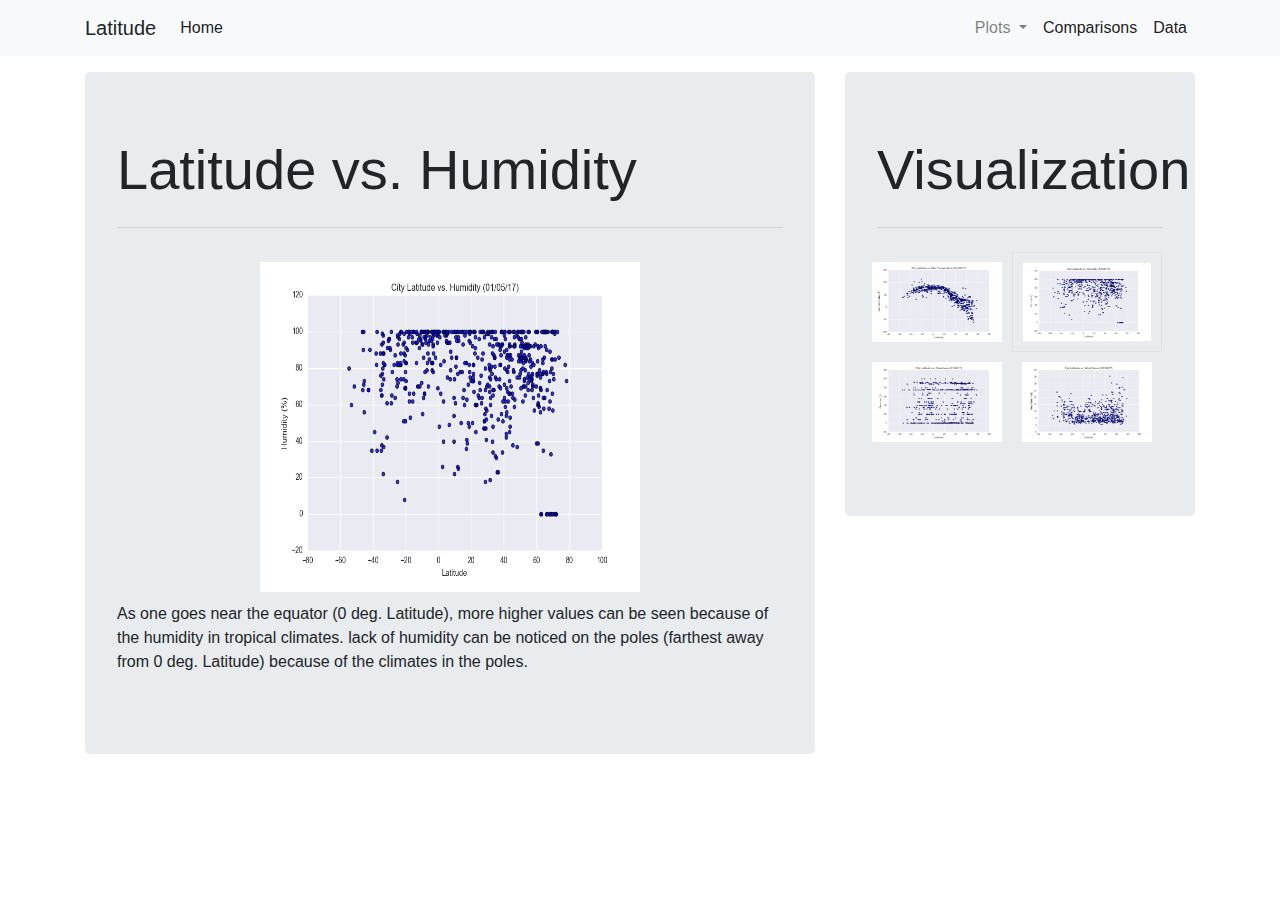
<file: pages/humidity.html>
<!DOCTYPE html>
<html lang="en">

<head>
  <meta charset="UTF-8">
  <title>Latitude vs. Humidity</title>
  <link rel="stylesheet" href="https://stackpath.bootstrapcdn.com/bootstrap/4.3.1/css/bootstrap.min.css" integrity="sha384-ggOyR0iXCbMQv3Xipma34MD+dH/1fQ784/j6cY/iJTQUOhcWr7x9JvoRxT2MZw1T" crossorigin="anonymous">
  <link rel="stylesheet" type="text/css" href="../style.css">

  <script src="https://code.jquery.com/jquery-3.3.1.slim.min.js" integrity="sha384-q8i/X+965DzO0rT7abK41JStQIAqVgRVzpbzo5smXKp4YfRvH+8abtTE1Pi6jizo" crossorigin="anonymous"></script>
  <script src="https://cdnjs.cloudflare.com/ajax/libs/popper.js/1.14.7/umd/popper.min.js" integrity="sha384-UO2eT0CpHqdSJQ6hJty5KVphtPhzWj9WO1clHTMGa3JDZwrnQq4sF86dIHNDz0W1" crossorigin="anonymous"></script>
  <script src="https://stackpath.bootstrapcdn.com/bootstrap/4.3.1/js/bootstrap.min.js" integrity="sha384-JjSmVgyd0p3pXB1rRibZUAYoIIy6OrQ6VrjIEaFf/nJGzIxFDsf4x0xIM+B07jRM" crossorigin="anonymous"></script>

  
</head>
<body>
    <nav class="navbar navbar-expand-lg navbar-light bg-light .navbar-custom">
        <div class = "container">
        <a class="navbar-brand">Latitude</a>
          <button class="navbar-toggler collapsed" type="button" data-toggle="collapse" data-target="#navbarSupportedContent" aria-controls="navbarNavAltMarkup" aria-expanded="false" aria-label="Toggle navigation">
                  <span class="navbar-toggler-icon"></span>
          </button>

          <div class="collapse navbar-collapse" id="navbarSupportedContent">
              <ul class="navbar-nav mr-auto">
                <li class="nav-item active">
                  <a class="nav-link" href="../index.html">Home <span class="sr-only">(current)</span></a>
                </li>
              </ul>  
    
          <div class="collapse navbar-collapse" id="navbarSupportedContent">
            <ul class="navbar-nav ml-auto">
              <li class="nav-item dropdown">
                <a class="nav-link dropdown-toggle" href="#" id="navbarDropdown" role="button" data-toggle="dropdown" aria-haspopup="true" aria-expanded="false">
                  Plots
                </a>
                <div class="dropdown-menu" aria-labelledby="navbarDropdown">
                  <a class="dropdown-item" href="../pages/temp.html">Temperature</a>
                  <a class="dropdown-item" href="../pages/humidity.html">Humidity</a>
                  <a class="dropdown-item" href="../pages/cloudiness.html">Cloudiness</a>
                  <a class="dropdown-item" href="../pages/windspeed.html">Wind Speed</a>
                </div>
                <li class="nav-item active">
                  <a class="nav-link" href="../pages/comparison.html">Comparisons <span class="sr-only">(current)</span></a>
                </li>
                <li class="nav-item active">
                  <a class="nav-link" href="../pages/data.html">Data <span class="sr-only">(current)</span></a>
                </li>
            </ul>
          
          </div>
        </div>
      </nav>
  <p></p>
  <div class="container">
    <div class="row">
          <div class ="col-md-8">
              <div class="jumbotron">
              <h1 class="display-4">Latitude vs. Humidity</h1>
              <hr class="my-4">
              <img src="../assets/images/Fig2.png" alt="My Image" style="padding: 10px;width:400px;height:350px;" class="center" >
              <p >As one goes near the equator (0 deg. Latitude), more higher values can be seen because of the humidity in tropical
                climates. lack of humidity can be noticed on the poles (farthest away from 0 deg. Latitude) because of the climates in the poles.
              </p>
            </div>
          </div>   
          <div class ="col-md-4">
                  <div class="jumbotron">
                      <h1 class="display-4">Visualization</h1>
                      <hr class="my-4">
                          <div class="row">
                                      <a href="../pages/temp.html"><img src="../assets/images/Fig1.png"   alt="Temperature" style="padding: 10px;width:150px;height:100px;" ></a> 
                                      <a href="../pages/humidity.html"><img src="../assets/images/Fig2.png"  class="border" alt="Humidity" style="padding: 10px;width:150px;height:100px;" ></a> 
                          </div>    
                          <div class="row">
                                      <a href="../pages/cloudiness.html"><img src="../assets/images/Fig3.png"  alt="Cloudiness" style="padding: 10px;width:150px;height:100px;" ></a> 
                                      <a href="../pages/windspeed.html"><img src="../assets/images/Fig4.png"  alt="Wind Speed" style="padding: 10px;width:150px;height:100px;" ></a> 
                          </div>    
                      </div>    
                  </div>
          </div>   
    </div>  
  </div>



</body>

</html>
</file>
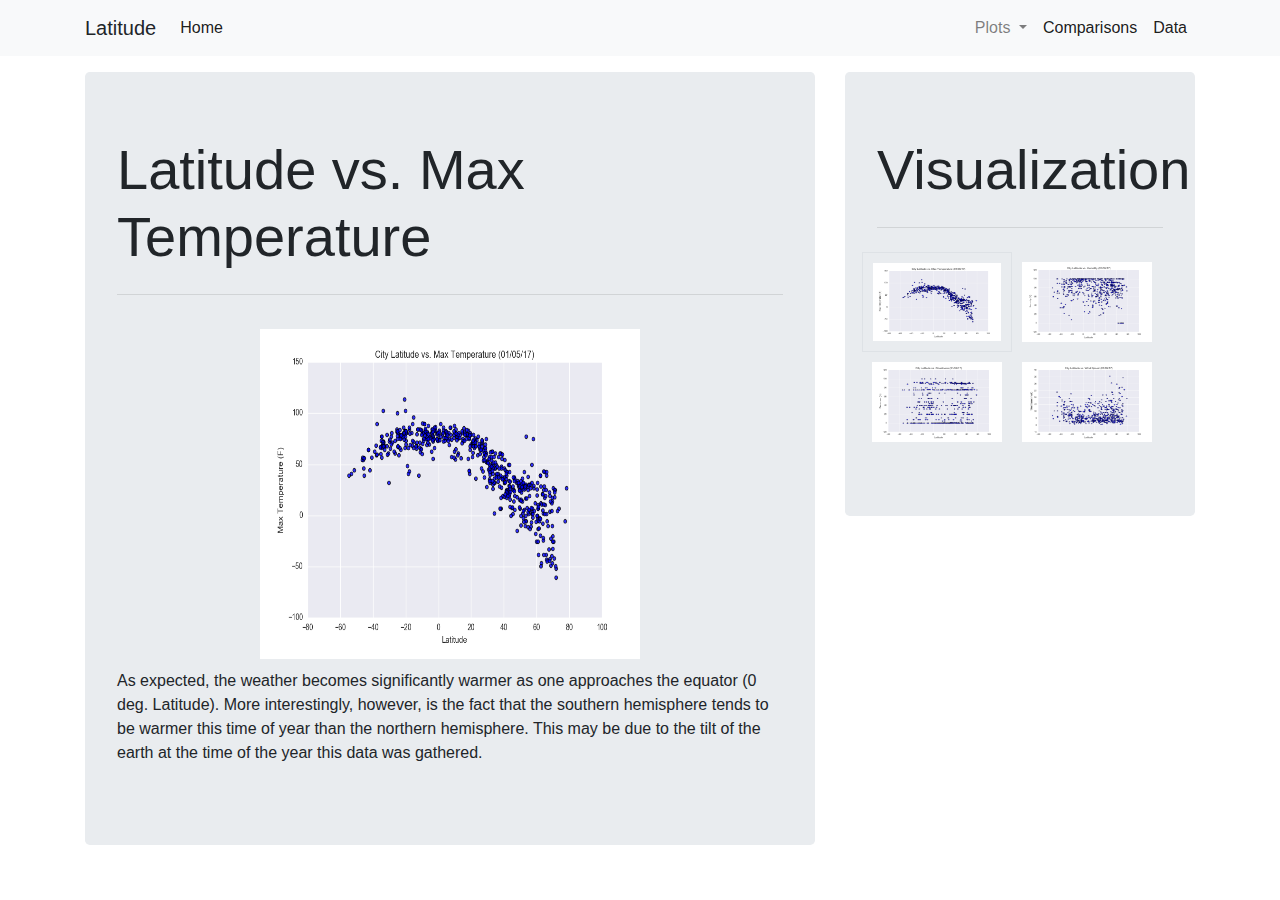
<file: pages/temp.html>
<!DOCTYPE html>
<html lang="en">

<head>
  <meta charset="UTF-8">
  <title>Latitude vs. Temperature</title>
  <link rel="stylesheet" href="https://stackpath.bootstrapcdn.com/bootstrap/4.3.1/css/bootstrap.min.css" integrity="sha384-ggOyR0iXCbMQv3Xipma34MD+dH/1fQ784/j6cY/iJTQUOhcWr7x9JvoRxT2MZw1T" crossorigin="anonymous">
  <link rel="stylesheet" type="text/css" href="../style.css">

  <script src="https://code.jquery.com/jquery-3.3.1.slim.min.js" integrity="sha384-q8i/X+965DzO0rT7abK41JStQIAqVgRVzpbzo5smXKp4YfRvH+8abtTE1Pi6jizo" crossorigin="anonymous"></script>
  <script src="https://cdnjs.cloudflare.com/ajax/libs/popper.js/1.14.7/umd/popper.min.js" integrity="sha384-UO2eT0CpHqdSJQ6hJty5KVphtPhzWj9WO1clHTMGa3JDZwrnQq4sF86dIHNDz0W1" crossorigin="anonymous"></script>
  <script src="https://stackpath.bootstrapcdn.com/bootstrap/4.3.1/js/bootstrap.min.js" integrity="sha384-JjSmVgyd0p3pXB1rRibZUAYoIIy6OrQ6VrjIEaFf/nJGzIxFDsf4x0xIM+B07jRM" crossorigin="anonymous"></script>

  
</head>
<body>
    <nav class="navbar navbar-expand-lg navbar-light bg-light .navbar-custom">
        <div class = "container">
        <a class="navbar-brand">Latitude</a>
          <button class="navbar-toggler collapsed" type="button" data-toggle="collapse" data-target="#navbarSupportedContent" aria-controls="navbarNavAltMarkup" aria-expanded="false" aria-label="Toggle navigation">
                  <span class="navbar-toggler-icon"></span>
          </button>

          <div class="collapse navbar-collapse" id="navbarSupportedContent">
              <ul class="navbar-nav mr-auto">
                <li class="nav-item active">
                  <a class="nav-link" href="../index.html">Home <span class="sr-only">(current)</span></a>
                </li>
              </ul>  
    
          <div class="collapse navbar-collapse" id="navbarSupportedContent">
            <ul class="navbar-nav ml-auto">
              <li class="nav-item dropdown">
                <a class="nav-link dropdown-toggle" href="#" id="navbarDropdown" role="button" data-toggle="dropdown" aria-haspopup="true" aria-expanded="false">
                  Plots
                </a>
                <div class="dropdown-menu" aria-labelledby="navbarDropdown">
                  <a class="dropdown-item" href="../pages/temp.html">Temperature</a>
                  <a class="dropdown-item" href="../pages/humidity.html">Humidity</a>
                  <a class="dropdown-item" href="../pages/cloudiness.html">Cloudiness</a>
                  <a class="dropdown-item" href="../pages/windspeed.html">Wind Speed</a>
                </div>
                <li class="nav-item active">
                  <a class="nav-link" href="../pages/comparison.html">Comparisons <span class="sr-only">(current)</span></a>
                </li>
                <li class="nav-item active">
                  <a class="nav-link" href="../pages/data.html">Data <span class="sr-only">(current)</span></a>
                </li>
            </ul>
          
          </div>
        </div>
      </nav>
  <p></p>
  <div class="container">
    <div class="row">
          <div class ="col-md-8">
              <div class="jumbotron">
              <h1 class="display-4">Latitude vs. Max Temperature</h1>
              <hr class="my-4">
              <img src="../assets/images/Fig1.png" alt="My Image" style="padding: 10px;width:400px;height:350px;" class="center" >
              <p >As expected, the weather becomes significantly warmer as one approaches the equator (0 deg. Latitude). 
                More interestingly, however, is the fact that the southern hemisphere tends to be warmer this time of year 
                than the northern hemisphere. This may be due to the tilt of the earth at the time of the year this data 
                was gathered.
              </p>
            </div>
          </div>   
          <div class ="col-md-4">
                  <div class="jumbotron">
                      <h1 class="display-4">Visualization</h1>
                      <hr class="my-4">
                          <div class="row">
                                      <a href="temp.html"><img src="../assets/images/Fig1.png"  class="border" alt="Temperature" style="padding: 10px;width:150px;height:100px;" ></a> 
                                      <a href="humidity.html"><img src="../assets/images/Fig2.png"  alt="Humidity" style="padding: 10px;width:150px;height:100px;" ></a> 
                          </div>    
                          <div class="row">
                                      <a href="cloudiness.html"><img src="../assets/images/Fig3.png"  alt="Cloudiness" style="padding: 10px;width:150px;height:100px;" ></a> 
                                      <a href="windspeed.html"><img src="../assets/images/Fig4.png"  alt="Wind Speed" style="padding: 10px;width:150px;height:100px;" ></a> 
                          </div>    
                      </div>    
                  </div>
          </div>   
    </div>  
  </div>



</body>

</html>
</file>
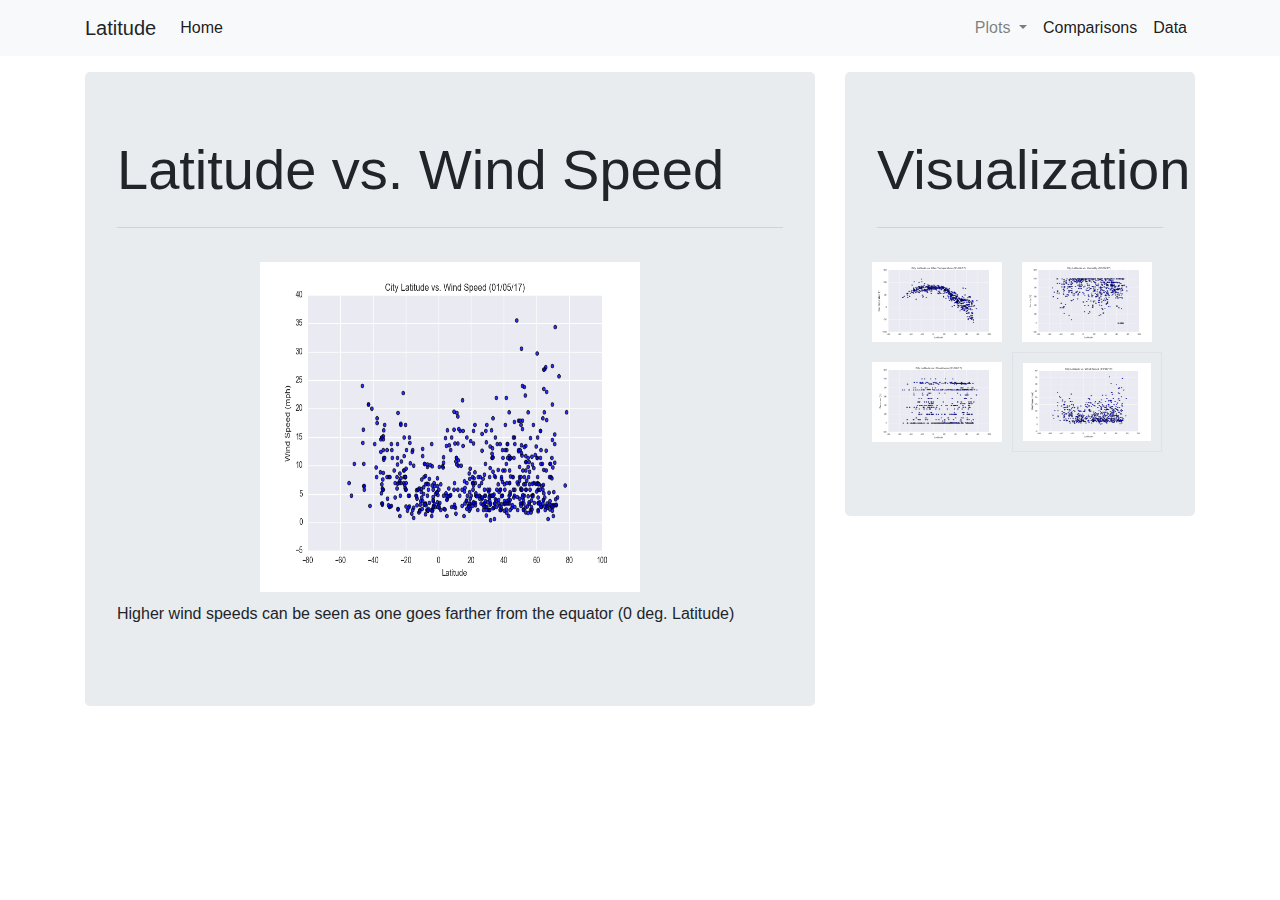
<file: pages/windspeed.html>
<!DOCTYPE html>
<html lang="en">

<head>
  <meta charset="UTF-8">
  <title>Latitude vs. Wind Speed</title>
  <link rel="stylesheet" href="https://stackpath.bootstrapcdn.com/bootstrap/4.3.1/css/bootstrap.min.css" integrity="sha384-ggOyR0iXCbMQv3Xipma34MD+dH/1fQ784/j6cY/iJTQUOhcWr7x9JvoRxT2MZw1T" crossorigin="anonymous">
  <link rel="stylesheet" type="text/css" href="../style.css">

  <script src="https://code.jquery.com/jquery-3.3.1.slim.min.js" integrity="sha384-q8i/X+965DzO0rT7abK41JStQIAqVgRVzpbzo5smXKp4YfRvH+8abtTE1Pi6jizo" crossorigin="anonymous"></script>
  <script src="https://cdnjs.cloudflare.com/ajax/libs/popper.js/1.14.7/umd/popper.min.js" integrity="sha384-UO2eT0CpHqdSJQ6hJty5KVphtPhzWj9WO1clHTMGa3JDZwrnQq4sF86dIHNDz0W1" crossorigin="anonymous"></script>
  <script src="https://stackpath.bootstrapcdn.com/bootstrap/4.3.1/js/bootstrap.min.js" integrity="sha384-JjSmVgyd0p3pXB1rRibZUAYoIIy6OrQ6VrjIEaFf/nJGzIxFDsf4x0xIM+B07jRM" crossorigin="anonymous"></script>

  
</head>
<body>
    <nav class="navbar navbar-expand-lg navbar-light bg-light .navbar-custom">
        <div class = "container">
        <a class="navbar-brand">Latitude</a>
          <button class="navbar-toggler collapsed" type="button" data-toggle="collapse" data-target="#navbarSupportedContent" aria-controls="navbarNavAltMarkup" aria-expanded="false" aria-label="Toggle navigation">
                  <span class="navbar-toggler-icon"></span>
          </button>

          <div class="collapse navbar-collapse" id="navbarSupportedContent">
              <ul class="navbar-nav mr-auto">
                <li class="nav-item active">
                  <a class="nav-link" href="../index.html">Home <span class="sr-only">(current)</span></a>
                </li>
              </ul>  
    
          <div class="collapse navbar-collapse" id="navbarSupportedContent">
            <ul class="navbar-nav ml-auto">
              <li class="nav-item dropdown">
                <a class="nav-link dropdown-toggle" href="#" id="navbarDropdown" role="button" data-toggle="dropdown" aria-haspopup="true" aria-expanded="false">
                  Plots
                </a>
                <div class="dropdown-menu" aria-labelledby="navbarDropdown">
                  <a class="dropdown-item" href="../pages/temp.html">Temperature</a>
                  <a class="dropdown-item" href="../pages/humidity.html">Humidity</a>
                  <a class="dropdown-item" href="../pages/cloudiness.html">Cloudiness</a>
                  <a class="dropdown-item" href="../pages/windspeed.html">Wind Speed</a>
                </div>
                <li class="nav-item active">
                  <a class="nav-link" href="../pages/comparison.html">Comparisons <span class="sr-only">(current)</span></a>
                </li>
                <li class="nav-item active">
                  <a class="nav-link" href="../pages/data.html">Data <span class="sr-only">(current)</span></a>
                </li>
            </ul>
          
          </div>
        </div>
      </nav>
  <p></p>
  <div class="container">
    <div class="row">
          <div class ="col-md-8">
              <div class="jumbotron">
              <h1 class="display-4">Latitude vs. Wind Speed</h1>
              <hr class="my-4">
              <img src="../assets/images/Fig4.png" alt="My Image" style="padding: 10px;width:400px;height:350px;" class="center" >
              <p >Higher wind speeds can be seen as one goes farther from the equator (0 deg. Latitude)
              </p>
            </div>
          </div>   
          <div class ="col-md-4">
                  <div class="jumbotron">
                      <h1 class="display-4">Visualization</h1>
                      <hr class="my-4">
                          <div class="row">
                                      <a href="../pages/temp.html"><img src="../assets/images/Fig1.png"   alt="Temperature" style="padding: 10px;width:150px;height:100px;" ></a> 
                                      <a href="../pages/humidity.html"><img src="../assets/images/Fig2.png"   alt="Humidity" style="padding: 10px;width:150px;height:100px;" ></a> 
                          </div>    
                          <div class="row">
                                      <a href="../pages/cloudiness.html"><img src="../assets/images/Fig3.png"   alt="Cloudiness" style="padding: 10px;width:150px;height:100px;" ></a> 
                                      <a href="../pages/windspeed.html"><img src="../assets/images/Fig4.png"  class="border" alt="Wind Speed" style="padding: 10px;width:150px;height:100px;" ></a> 
                          </div>    
                      </div>    
                  </div>
          </div>   
    </div>  
  </div>



</body>

</html>
</file>
<file: style.css>
.navbar-custom {
    color: #008080;
    background-color: #CC3333;
}

.border { border-width: 5px; border-color: teal; border-style: solid; } 

.center {
    display: block;
    margin-left: auto;
    margin-right: auto;
    width: 50%;
  }
</file>
